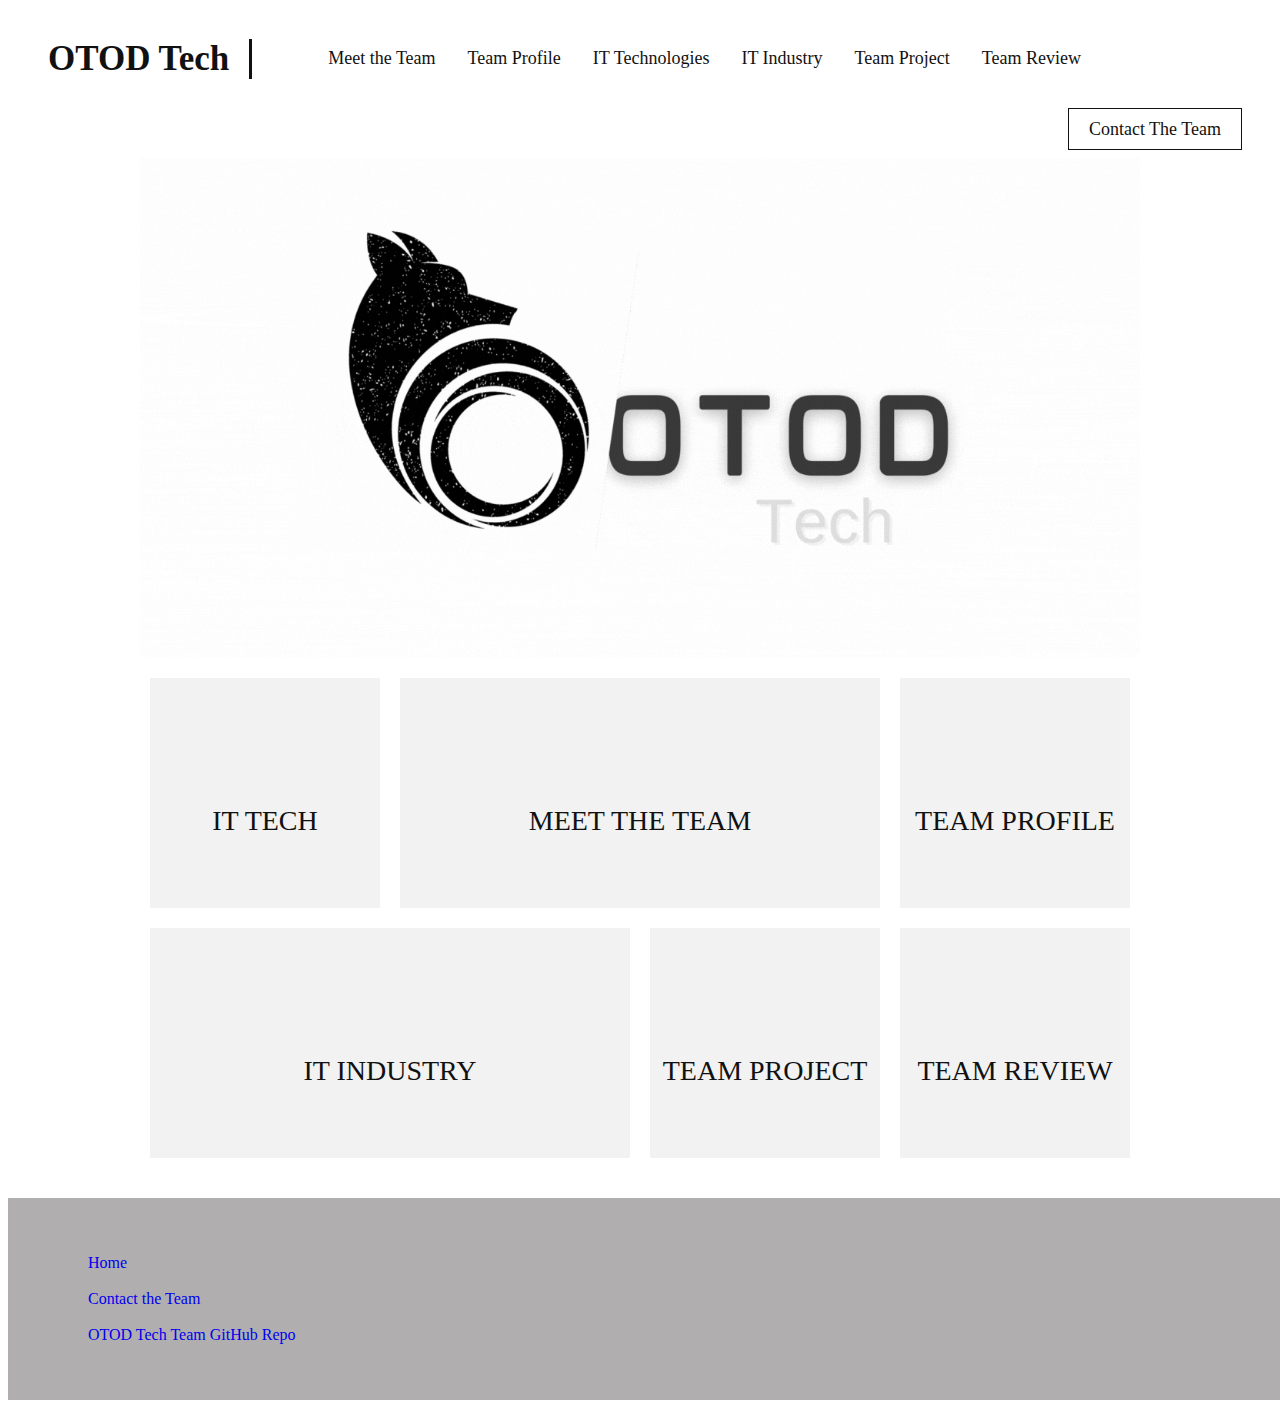
<file: index.html>
<!DOCTYPE html>
<html lang="en">
  <head>
    <meta charset="utf-8">
    <title>Assignment 2 - Team Project
    </title>
    <meta name="viewport" content="width=device-width, initial-scale=1.0">
    <link rel="stylesheet" href="style.css">
  </head>
  <body>
    <header>
      <a href="index.html" class="header-brand">OTOD Tech
      </a>
      <nav>
        <ul>
          <li>
            <a href="about.html">Meet the Team
            </a>
          </li>
          <li>
            <a href="profiles.html">Team Profile
            </a>
          </li>
          <li>
            <a href="tech.html">IT Technologies
            </a>
          </li>
          <li>
            <a href="job.html">IT Industry
            </a>
          </li>
          <li>
            <a href="project.html">Team Project
            </a>
          </li>
          <li>
            <a href="review.html">Team Review
            </a>
          </li>
        </ul>
        <a href="about.html" class="header-profiles">Contact The Team
        </a>
      </nav>
    </header>
    <main>
      <div class="wrapper">
        <section class="index-banner">
          <div class="vertical-center">
            <br>
          </div>
        </section>
        <section class="index-links">
          <a href="tech.html">
            <div class="index-squarelink-square">
              <h3>IT Tech
              </h3>
            </div>
          </a>
          <a href="about.html">
            <div class="index-squarelink-rectangle">
              <h3>Meet the Team
              </h3>
            </div>
          </a>
          <a href="profiles.html">
            <div class="index-squarelink-square">
              <h3>Team Profile
              </h3>
            </div>
          </a>
          <a href="job.html">
            <div class="index-squarelink-rectangle">
              <h3>IT Industry
              </h3>
            </div>
          </a>
          <a href="project.html">
            <div class="index-squarelink-square">
              <h3>Team Project
              </h3>
            </div>
          </a>
          <a href="review.html">
            <div class="index-squarelink-square">
              <h3>Team Review
              </h3>
            </div>
          </a>
        </section>
    </main>
      <footer>
      <ul class="footer-links-main">
          <a href="index.html">Home
        </a>
        <br>
        <br>
        <a href="about.html">Contact the Team
      </a>
        <br>
        <br>
        <a href="https://github.com/boughtabook/OTOD-Tech">OTOD Tech Team GitHub Repo
         </a>
    </ul>
         <div class="wrapper">
    </footer>
    </div>
      </body>
    </html>
</file>
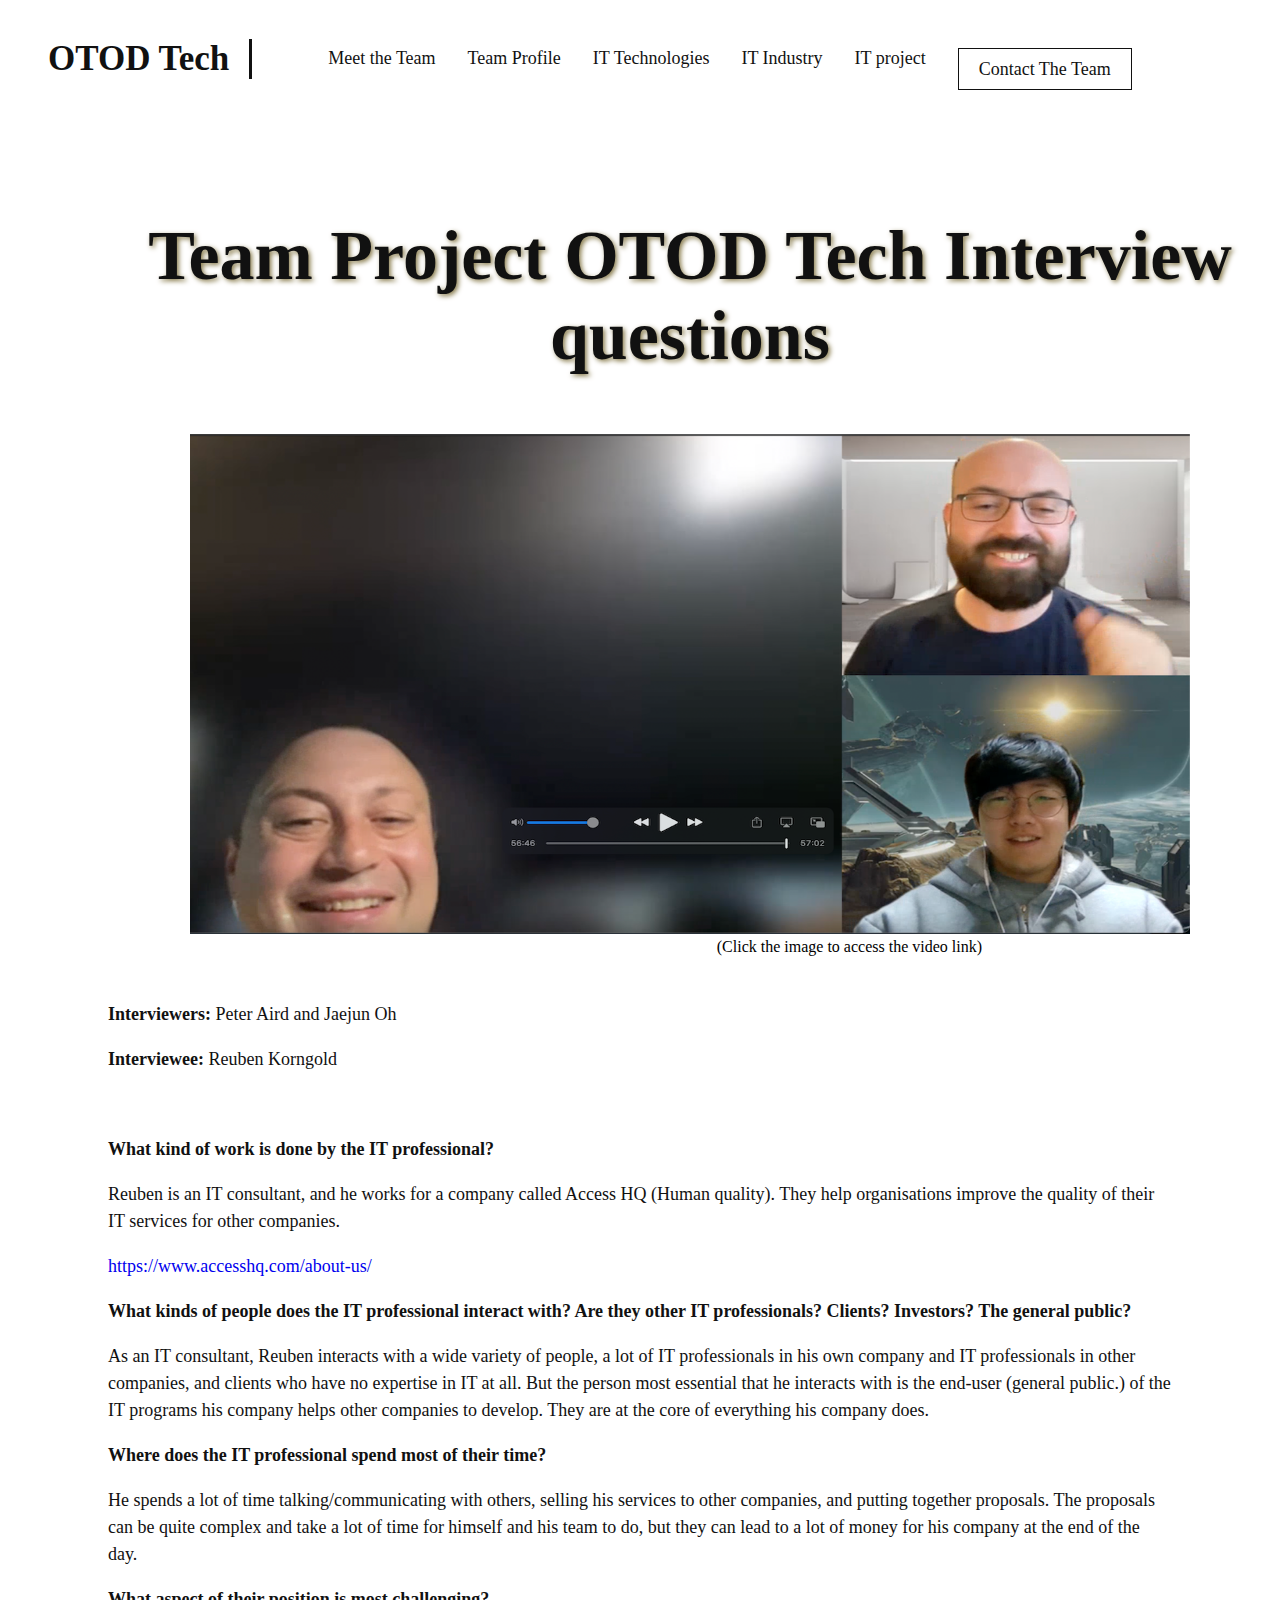
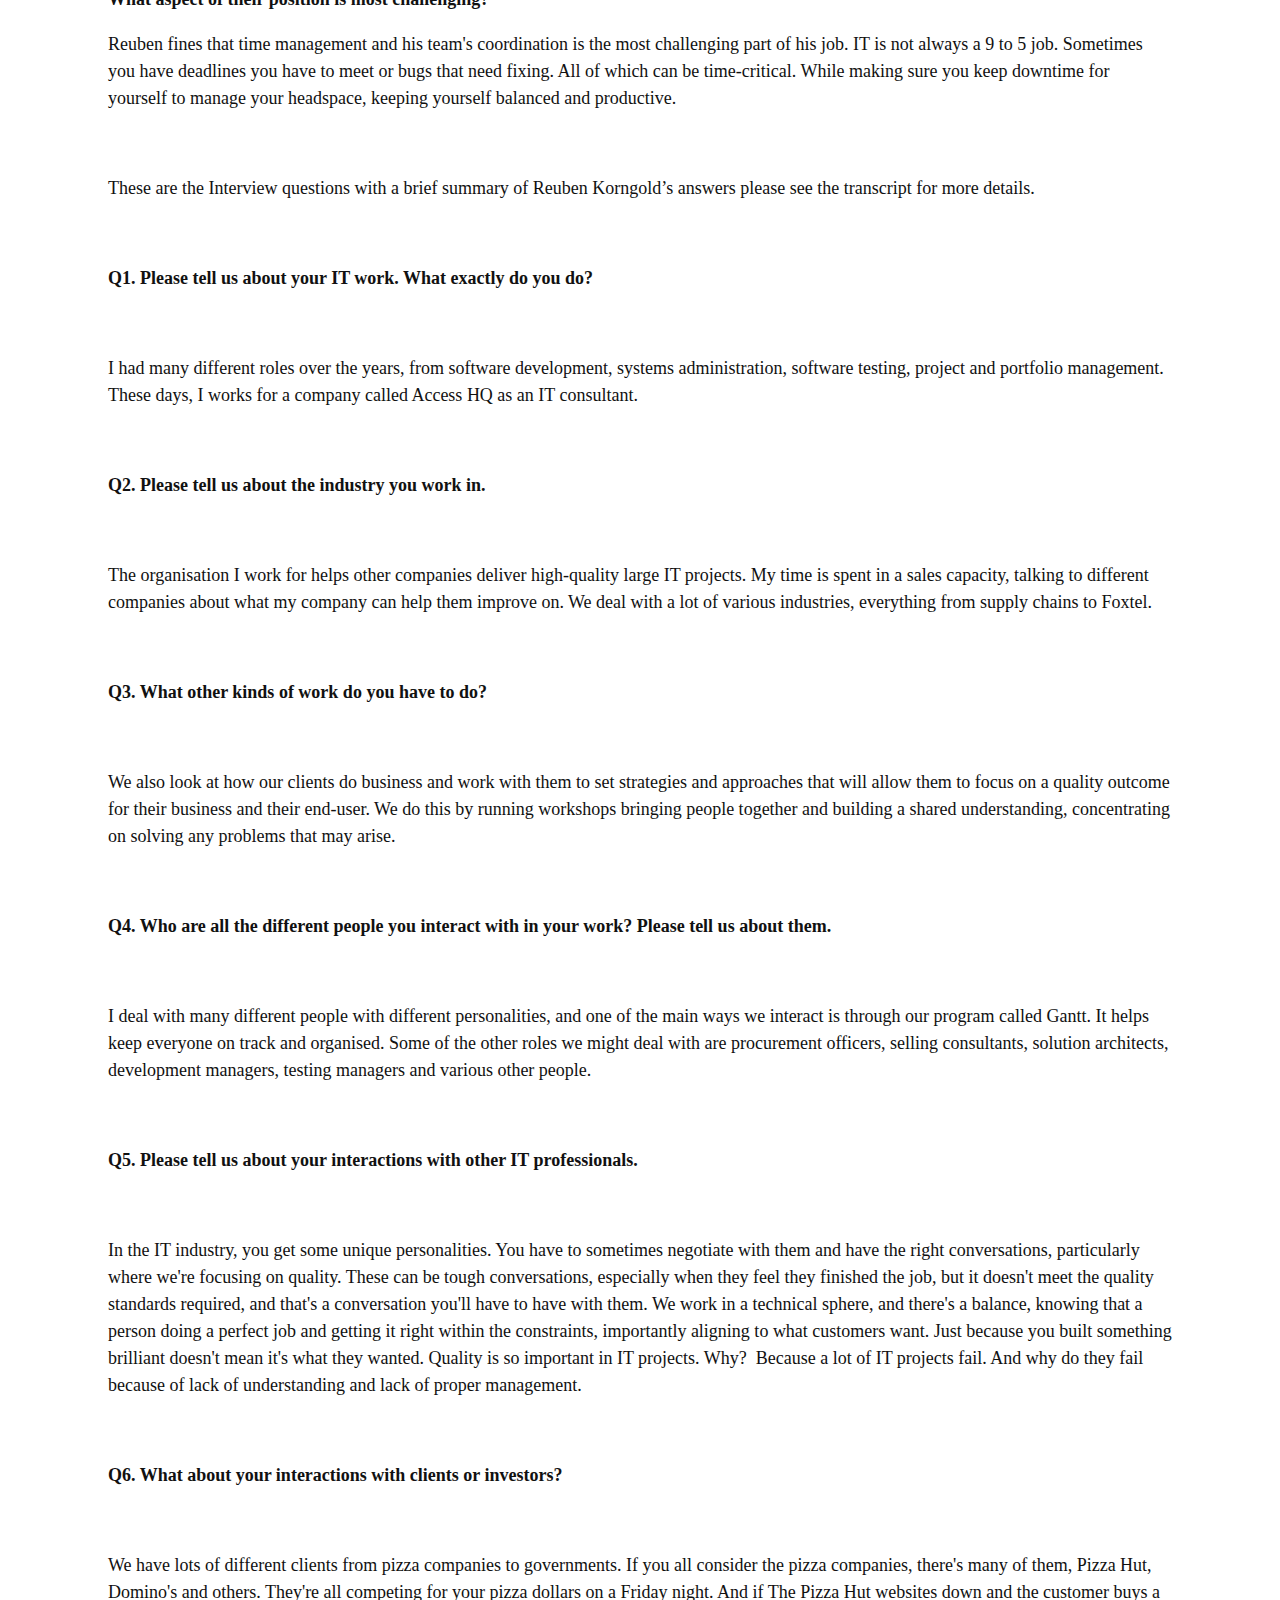
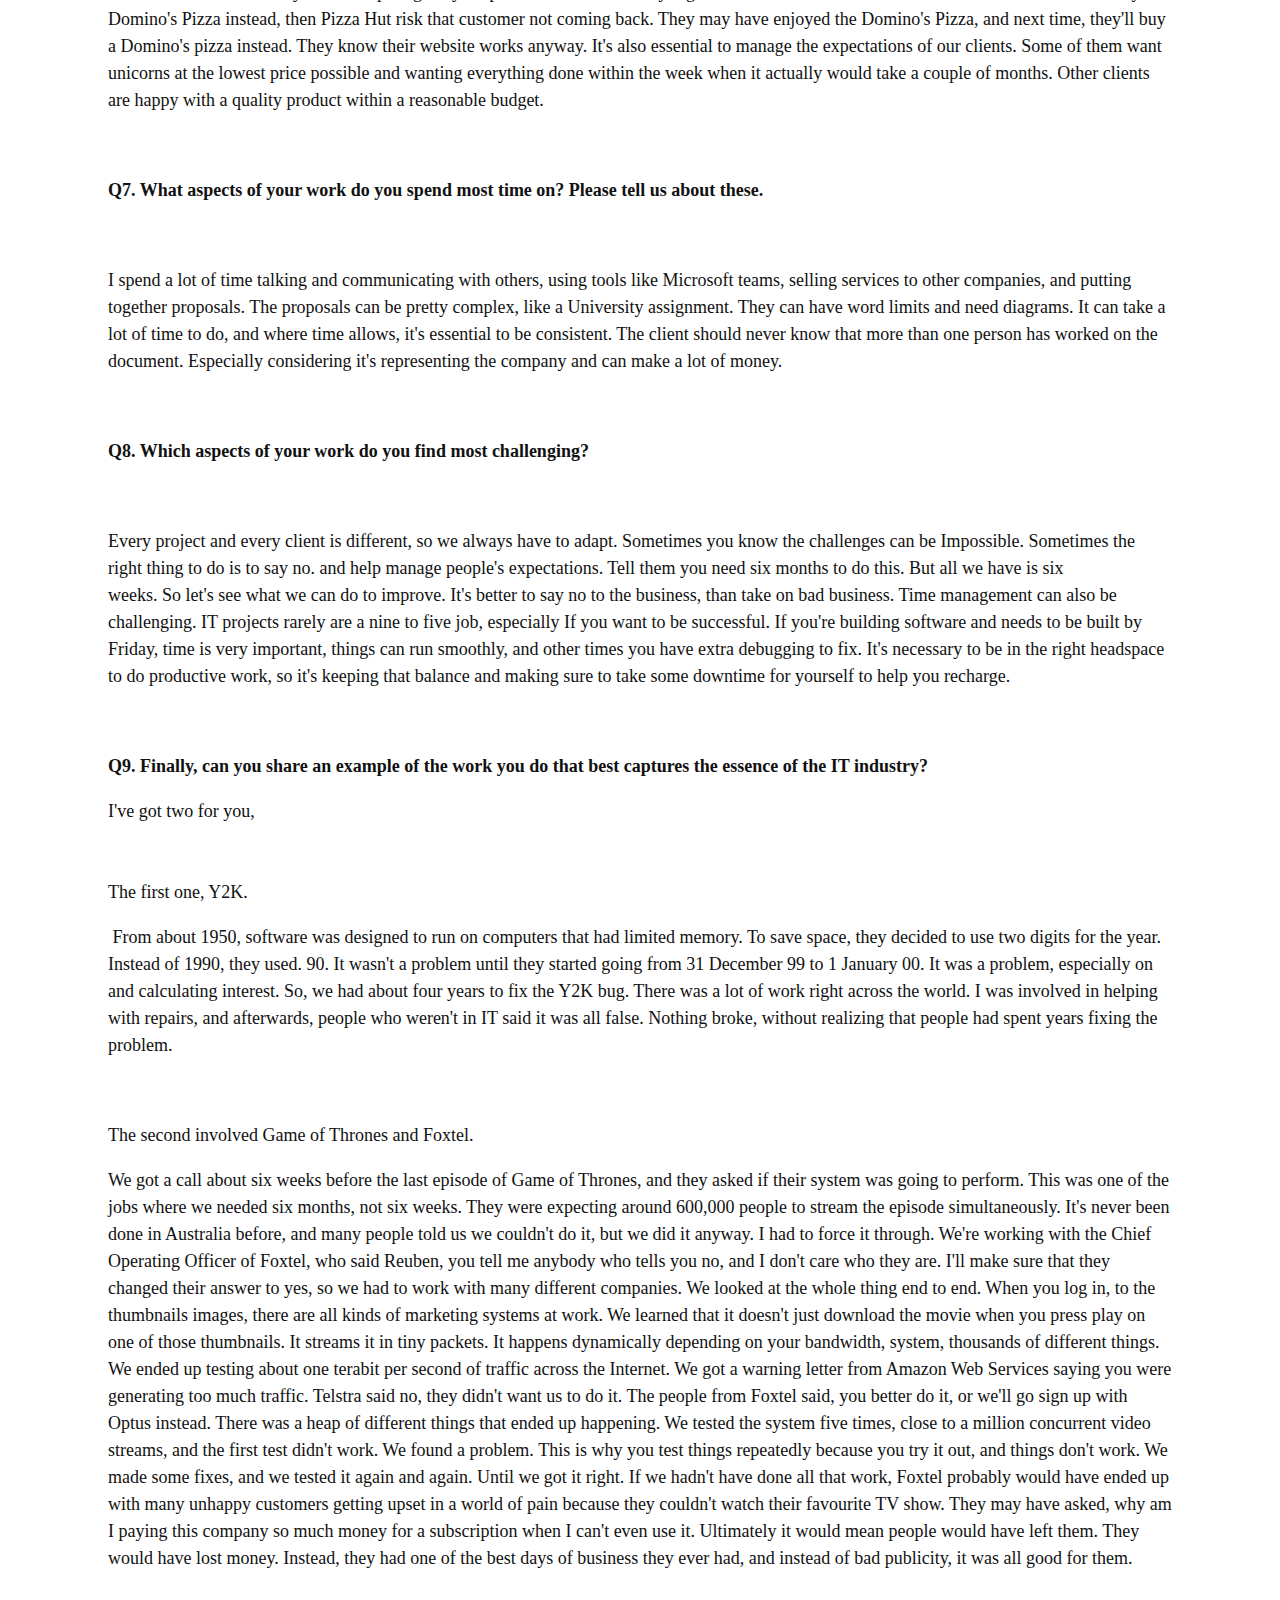
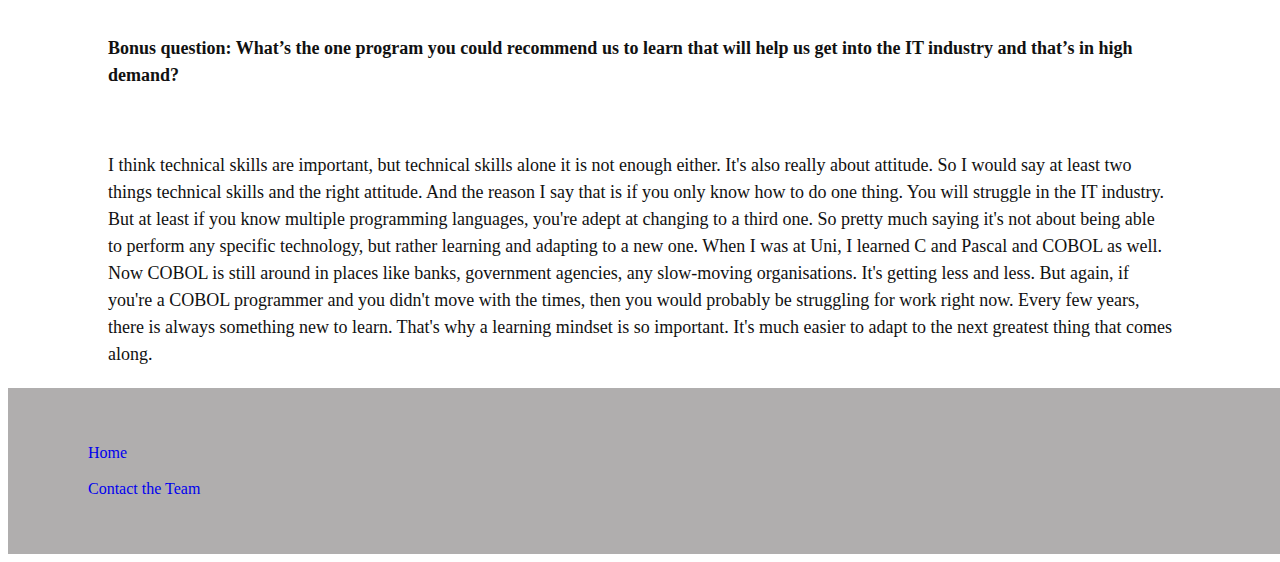
<file: Interview.html>
<!DOCTYPE html>
<html lang="en">
  <head>
    <meta charset="utf-8">
    <title>Assignment 2 - Team Project
    </title>
    <meta name="viewport" content="width=device-width, initial-scale=1.0">
    <link rel="stylesheet" href="style.css">
  </head>
  <body>
    <header>
      <a href="index.html"class="header-brand">OTOD Tech
      </a>
      <nav>
        <ul>
          <li>
            <a href="about.html">Meet the Team
            </a>
          </li>
          <li>
            <a href="profiles.html">Team Profile
            </a>
          </li>
          <li>
            <a href="tech.html">IT Technologies
            </a>
          </li>
          <li>
            <a href="job.html">IT Industry
            </a>
          </li>
          <li>
            <a href="project.html">IT project</a>
          </li>
          <li>
            <a href="about.html" class="header-profiles">Contact The Team </a>
          </li>

    </header>
    <main>
        <div class="interview_body">
            <figure>
                <h2><strong>Team Project OTOD Tech Interview questions </strong></h2>
                <center> <a href="https://web.microsoftstream.com/video/bf5d4780-a560-4fea-9cbe-accfb390340b"><img src="img/Team Project OTOD Tech Interview PIC.png" width="1000px" height="500px"></a> </center>
                <figcaption class="link">(Click the image to access the video link)</figcaption>
            </figure>
            <p><br><strong>Interviewers:</strong> Peter Aird and Jaejun Oh</p>
            <p><strong>Interviewee:</strong> Reuben Korngold</p>

            <div class="content">
                <p><span data-ccp-props="{}">&nbsp;</span></p>
                <p><strong>What kind of work is done by the IT professional?</strong></p>
                <p>Reuben is an IT consultant, and he works for a company called Access HQ (Human quality). They help organisations improve the quality of their IT services for other companies.</p>
                <p><a href="https://www.accesshq.com/about-us/">https://www.accesshq.com/about-us/ </a></p>
                <p><strong>What kinds of people does the IT professional interact with? Are they other IT professionals? Clients? Investors? The general public? </strong></p>
                <p>As an IT consultant, Reuben interacts with a wide variety of people, a lot of IT professionals in his own company and IT professionals in other companies, and clients who have no expertise in IT at all. But the person most essential that he interacts with is the end-user (general public.) of the IT programs his company helps other companies to develop. They are at the core of everything his company does.</p>
                <p><strong>Where does the IT professional spend most of their time? </strong></p>
                <p>He spends a lot of time talking/communicating with others, selling his services to other companies, and putting together proposals. The proposals can be quite complex and take a lot of time for himself and his team to do, but they can lead to a lot of money for his company at the end of the day.</p>
                <p><strong>What aspect of their position is most challenging? </strong></p>
                <p>Reuben fines that time management and his team's coordination is the most challenging part of his job. IT is not always a 9 to 5 job. Sometimes you have deadlines you have to meet or bugs that need fixing. All of which can be time-critical. While making sure you keep downtime for yourself to manage your headspace, keeping yourself balanced and productive.</p>
                <p>&nbsp;</p>
                <p><span data-contrast="auto">These are the Interview questions with&nbsp;a brief summary&nbsp;of Reuben Korngold&rsquo;s answers please see the transcript for more details.</span><span data-ccp-props="{}">&nbsp;</span></p>
                <p><span data-ccp-props="{}">&nbsp;</span></p>
                <p><strong><span data-contrast="auto">Q1. Please tell us about your IT work. What exactly do you do?&nbsp;</span></strong><span data-ccp-props="{}">&nbsp;</span></p>
                <p><span data-ccp-props="{}">&nbsp;</span></p>
                <p><span data-contrast="auto">I had many different roles over the years, from software development, systems administration, software testing, project and portfolio management. These days, I&nbsp;works&nbsp;for a company called Access HQ as an IT consultant.</span><span data-ccp-props="{}">&nbsp;</span></p>
                <p><span data-ccp-props="{}">&nbsp;</span></p>
                <p><strong><span data-contrast="auto">Q2. Please tell us about the industry you work in.&nbsp;</span></strong><span data-ccp-props="{}">&nbsp;</span></p>
                <p><span data-ccp-props="{}">&nbsp;</span></p>
                <p><span data-contrast="auto">The organisation I work for helps other companies deliver high-quality large IT projects. My time is spent in a sales capacity, talking to different companies about what my company can help them improve on. We deal with a lot of various industries, everything from supply chains to Foxtel.</span><span data-ccp-props="{}">&nbsp;</span></p>
                <p><span data-ccp-props="{}">&nbsp;</span></p>
                <p><strong><span data-contrast="auto">Q3. What other kinds of work do you have to do?&nbsp;</span></strong><span data-ccp-props="{}">&nbsp;</span></p>
                <p><span data-ccp-props="{}">&nbsp;</span></p>
                <p><span data-contrast="auto">We also look at how our clients do business and work with them to set strategies and approaches that will allow them to focus on a quality outcome for their business and their end-user. We do this by running workshops bringing people together and building a shared understanding, concentrating on solving any problems that may arise.</span><span data-ccp-props="{}">&nbsp;</span></p>
                <p><span data-ccp-props="{}">&nbsp;</span></p>
                <p><strong><span data-contrast="auto">Q4. Who are all the different people you interact with in your work? Please tell us about them.&nbsp;</span></strong><span data-ccp-props="{}">&nbsp;</span></p>
                <p><span data-ccp-props="{}">&nbsp;</span></p>
                <p><span data-contrast="auto">I deal with many different people with different personalities, and one of the main ways we interact is through our program called Gantt. It helps keep everyone on track and organised. Some of the other roles we might deal with are procurement officers, selling consultants, solution architects, development managers, testing managers and various other people.</span><span data-ccp-props="{}">&nbsp;</span></p>
                <p><span data-ccp-props="{}">&nbsp;</span></p>
                <p><strong><span data-contrast="auto">Q5. Please tell us about your interactions with other IT professionals.</span></strong><span data-ccp-props="{}">&nbsp;</span></p>
                <p><span data-contrast="auto">&nbsp;</span><span data-ccp-props="{}">&nbsp;</span></p>
                <p><span data-contrast="auto">In the IT industry, you get some unique personalities. You&nbsp;have to&nbsp;sometimes negotiate with them and have the right conversations, particularly where we're focusing on quality. These can be tough conversations, especially when they feel they finished the job, but it doesn't meet the quality standards required, and that's a conversation you'll have to have with them. We work in a technical sphere, and there's a balance, knowing that a person doing a perfect job and getting it right within the constraints, importantly aligning to what customers want. Just because you built something brilliant doesn't mean it's what they wanted. Quality is so important in IT projects. Why?&nbsp; Because a lot of IT projects fail. And why do they fail because of lack of understanding and lack of proper management.</span><span data-ccp-props="{}">&nbsp;</span></p>
                <p><span data-ccp-props="{}">&nbsp;</span></p>
                <p><strong><span data-contrast="auto">Q6. What about your interactions with clients or investors?&nbsp;</span></strong><span data-ccp-props="{}">&nbsp;</span></p>
                <p><span data-ccp-props="{}">&nbsp;</span></p>
                <p><span data-contrast="auto">We have lots of different clients from pizza companies to governments. If you all consider the pizza companies, there's many of them, Pizza Hut, Domino's and others. They're all competing for your pizza dollars on a Friday night. And if The Pizza Hut websites down and the customer buys a Domino's Pizza instead, then Pizza Hut risk that customer not coming back. They may have enjoyed the Domino's Pizza, and next time, they'll buy a Domino's pizza instead. They know their website works anyway. It's also essential to manage the expectations of our clients. Some of them want unicorns at the lowest price possible and wanting everything done within the week when it&nbsp;actually would&nbsp;take a couple of months. Other clients are happy with a quality product within a reasonable budget.&nbsp;&nbsp;</span><span data-ccp-props="{}">&nbsp;</span></p>
                <p><span data-ccp-props="{}">&nbsp;</span></p>
                <p><strong><span data-contrast="auto">Q7. What aspects of your work do you spend most time on? Please tell us about these.&nbsp;</span></strong><span data-ccp-props="{}">&nbsp;</span></p>
                <p><span data-ccp-props="{}">&nbsp;</span></p>
                <p><span data-contrast="auto">I spend a lot of time talking and communicating with others, using tools like Microsoft teams, selling services to other companies, and putting together proposals. The proposals can be&nbsp;pretty complex, like a University assignment. They can have word limits and need diagrams. It can take a lot of time to do, and where time allows, it's essential to be consistent. The client should never know that more than one person has worked on the document. Especially considering it's representing the company and can make a lot of money.</span><span data-ccp-props="{}">&nbsp;</span></p>
                <p><span data-ccp-props="{}">&nbsp;</span></p>
                <p><strong><span data-contrast="auto">Q8. Which aspects of your work do you find most challenging?&nbsp;</span></strong><span data-ccp-props="{}">&nbsp;</span></p>
                <p><span data-ccp-props="{}">&nbsp;</span></p>
                <p><span data-contrast="auto">Every project and every client&nbsp;is&nbsp;different, so we always&nbsp;have to&nbsp;adapt. Sometimes you know the challenges can be Impossible. Sometimes the right thing to do is to say no. and help manage people's expectations. Tell them you need six months to do this. But all we have is six weeks.&nbsp;So&nbsp;let's see what we can do to improve. It's better to say no to the business, than take on bad business. Time management can also be challenging. IT projects rarely are a nine to five job, especially If you want to be successful. If you're building software and needs to be built by Friday, time is very important, things can run smoothly, and other times you have extra debugging to fix. It's necessary to be in the right headspace to do productive work, so it's keeping that balance and making sure to take some downtime for yourself to help you recharge.</span><span data-ccp-props="{}">&nbsp;</span></p>
                <p><span data-ccp-props="{}">&nbsp;</span></p>
                <p><strong><span data-contrast="auto">Q9. Finally, can you share an example of the work you do that best captures the essence of the IT industry?&nbsp;</span></strong><span data-ccp-props="{}">&nbsp;</span></p>
                <p><span data-contrast="auto">I've got two for you,</span><span data-ccp-props="{}">&nbsp;</span></p><br>

                <p><span data-contrast="auto">The first one, Y2K.</span><span data-ccp-props="{}">&nbsp;</span></p>
                <p><span data-contrast="auto">&nbsp;From about 1950, software was designed to run on computers that had limited memory. To save space, they decided to use two digits for the year. Instead of 1990, they used. 90. It wasn't a problem until they started going from 31 December 99 to 1 January 00. It was a problem, especially on and calculating interest. So, we had about four years to fix the Y2K bug. There was a lot of work right across the world. I was involved in helping with repairs, and afterwards, people who weren't in IT said it was all false. Nothing broke, without realizing that people had spent years fixing the problem.</span><span data-ccp-props="{}">&nbsp;</span></p>
                <p><span data-ccp-props="{}">&nbsp;</span></p>
                <p><span data-contrast="auto">The second involved Game of Thrones and Foxtel.</span><span data-ccp-props="{}">&nbsp;</span></p>
                <p><span data-contrast="auto">We got a call about six weeks before the last episode of Game of Thrones, and they asked if their system was going to perform. This was one of the jobs where we needed six months, not six weeks. They were expecting around 600,000 people to stream the episode simultaneously. It's never been done in Australia before, and many people told us we couldn't do it, but we did it anyway. I had to force it through. We're working with the Chief Operating Officer of Foxtel, who said Reuben, you tell me anybody who tells you no, and I don't care who they are. I'll make sure that they changed their answer to yes, so we had to work with many different companies. We looked at the whole thing end to end. When you log in, to the thumbnails images, there are all kinds of marketing systems at work. We learned that it doesn't just download the movie when you press play on one of those thumbnails. It streams it in tiny packets. It happens dynamically depending on your bandwidth, system, thousands of different things. We ended up testing about one terabit per second of traffic across the Internet. We got a warning letter from Amazon Web Services saying you were generating too much traffic. Telstra said no, they didn't want us to do it. The people from Foxtel said, you better do it, or we'll go sign up with Optus instead. There was a heap of different things that ended up happening. We tested the system five times, close to a million concurrent video streams, and the first test didn't work. We found a problem.&nbsp;This is why&nbsp;you test things repeatedly because you try it out, and things don't work. We made some fixes, and we tested it again and again. Until we got it right. If we hadn't have done all that work, Foxtel probably would have ended up with many unhappy customers getting upset in a world of pain because they couldn't watch their favourite TV show. They may have asked, why am I paying this company so much money for a subscription when I can't even use it. Ultimately it would mean people would have left them. They would have lost money. Instead, they had one of the best days of business they ever had, and instead of bad publicity, it was all good for them.</span><span data-ccp-props="{}">&nbsp;</span></p>
                <p>&nbsp;</p>
                <p><strong><span data-contrast="auto">Bonus question: What&rsquo;s the one program you could recommend us to learn that will help us get into the IT industry and that&rsquo;s in high demand?</span></strong><span data-ccp-props="{}">&nbsp;</span></p>
                <p><span data-ccp-props="{}">&nbsp;</span></p>
                <p><span data-contrast="auto">I think technical skills are important, but technical skills alone it is not enough either. It's also really about attitude.&nbsp;So&nbsp;I would say at least two things technical skills and the right attitude. And the reason I say that is if you only know how to do one thing. You will struggle in the IT industry. But at least if you know multiple programming languages, you're adept at changing to a third one. So pretty much saying it's not about being  able to perform any specific technology, but rather learning and adapting to a new one. When I was at Uni, I learned C and Pascal and COBOL as well. Now COBOL is still around in places like banks, government agencies, any slow-moving organisations. It's getting less and less. But again, if you're a COBOL programmer and you didn't move with the times, then you would probably be struggling for work right now. Every few years, there is always something new to learn. That's why a   learning mindset is so important. It's much easier to adapt to the next greatest thing that comes along.</span><span data-ccp-props="{}">&nbsp;</span></p>
            </div>
        </div>

    </main>

          <footer>
              <ul class="footer-links-main">
                    <a href="index.html">Home
                  </a>
                  <br>
                  <br>
                  <a href="about.html">Contact the Team
                </a>
              </ul>
               <div class="wrapper">
          </footer>
            </body>
          </html>
</file>
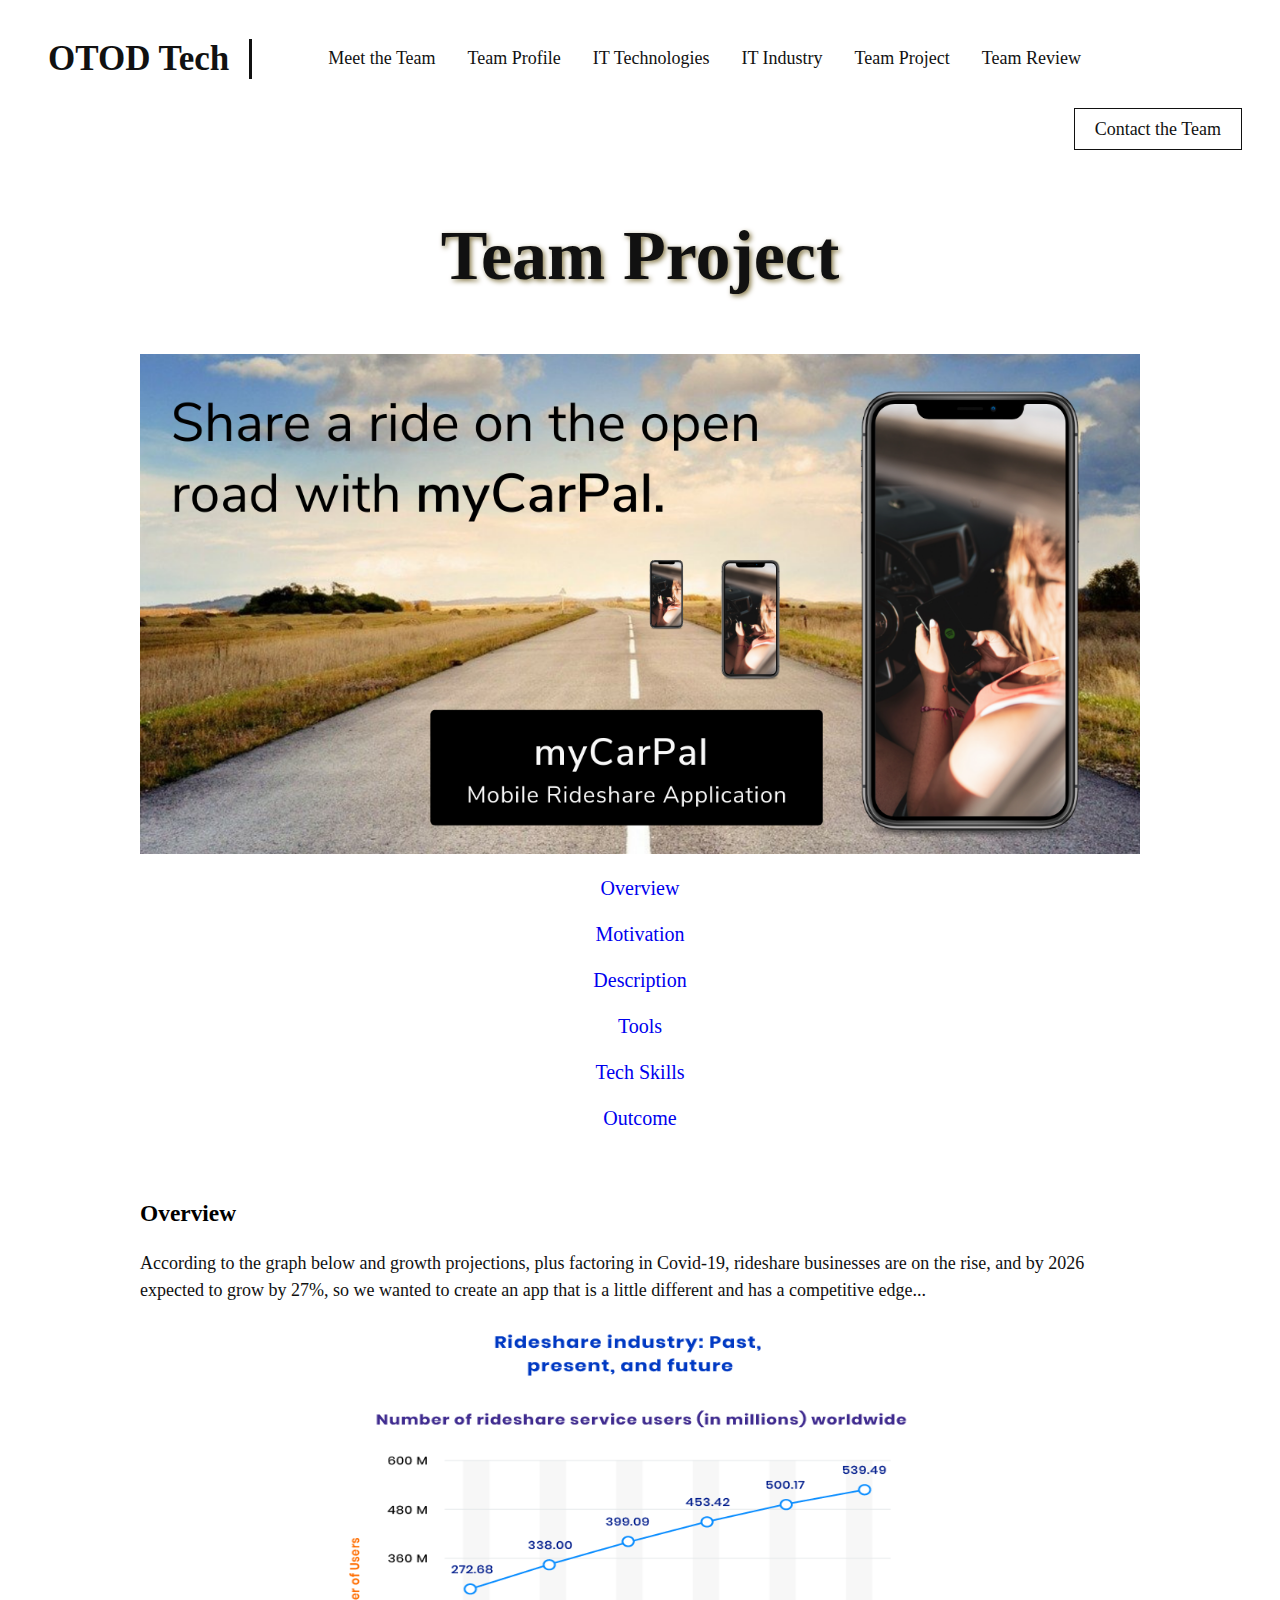
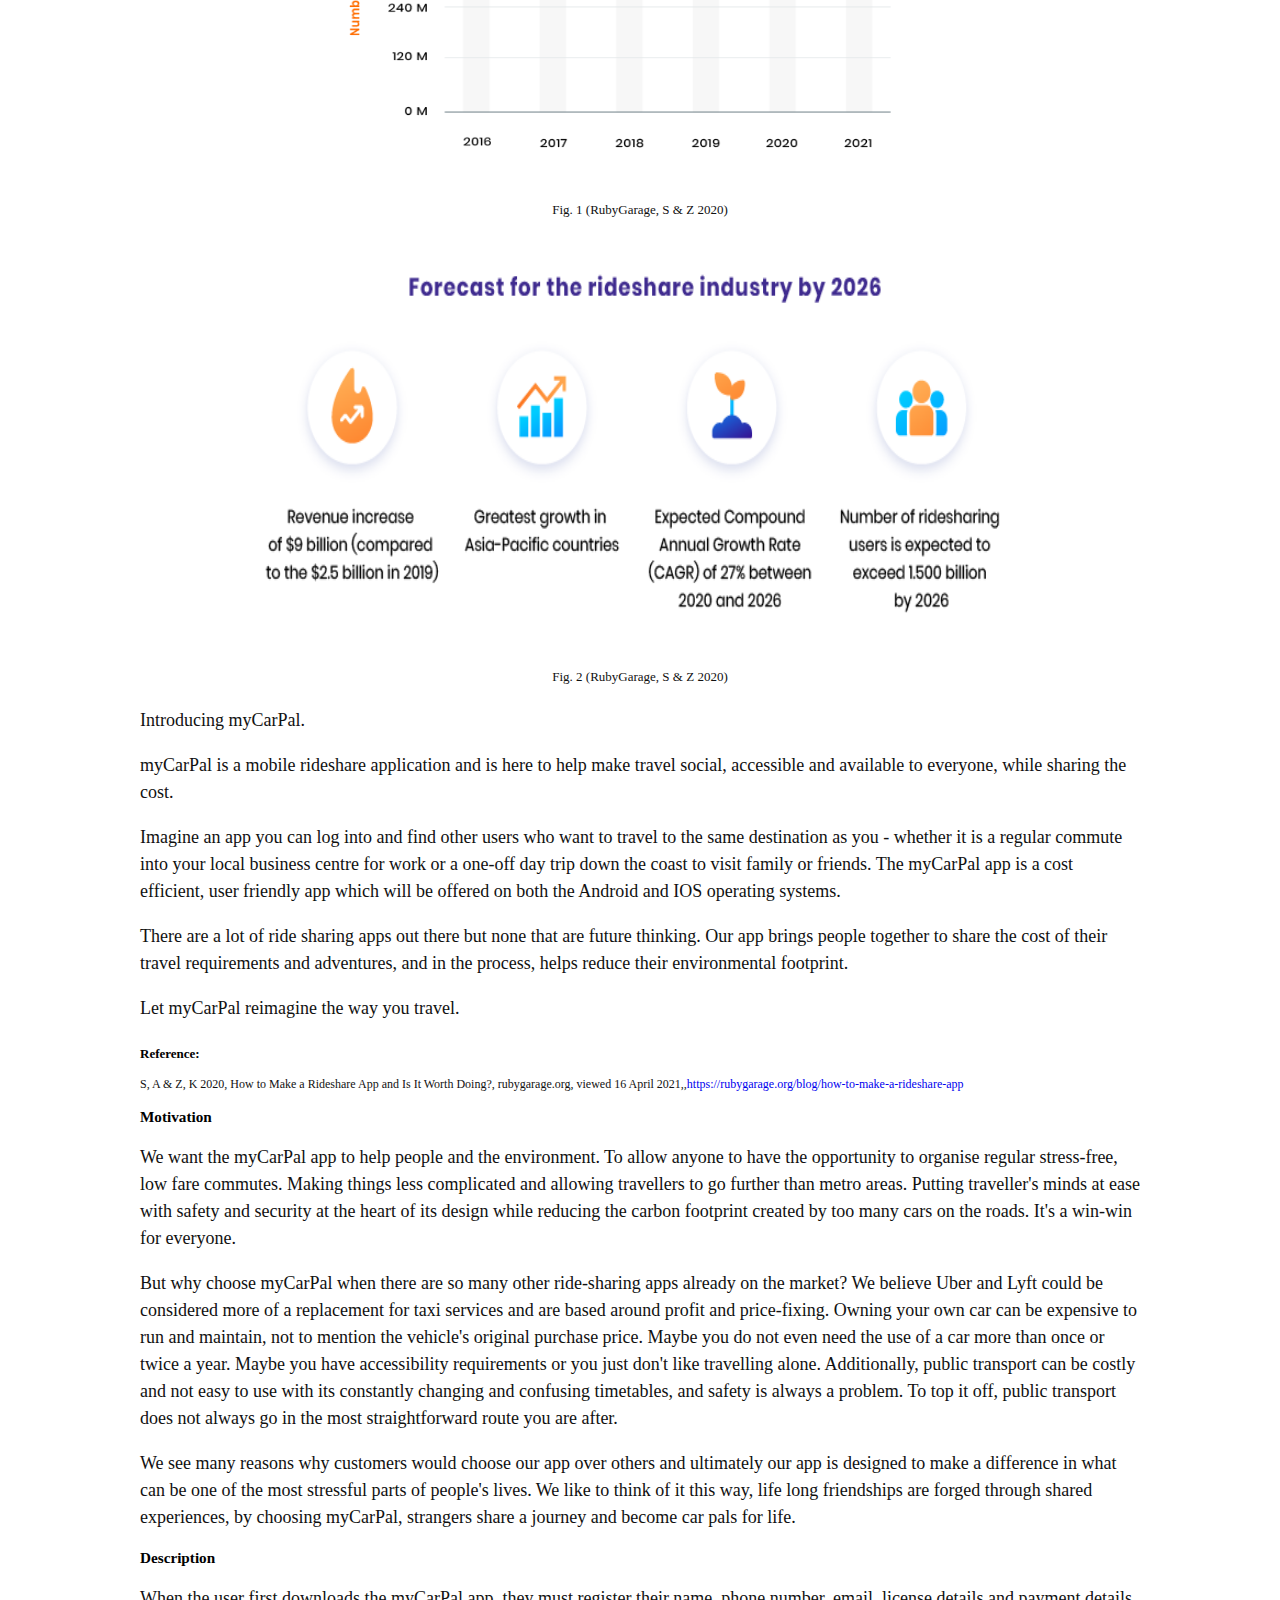
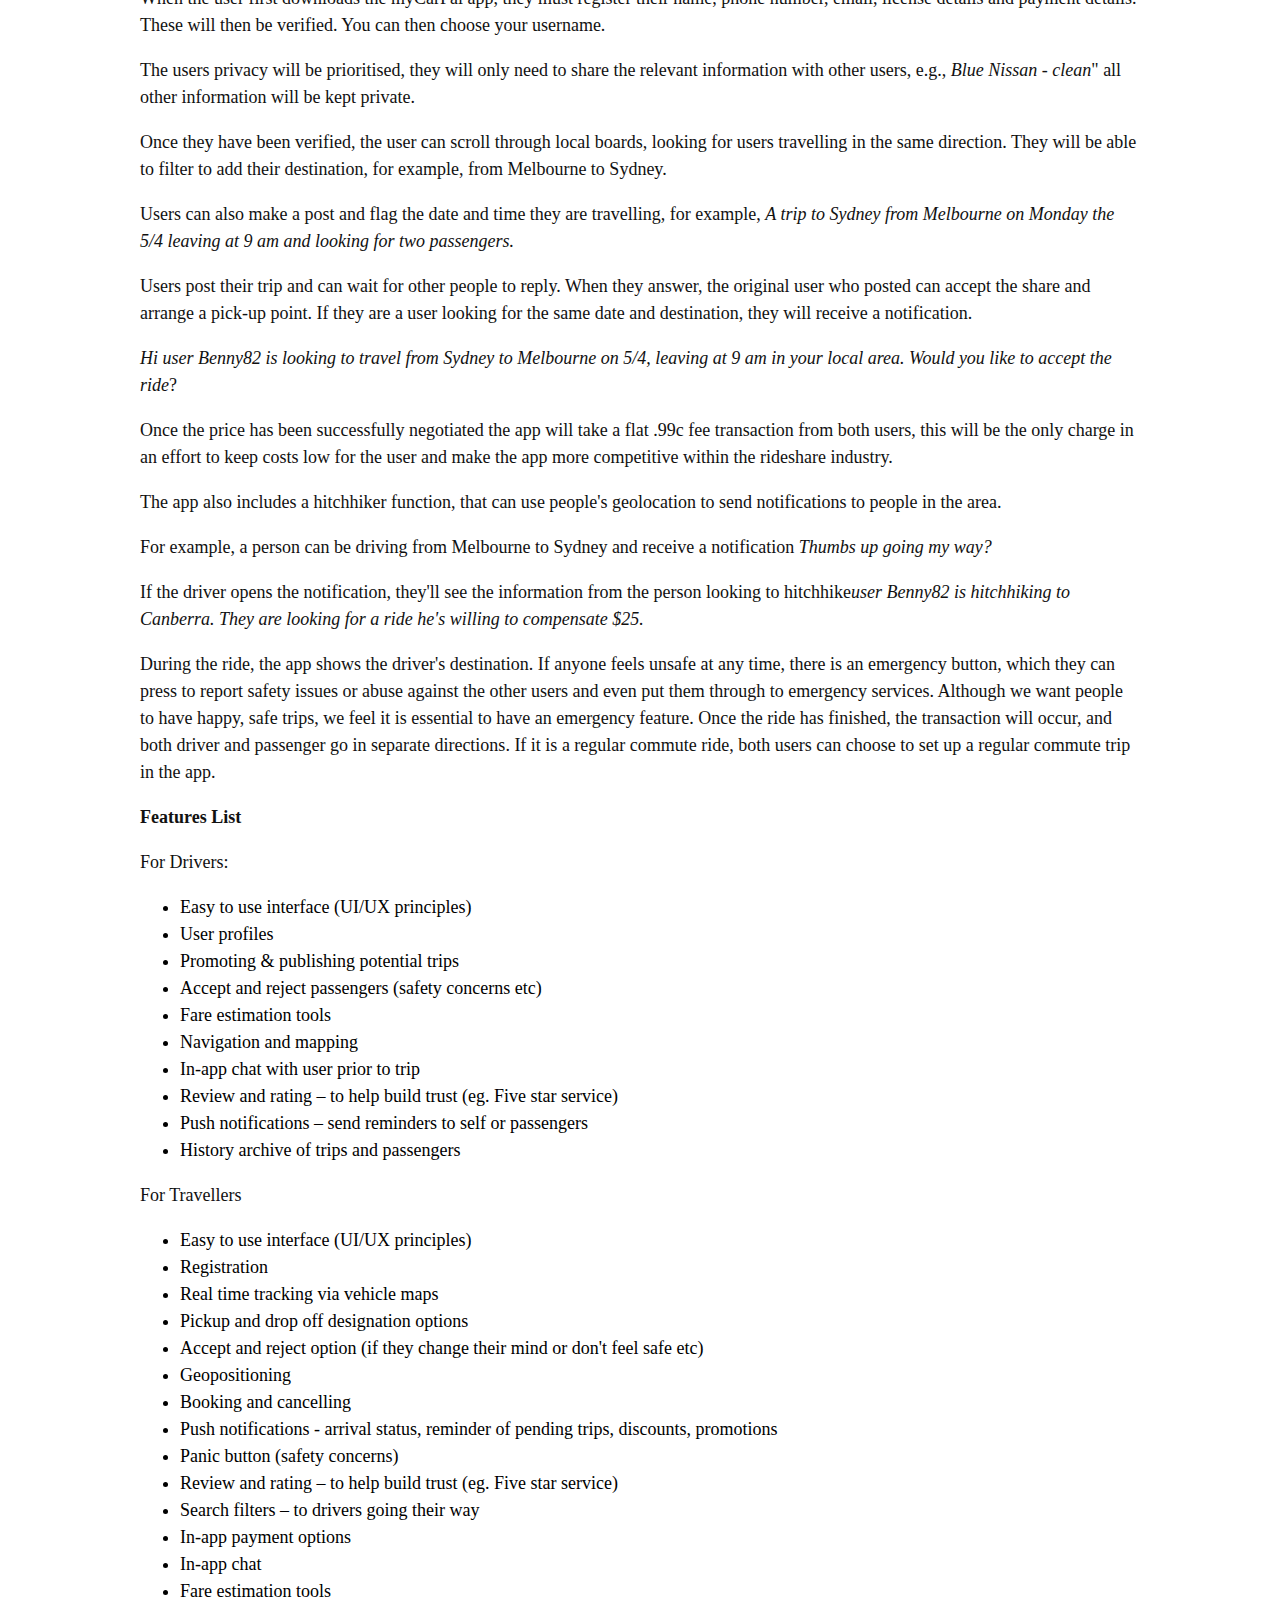
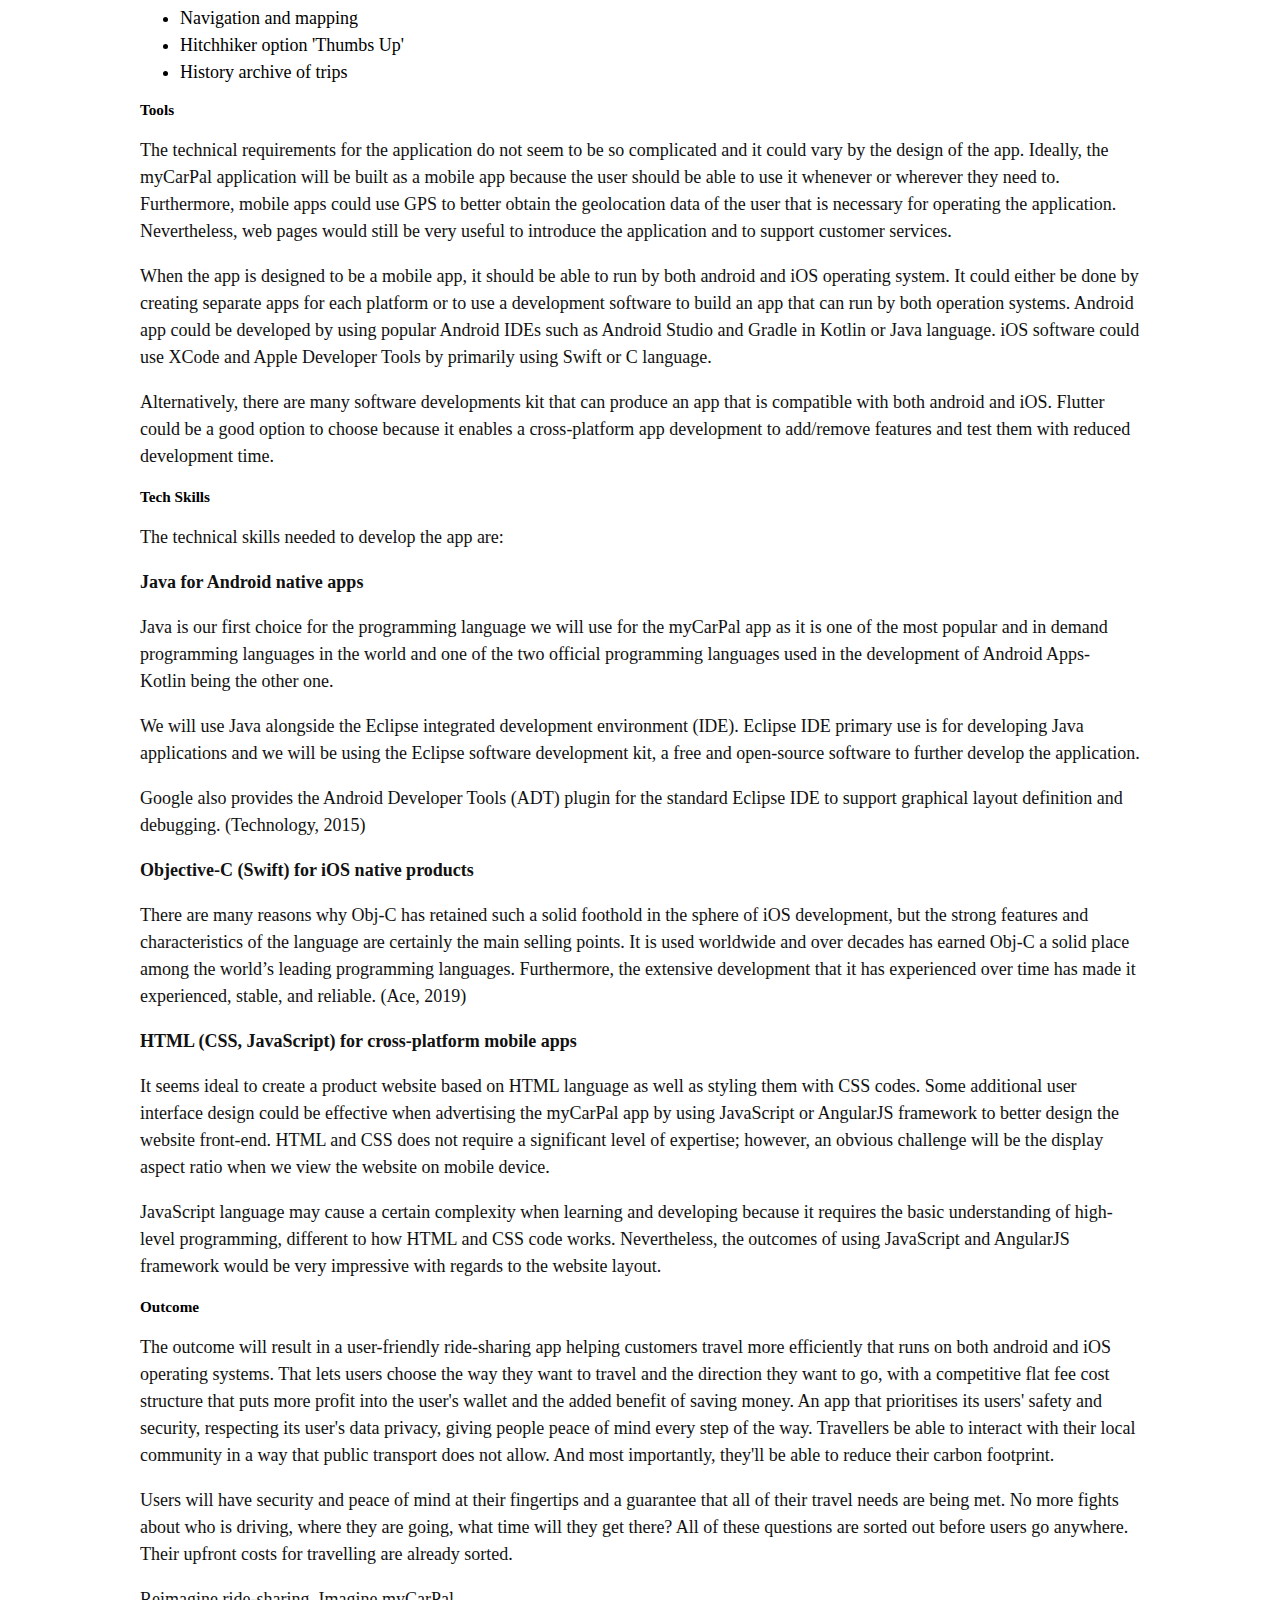
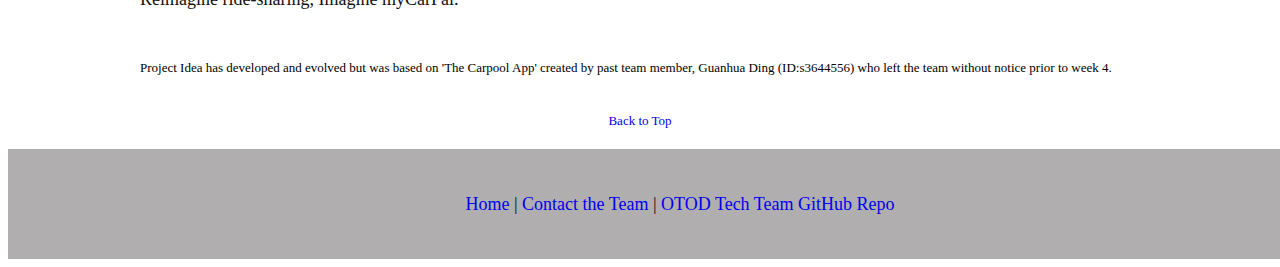
<file: project.html>
<!DOCTYPE html>
<html lang="en">
  <head>
    <meta charset="utf-8">
    <title>Assignment 2 - Team Project
    </title>
    <meta name="viewport" content="width=device-width, initial-scale=1.0">
    <link rel="stylesheet" href="style.css">
  </head>
  <body>
    <header>
      <a href="index.html"class="header-brand">OTOD Tech
      </a>
      <nav>
        <ul>
          <li>
            <a href="about.html">Meet the Team
            </a>
          </li>
          <li>
            <a href="profiles.html">Team Profile
            </a>
          </li>
          <li>
            <a href="tech.html">IT Technologies
            </a>
          </li>
          <li>
            <a href="job.html">IT Industry
            </a>
          <li>
            <a href="project.html">Team Project
            </a>
          </li>
          <li>
            <a href="review.html">Team Review
            </a>
          </li>
        </ul>
        <a href="about.html" class="header-profiles">Contact the Team
        </a>
      </nav>
    </header>
    <main>
       <h2 id="team-project">Team Project</h2>
      <div class="wrapper">
        <section class="project-banner">
          <div class="vertical-center">
            <br>
          </div>
        </section>
        <div class="wrapper">
          <article class="project-pages">
                <br>
          <center><a href="#overview">Overview</a></center>
          <br>
           <center><a href="#motivation">Motivation</a></center>
           <br>
          <center><a href="#description">Description</a></center>
          <br>
           <center><a href="#tools">Tools</a></center>
           <br>
           <center><a href="#tech">Tech Skills</a></center>
           <br>
            <center><a href="#outcome">Outcome</a></center>
        <br>
            <br>
            <h3 id="overview">Overview</h3>
            <p>According to the graph below and growth projections, plus factoring in Covid-19, rideshare businesses are on the rise, and by 2026 expected to grow by 27%, so we wanted to create an app that is a little different and has a competitive edge...</p>
            <center><img src="img/rs-graph.png" alt="rs" width="650" height="450"></center>
            <center><p><font size="2">Fig. 1 (RubyGarage, S & Z 2020)</p></center>
                <center><img src="img/rs-growth.png" alt="rs" width="850" height="400"></center>
            <center><p><font size="2">Fig. 2 (RubyGarage, S & Z 2020)</p></center>
             <p>Introducing myCarPal.</p>
            <p>myCarPal is a mobile rideshare application and is here to help make travel social, accessible and available to everyone, while sharing the cost.</p>
            <p>Imagine an app you can log into and find other users who want to travel to the same destination as you - whether it is a regular commute into your local business centre for work or a one-off day trip down the coast to visit family or friends. The myCarPal app is a cost efficient, user friendly app which will be offered on both the Android and IOS operating systems.</p>
            <p>There are a lot of ride sharing apps out there but none that are future thinking. Our app brings people together to share the cost of their travel requirements and adventures, and in the process, helps reduce their environmental footprint.</p>
            <p>Let myCarPal reimagine the way you travel.</p>
            <font size="2"><strong>Reference:</strong></font size>
            <p style="color:#111;font-size:12px;">S, A & Z, K 2020, How to Make a Rideshare App and Is It Worth Doing?, rubygarage.org, viewed 16 April 2021,,<a href="https://rubygarage.org/blog/how-to-make-a-rideshare-app" target="_blank">https://rubygarage.org/blog/how-to-make-a-rideshare-app</a></p>
             
            <h3 id="motivation">Motivation</h3>

            <p>We want the myCarPal app to help people and the environment. To allow anyone to have the opportunity to organise regular stress-free, low fare commutes. Making things less complicated and allowing travellers to go further than metro areas. Putting traveller's minds at ease with safety and security at the heart of its design while reducing the carbon footprint created by too many cars on the roads. It's a win-win for everyone. </p>

            <p>But why choose myCarPal when there are so many other ride-sharing apps already on the market? We believe Uber and Lyft could be considered more of a replacement for taxi services and are based around profit and price-fixing. Owning your own car can be expensive to run and maintain, not to mention the vehicle's original purchase price. Maybe you do not even need the use of a car more than once or twice a year. Maybe you have accessibility requirements or you just don't like travelling alone. Additionally, public transport can be costly and not easy to use with its constantly changing and confusing timetables, and safety is always a problem. To top it off, public transport does not always go in the most straightforward route you are after.</p>

            <p>We see many reasons why customers would choose our app over others and ultimately our app is designed to make a difference in what can be one of the most stressful parts of people's lives. We like to think of it this way, life long friendships are forged through shared experiences, by choosing myCarPal, strangers share a journey and become car pals for life.</p>
            
            <h3 id="description">Description</h3>
         
            <p>When the user first downloads the myCarPal app, they must register their name, phone number, email, license details and payment details. These will then be verified. You can then choose your username.</p>

            <p>The users privacy will be prioritised, they will only need to share the relevant information with other users, e.g., <em>Blue Nissan - clean</em>" all other information will be kept private.</p>

            <p>Once they have been verified, the user can scroll through local boards, looking for users travelling in the same direction. They will be able to filter to add their destination, for example, from Melbourne to Sydney.</p>

            <p>Users can also make a post and flag the date and time they are travelling, for example, <em>A trip to Sydney from Melbourne on Monday the 5/4 leaving at 9 am and looking for two passengers.</em></p>

            <p>Users post their trip and can wait for other people to reply. When they answer, the original user who posted can accept the share and arrange a pick-up point. If they are a user looking for the same date and destination, they will receive a notification.</p>

            <p><em>Hi user Benny82 is looking to travel from Sydney to Melbourne on 5/4, leaving at 9 am in your local area. Would you like to accept the ride</em>?</p>

            <p>Once the price has been successfully negotiated the app will take a flat .99c fee transaction from both users, this will be the only charge in an effort to keep costs low for the user and make the app more competitive within the rideshare industry.</p>

            <p>The app also includes a hitchhiker function, that can use people's geolocation to send notifications to people in the area.</p>

            <p>For example, a person can be driving from Melbourne to Sydney and receive a notification <em>Thumbs up going my way?</em></p>

            <p>If the driver opens the notification, they'll see the information from the person looking to hitchhike<em>user Benny82 is hitchhiking to Canberra. They are looking for a ride he's willing to compensate $25.</em></p>

            <p>During the ride, the app shows the driver's destination. If anyone feels unsafe at any time, there is an emergency button, which they can press to report safety issues or abuse against the other users and even put them through to emergency services. Although we want people to have happy, safe trips, we feel it is essential to have an emergency feature. Once the ride has finished, the transaction will occur, and both driver and passenger go in separate directions. If it is a regular commute ride, both users can choose to set up a regular commute trip in the app.</p>
            <p><b>Features List</b></p>
            <p>For Drivers:</p>
            <ul>
              <li>Easy to use interface (UI/UX principles)</li>
              <li>User profiles</li>
              <li>Promoting & publishing potential trips</li>
              <li>Accept and reject passengers (safety concerns etc)</li>
              <li>Fare estimation tools</li>
              <li>Navigation and mapping</li>
              <li>In-app chat with user prior to trip</li>
              <li>Review and rating – to help build trust (eg. Five star service)</li>
              <li>Push notifications – send reminders to self or passengers</li>
              <li>History archive of trips and passengers</li>
            </ul>
            <p>For Travellers</p>
            <ul>
              <li>Easy to use interface (UI/UX principles)</li>
              <li>Registration</li>
                 <li>Real time tracking via vehicle maps</li>
                 <li>Pickup and drop off designation options</li>
                 <li>Accept and reject option (if they change their mind or don't feel safe etc)</li>
                 <li>Geopositioning</li>
                 <li>Booking and cancelling</li>
                 <li>Push notifications - arrival status, reminder of pending trips, discounts, promotions</li>
                 <li>Panic button (safety concerns)</li>
                 <li>Review and rating – to help build trust (eg. Five star service)</li>
                 <li>Search filters – to drivers going their way</li>
                 <li>In-app payment options</li>
                 <li>In-app chat</li>
                 <li>Fare estimation tools</li>
                 <li>Navigation and mapping</li>
                 <li>Hitchhiker option 'Thumbs Up'</li>
                 <li>History archive of trips</li>
            </ul>
       
            <h3 id="tools">Tools</h3>
            <p>The technical requirements for the application do not seem to be so complicated and it could vary by the design of the app. Ideally, the myCarPal application will be built as a mobile app because the user should be able to use it whenever or wherever they need to. Furthermore, mobile apps could use GPS to better obtain the geolocation data of the user that is necessary for operating the application. Nevertheless, web pages would still be very useful to introduce the application and to support customer services. </p>
            <p>
                When the app is designed to be a mobile app, it should be able to run by both android and iOS operating system. It could either be done by creating separate apps for each platform or to use a development software to build an app that can run by both operation systems. Android app could be developed by using popular Android IDEs such as Android Studio and Gradle in Kotlin or Java language. iOS software could use XCode and Apple Developer Tools by primarily using Swift or C language.
            </p>

            <p>
                Alternatively, there are many software developments kit that can produce an app that is compatible with both android and iOS. Flutter could be a good option to choose because it enables a cross-platform app development to add/remove features and test them with reduced development time. </p>
            </p>
             <h3 id="tech">Tech Skills</h3>

           <p>The technical skills needed to develop the app are:</p>
<p><strong>Java for Android native apps</strong></p>
<p>Java is our first choice for the programming language we will use for the myCarPal app as it is one of the most popular and in demand programming languages in the world and one of the two official programming languages used in the development of Android Apps- Kotlin being the other one.</p>
<p>We will use Java alongside the Eclipse integrated development environment (IDE). Eclipse IDE primary use is for developing Java applications and we will be using the Eclipse software development kit, a free and open-source software to further develop the application.</p>
<p>Google also provides the Android Developer Tools (ADT) plugin for the standard Eclipse IDE to support graphical layout definition and debugging. (Technology, 2015)</p>
<p><strong>Objective-C (Swift) for iOS native products</strong></p>
<p>There are many reasons why Obj-C has retained such a solid foothold in the sphere of iOS development, but the strong features and characteristics of the language are certainly the main selling points. It is used worldwide and over decades has earned Obj-C a solid place among the world&rsquo;s leading programming languages. Furthermore, the extensive development that it has experienced over time has made it experienced, stable, and reliable. (Ace, 2019)</p>
<p><strong>HTML (CSS, JavaScript) for cross-platform mobile apps</strong></p>
<p>It seems ideal to create a product website based on HTML language as well as styling them with CSS codes. Some additional user interface design could be effective when advertising the myCarPal app by using JavaScript or AngularJS framework to better design the website front-end. HTML and CSS does not require a significant level of expertise; however, an obvious challenge will be the display aspect ratio when we view the website on mobile device.</p>
<p>JavaScript language may cause a certain complexity when learning and developing because it requires the basic understanding of high-level programming, different to how HTML and CSS code works. Nevertheless, the outcomes of using JavaScript and AngularJS framework would be very impressive with regards to the website layout.</p>
 <h3 id="outcome">Outcome</h3>
          <p>The outcome will result in a user-friendly ride-sharing app helping customers travel more efficiently that runs on both android and iOS operating systems. That lets users choose the way they want to travel and the direction they want to go, with a competitive flat fee cost structure that puts more profit into the user's wallet and the added benefit of saving money. An app that prioritises its users' safety and security, respecting its user's data privacy, giving people peace of mind every step of the way. Travellers be able to interact with their local community in a way that public transport does not allow. And most importantly, they'll be able to reduce their carbon footprint.</p>

          <p>Users will have security and peace of mind at their fingertips and a guarantee that all of their travel needs are being met. No more fights about who is driving, where they are going, what time will they get there? All of these questions are sorted out before users go anywhere. Their upfront costs for travelling are already sorted.</p>

<p>Reimagine ride-sharing, Imagine myCarPal.</p>
          <br>
           <font size="2">Project Idea has developed and evolved but was based on 'The Carpool App' created by past team member, Guanhua Ding (ID:s3644556) who left the team without notice prior to week 4. 
 </article>
          <br>
        </div>
        <br>
      <center><a href="#team-project">Back to Top</a></center>
            </main>
          <footer class= "footer_to_main">
          <a href="index.html">Home</a> | <a href="about.html">Contact the Team </a> | <a href="https://github.com/boughtabook/OTOD-Tech">OTOD Tech Team GitHub Repo </a>
</footer>
          </div>
            </body>
          </html>
</file>
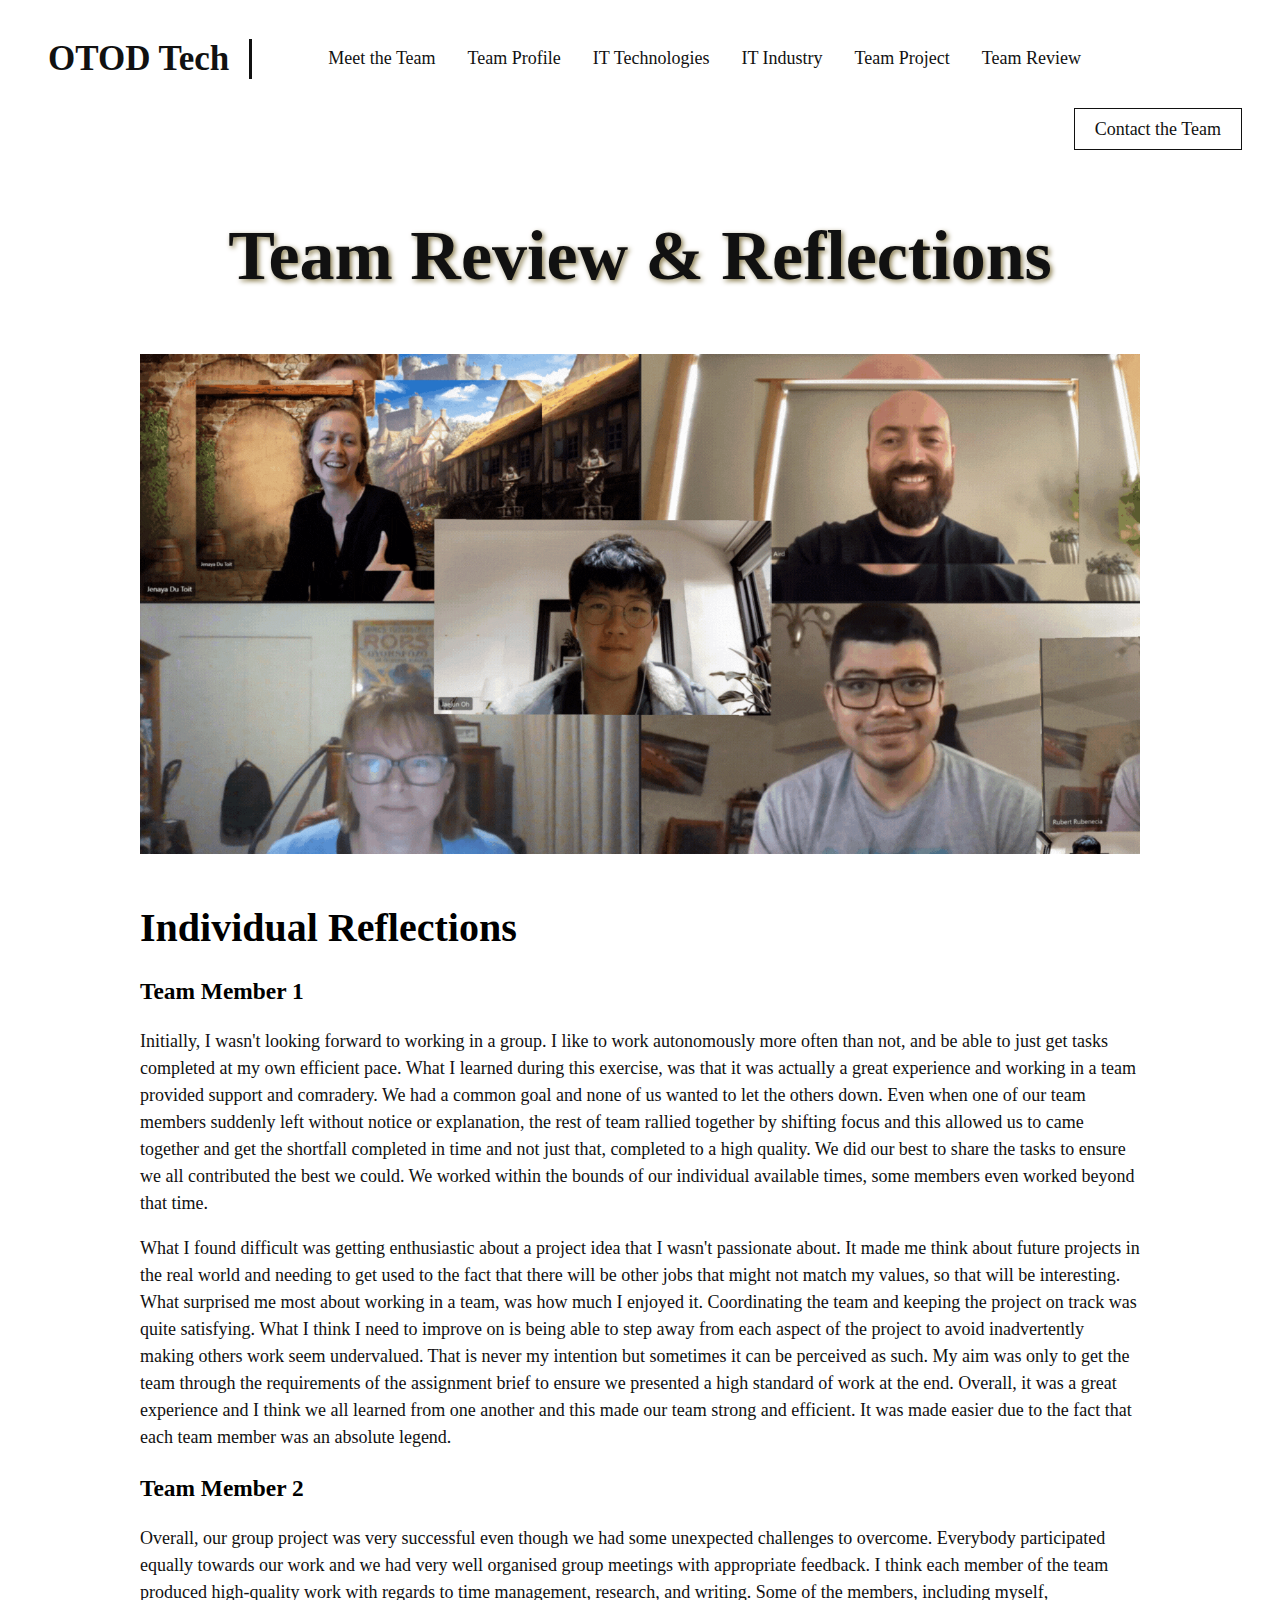
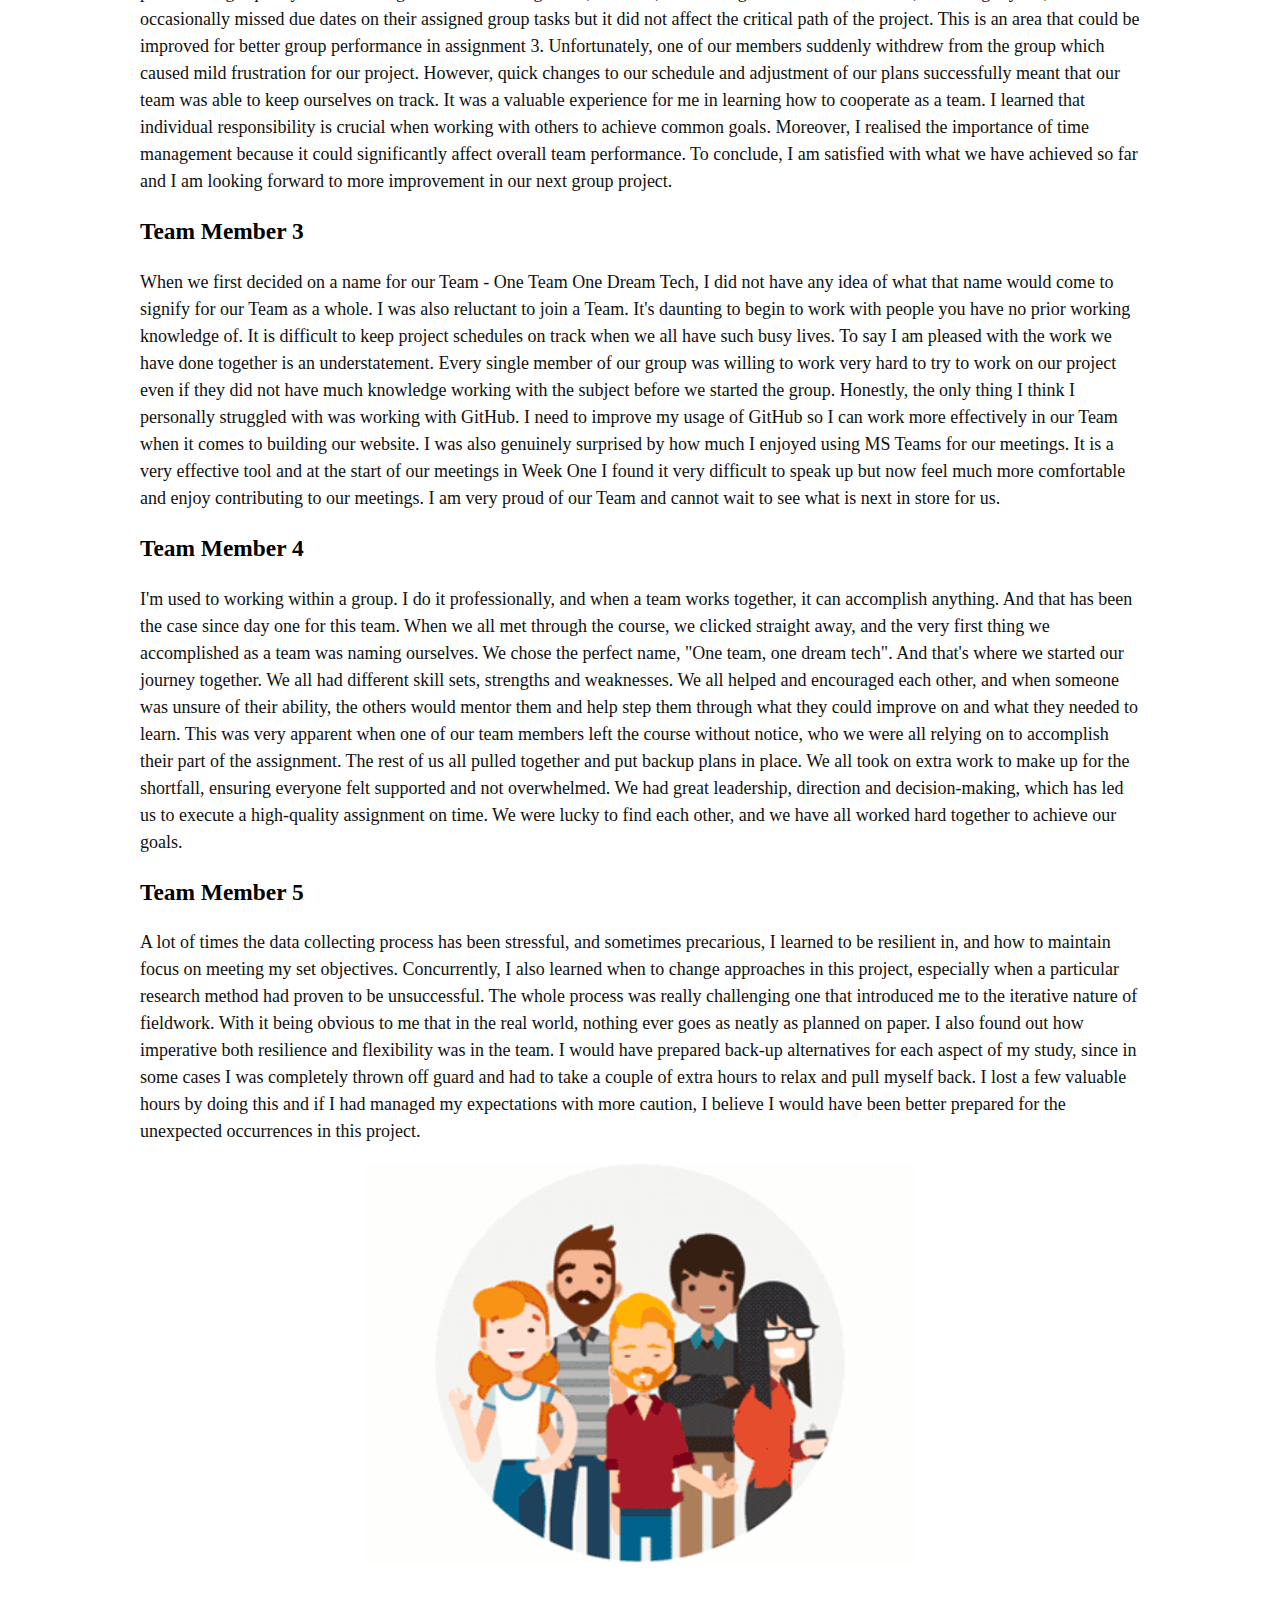
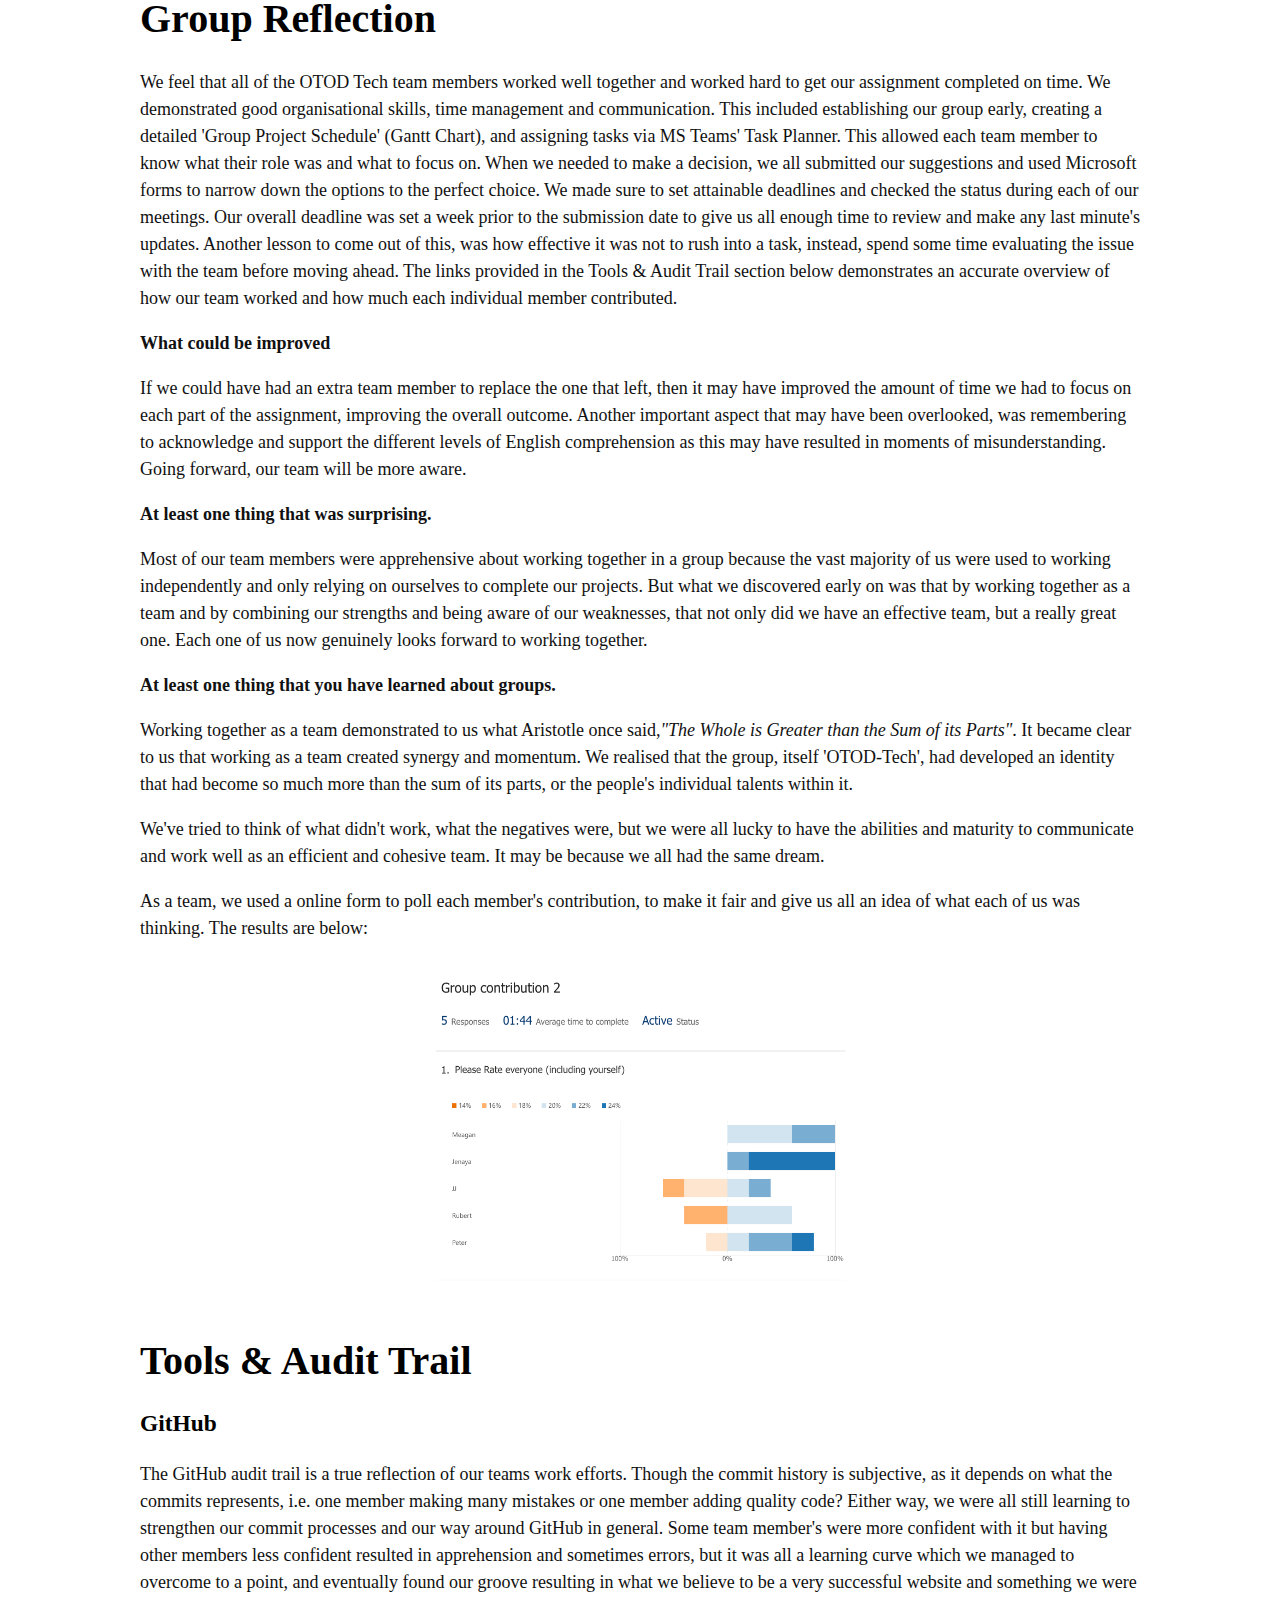
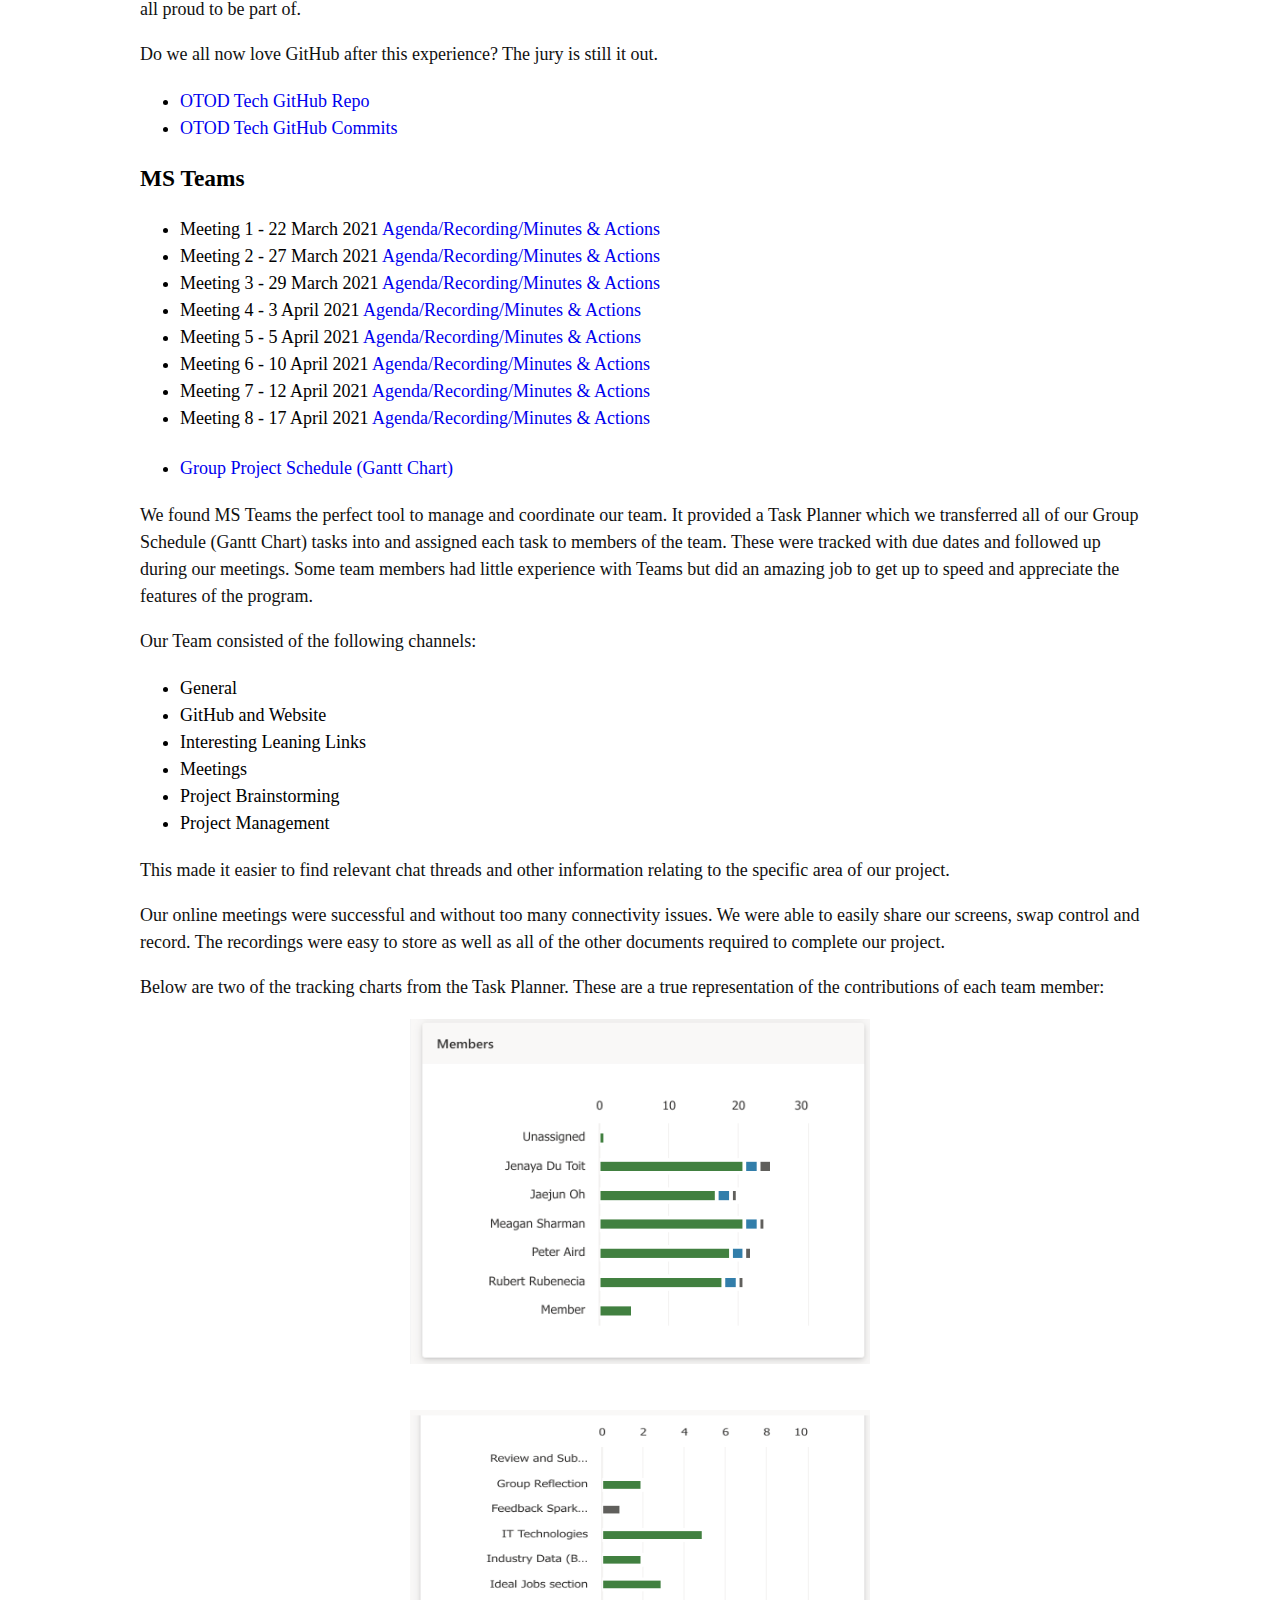
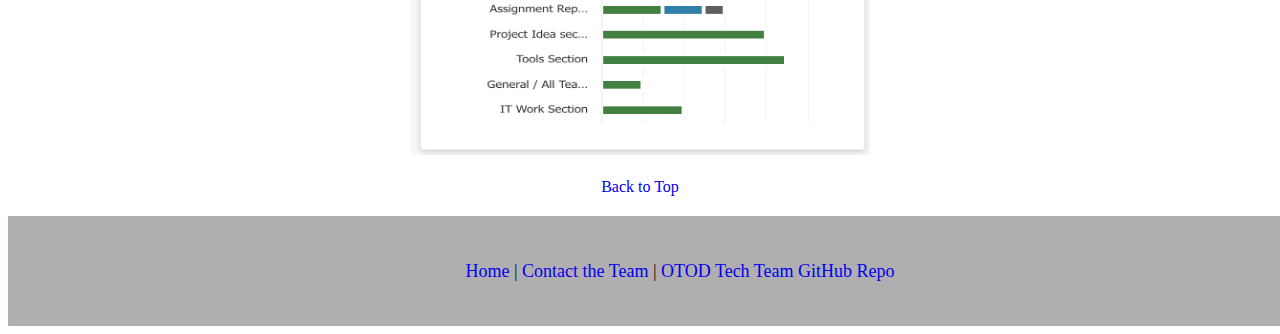
<file: review.html>
<!DOCTYPE html>
<html lang="en">
  <head>
    <meta charset="utf-8">
    <title>Assignment 2 - Team Project
    </title>
    <meta name="viewport" content="width=device-width, initial-scale=1.0">
    <link rel="stylesheet" href="style.css">
  </head>
  <body>
    <header>
      <a href="index.html"class="header-brand">OTOD Tech
      </a>
      <nav>
        <ul>
          <li>
            <a href="about.html">Meet the Team
            </a>
          </li>
          <li>
            <a href="profiles.html">Team Profile
            </a>
          </li>
          <li>
            <a href="tech.html">IT Technologies
            </a>
          </li>
          <li>
            <a href="job.html">IT Industry
            </a>
          </li>
          <li>
            <a href="project.html">Team Project
            </a>
          </li>
          <li>
            <a href="review.html">Team Review
            </a>
          </li>
        </ul>
        <a href="about.html" class="header-profiles">Contact the Team
        </a>
      </nav>
    </header>
    <main>
      <h2 id="review">Team Review & Reflections</h2>
      <div class="wrapper">
        <section class="review-banner">
          <div class="vertical-center">
            <br>
            <br>
          </div>
        </section>
        <div class="wrapper">
          <article class="review-pages">
            <br>
            <h1>Individual Reflections<h1>
              <h3>Team Member 1</h3>
    <p>Initially, I wasn't looking forward to working in a group. I like to work autonomously more often than not, and be able to just get tasks completed at my own efficient pace. What I learned during this exercise, was that it was actually a great experience and working in a team provided support and comradery. We had a common goal and none of us wanted to let the others down. Even when one of our team members suddenly left without notice or explanation, the rest of team rallied together by shifting focus and this allowed us to came together and get the shortfall completed in time and not just that, completed to a high quality. We did our best to share the tasks to ensure we all contributed the best we could. We worked within the bounds of our individual available times, some members even worked beyond that time.  
              <p>What I found difficult was getting enthusiastic about a project idea that I wasn't passionate about. It made me think about future projects in the real world and needing to get used to the fact that there will be other jobs that might not match my values, so that will be interesting. What surprised me most about working in a team, was how much I enjoyed it. Coordinating the team and keeping the project on track was quite satisfying. What I think I need to improve on is being able to step away from each aspect of the project to avoid inadvertently making others work seem undervalued. That is never my intention but sometimes it can be perceived as such. My aim was only to get the team through the requirements of the assignment brief to ensure we presented a high standard of work at the end. Overall, it was a great experience and I think we all learned from one another and this made our team strong and efficient. It was made easier due to the fact that each team member was an absolute legend.</p>
              <h3>Team Member 2</h3>
    <p>Overall, our group project was very successful even though we had some unexpected challenges to overcome. Everybody participated equally towards our work and we had very well organised group meetings with appropriate feedback. I think each member of the team produced high-quality work with regards to time management, research, and writing. 
Some of the members, including myself, occasionally missed due dates on their assigned group tasks but it did not affect the critical path of the project.  This is an area that could be improved for better group performance in assignment 3. 
Unfortunately, one of our members suddenly withdrew from the group which caused mild frustration for our project. However, quick changes to our schedule and adjustment of our plans successfully meant that our team was able to keep ourselves on track. 
It was a valuable experience for me in learning how to cooperate as a team. I learned that individual responsibility is crucial when working with others to achieve common goals. Moreover, I realised the importance of time management because it could significantly affect overall team performance. To conclude, I am satisfied with what we have achieved so far and I am looking forward to more improvement in our next group project. 
    </p>
              <h3>Team Member 3</h3>
    <p>When we first decided on a name for our Team -  One Team One Dream Tech, I did not have any idea of what that name would come to signify for our Team as a whole. I was also reluctant to join a Team. It's daunting to begin to work with people you have no prior working knowledge of. It is difficult to keep project schedules on track when we all have such busy lives. To say I am pleased with the work we have done together is an understatement. Every single member of our group was willing to work very hard to try to work on our project even if they did not have much knowledge working with the subject before we started the group. Honestly, the only thing I think I personally struggled with was working with GitHub. I need to improve my usage of GitHub so I can work more effectively in our Team when it comes to building our website. I was also genuinely surprised by how much I enjoyed using MS Teams for our meetings. It is a very effective tool and at the start of our meetings in Week One I found it very difficult to speak up but now feel much more comfortable and enjoy contributing to our meetings. I am very proud of our Team and cannot wait to see what is next in store for us.</p>
              </p>
              <h3>Team Member 4</h3>
    <p><p>I'm used to working within a group. I do it professionally, and when a team works together, it can accomplish anything. And that has been the case since day one for this team. When we all met through the course, we clicked straight away, and the very first thing we accomplished as a team was naming ourselves. We chose the perfect name, "One team, one dream tech". And that's where we started our journey together. We all had different skill sets, strengths and weaknesses. We all helped and encouraged each other, and when someone was unsure of their ability, the others would mentor them and help step them through what they could improve on and what they needed to learn. This was very apparent when one of our team members left the course without notice, who we were all relying on to accomplish their part of the assignment. The rest of us all pulled together and put backup plans in place. We all took on extra work to make up for the shortfall, ensuring everyone felt supported and not overwhelmed. We had great leadership, direction and decision-making, which has led us to execute a high-quality assignment on time. We were lucky to find each other, and we have all worked hard together to achieve our goals.</p>
              <h3>Team Member 5</h3>
    <p>A lot of times the data collecting process has been stressful, and sometimes precarious, I learned to be resilient in, and how to maintain focus on meeting my set objectives. Concurrently, I also learned when to change approaches in this project, especially when a particular research method had proven to be unsuccessful.
The whole process was really challenging one that introduced me to the iterative nature of fieldwork. With it being obvious to me that in the real world, nothing ever goes as neatly as planned on paper. I also found out how imperative both resilience and flexibility was in the team. I would have prepared back-up alternatives for each aspect of my study, since in some cases I was completely thrown off guard and had to take a couple of extra hours to relax and pull myself back. I lost a few valuable hours by doing this and if I had managed my expectations with more caution, I believe I would have been better prepared for the unexpected occurrences in this project.</p>
              <center><img src="img/ideal0.gif" alt="AV" width="550" height="400"></center>
              <h1>Group Reflection</h1>
    <p>We feel that all of the OTOD Tech team members worked well together and worked hard to get our assignment completed on time. We demonstrated good organisational skills, time management and communication. This included establishing our group early, creating a detailed 'Group Project Schedule' (Gantt Chart), and assigning tasks via MS Teams' Task Planner. This allowed each team member to know what their role was and what to focus on. When we needed to make a decision, we all submitted our suggestions and used Microsoft forms to narrow down the options to the perfect choice. We made sure to set attainable deadlines and checked the status during each of our meetings. Our overall deadline was set a week prior to the submission date to give us all enough time to review and make any last minute's updates. Another lesson to come out of this, was how effective it was not to rush into a task, instead, spend some time evaluating the issue with the team before moving ahead. The links provided in the Tools & Audit Trail section below demonstrates an accurate overview of how our team worked and how much each individual member contributed.</p>
<p><strong>What could be improved</strong></p>
<p>If we could have had an extra team member to replace the one that left, then it may have improved the amount of time we had to focus on each part of the assignment, improving the overall outcome. Another important aspect that may have been overlooked, was remembering to acknowledge and support the different levels of English comprehension as this may have resulted in moments of misunderstanding. Going forward, our team will be more aware.</p>
<p><strong>At least one thing that was surprising.</strong></p>
<p>Most of our team members were apprehensive about working together in a group because the vast majority of us were used to working independently and only relying on ourselves to complete our projects. But what we discovered early on was that by working together as a team and by combining our strengths and being aware of our weaknesses, that not only did we have an effective team, but a really great one. Each one of us now genuinely looks forward to working together.</p>
<p><strong>At least one thing that you have learned about groups.</strong></p>
         <p>Working together as a team demonstrated to us what Aristotle once said,<em>"The Whole is Greater than the Sum of its Parts"</em>. It became clear to us that working as a team created synergy and momentum. We realised that the group, itself 'OTOD-Tech', had developed an identity that had become so much more than the sum of its parts, or the people's individual talents within it.</p>
              <p>We've tried to think of what didn't work, what the negatives were, but we were all lucky to have the abilities and maturity to communicate and work well as an efficient and cohesive team. It may be because we all had the same dream.</p>
              <p>As a team, we used a online form to poll each member's contribution, to make it fair and give us all an idea of what each of us was thinking. The results are below:</p>
              <center><img src="img/team-poll.png" alt="work" width="460" height="345"></p></center>
              
                   <h1>Tools & Audit Trail</h1>
                 <h3>GitHub</h3>
              <p>The GitHub audit trail is a true reflection of our teams work efforts. Though the commit history is subjective, as it depends on what the commits represents, i.e. one member making many mistakes or one member adding quality code? Either way, we were all still learning to strengthen our commit processes and our way around GitHub in general. Some team member's were more confident with it but having other members less confident resulted in apprehension and sometimes errors, but it was all a learning curve which we managed to overcome to a point, and eventually found our groove resulting in what we believe to be a very successful website and something we were all proud to be part of.</p>
              <p>Do we all now love GitHub after this experience? The jury is still it out.</p>
             <ul>
                <li><a href="https://github.com/boughtabook/OTOD-Tech">OTOD Tech GitHub Repo</a></li>
               <li><a href="https://github.com/boughtabook/OTOD-Tech/graphs/contributors">OTOD Tech GitHub Commits</a></li>
            </ul>
                <h3>MS Teams</h3>
                <ul>
                    <li>Meeting 1 - 22 March 2021 <a href="https://rmiteduau.sharepoint.com/:f:/s/Testteam82/Eq_zz7EfZfRDmRaDJv0Am1wBJ4PGj-FPelATECzYaz2KVQ?e=1nixiJ">Agenda/Recording/Minutes & Actions</a></li>
                    <li>Meeting 2 - 27 March 2021 <a href="https://rmiteduau.sharepoint.com/:f:/s/Testteam82/EgpNRyUqXh1PoYxvYkzCMPQBEGkOfu7oQQTdXnJqqyvNZw?e=0qHMfw">Agenda/Recording/Minutes & Actions</a></li>
                    <li>Meeting 3 - 29 March 2021 <a href="https://rmiteduau.sharepoint.com/:f:/s/Testteam82/EqdEQsVu5jxJo3qwWivf5DgBr6QXN8CjaDsA3omPF04uSQ?e=NSqvbm">Agenda/Recording/Minutes & Actions</a></li>
                    <li>Meeting 4 - 3 April 2021 <a href="https://rmiteduau.sharepoint.com/:f:/s/Testteam82/EnlkAZkmQnZAuR8-uYwaEK0BKZGezcFBiq9KG7SHvbStMQ?e=1c4hZG">Agenda/Recording/Minutes & Actions</a></li>
                    <li>Meeting 5 - 5 April 2021 <a href="https://rmiteduau.sharepoint.com/:f:/s/Testteam82/ErQJtCLHHGFHoV9ypOrLDFUBokef447fMqOOnbDfaZfHkw?e=gLRe8x">Agenda/Recording/Minutes & Actions</a></li>
                    <li>Meeting 6 - 10 April 2021 <a href="https://rmiteduau.sharepoint.com/:f:/s/Testteam82/Epsj1GE41ZJIm7PplPPucqoB0GoARjpcocQHsxuPze9_0A?e=iXWvDk">Agenda/Recording/Minutes & Actions</a></li>
                    <li>Meeting 7 - 12 April 2021 <a href="https://rmiteduau.sharepoint.com/:f:/s/Testteam82/Et_R2boEbwdClsewPl2v9nUBhAUAQJGAQRW983ExddvnAA?e=CR6uKF">Agenda/Recording/Minutes & Actions</a></li>
                    <li>Meeting 8 - 17 April 2021 <a href="https://rmiteduau.sharepoint.com/:f:/s/Testteam82/Ev-in5jutERCjiyWTPDd1loBG5J73J_-JPc80vvi4lzlTQ?e=8uA9K0">Agenda/Recording/Minutes & Actions</a></li>
                    <br>
                    <li><a href="https://rmiteduau.sharepoint.com/:x:/s/Testteam82/EeERUBi4q2NJkZtPGWpSudgB3EYtiTd7ecq5-adqdUNHtQ?e=uaS1rE">Group Project Schedule (Gantt Chart)</a></li>
                </ul>
              <p>We found MS Teams the perfect tool to manage and coordinate our team. It provided a Task Planner which we transferred all of our Group Schedule (Gantt Chart) tasks into and assigned each task to members of the team. These were tracked with due dates and followed up during our meetings. Some team members had little experience with Teams but did an amazing job to get up to speed and appreciate the features of the program.</p>

              <p>Our Team consisted of the following channels:</p>
              <ul>
                <li>General</li>
                 <li>GitHub and Website</li>
                 <li>Interesting Leaning Links</li>
                 <li>Meetings</li>
                 <li>Project Brainstorming</li>
                 <li>Project Management</li>
              </ul>
              <p>This made it easier to find relevant chat threads and other information relating to the specific area of our project.</p>

<p>Our online meetings were successful and without too many connectivity issues. We were able to easily share our screens, swap control and record. The recordings were easy to store as well as all of the other documents required to complete our project.</p>

<p>Below are two of the tracking charts from the Task Planner. These are a true representation of the contributions of each team member:</p>
              <center><img src="img/MS-work.png" alt="work" width="460" height="345"></p></center>
            <br>
            <center><img src="img/MS-tasks.png" alt="tasks" width="460" height="345"></p></center>
          </article>
               <center><a href="#review">Back to Top</a></center>
        </div>
            </main>
          <footer class= "footer_to_main">
          <a href="index.html">Home</a> | <a href="about.html">Contact the Team </a> | <a href="https://github.com/boughtabook/OTOD-Tech">OTOD Tech Team GitHub Repo </a>
          </footer>
          </div>
            </body>
          </html>
</file>
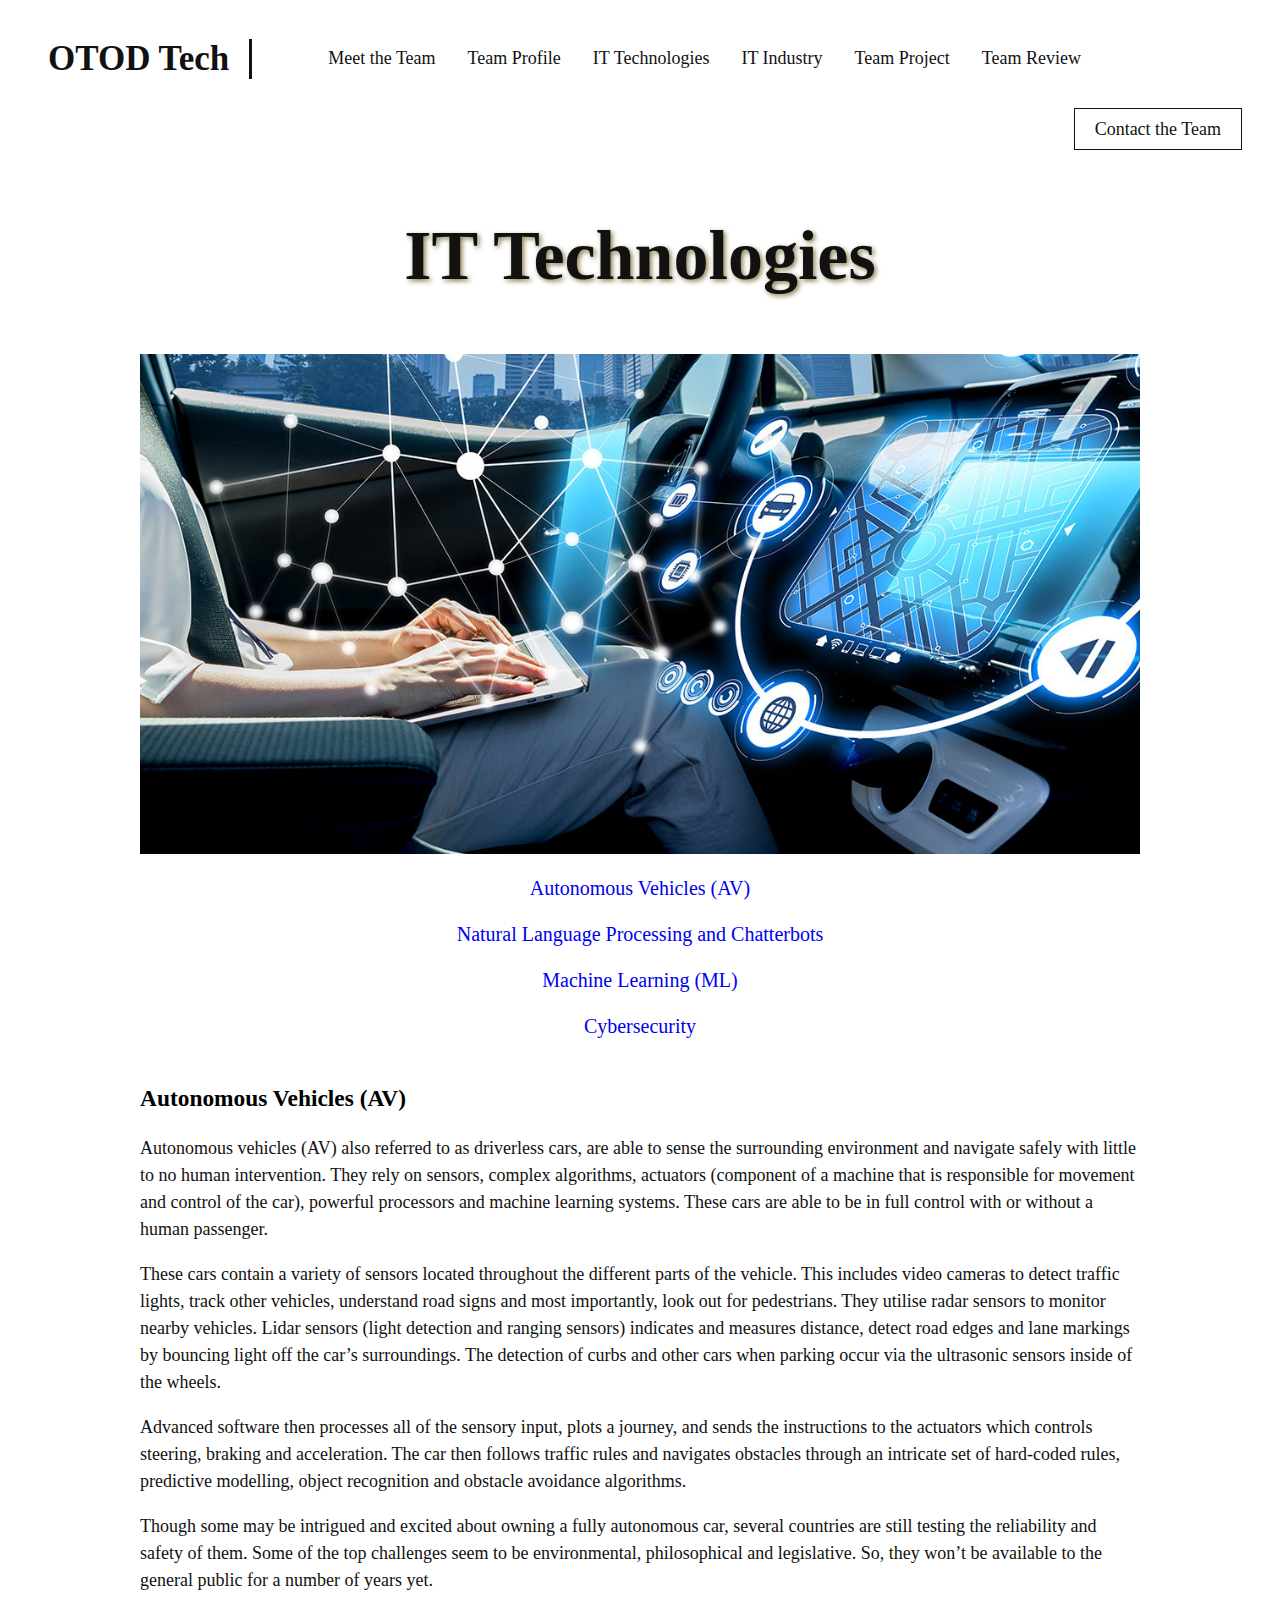
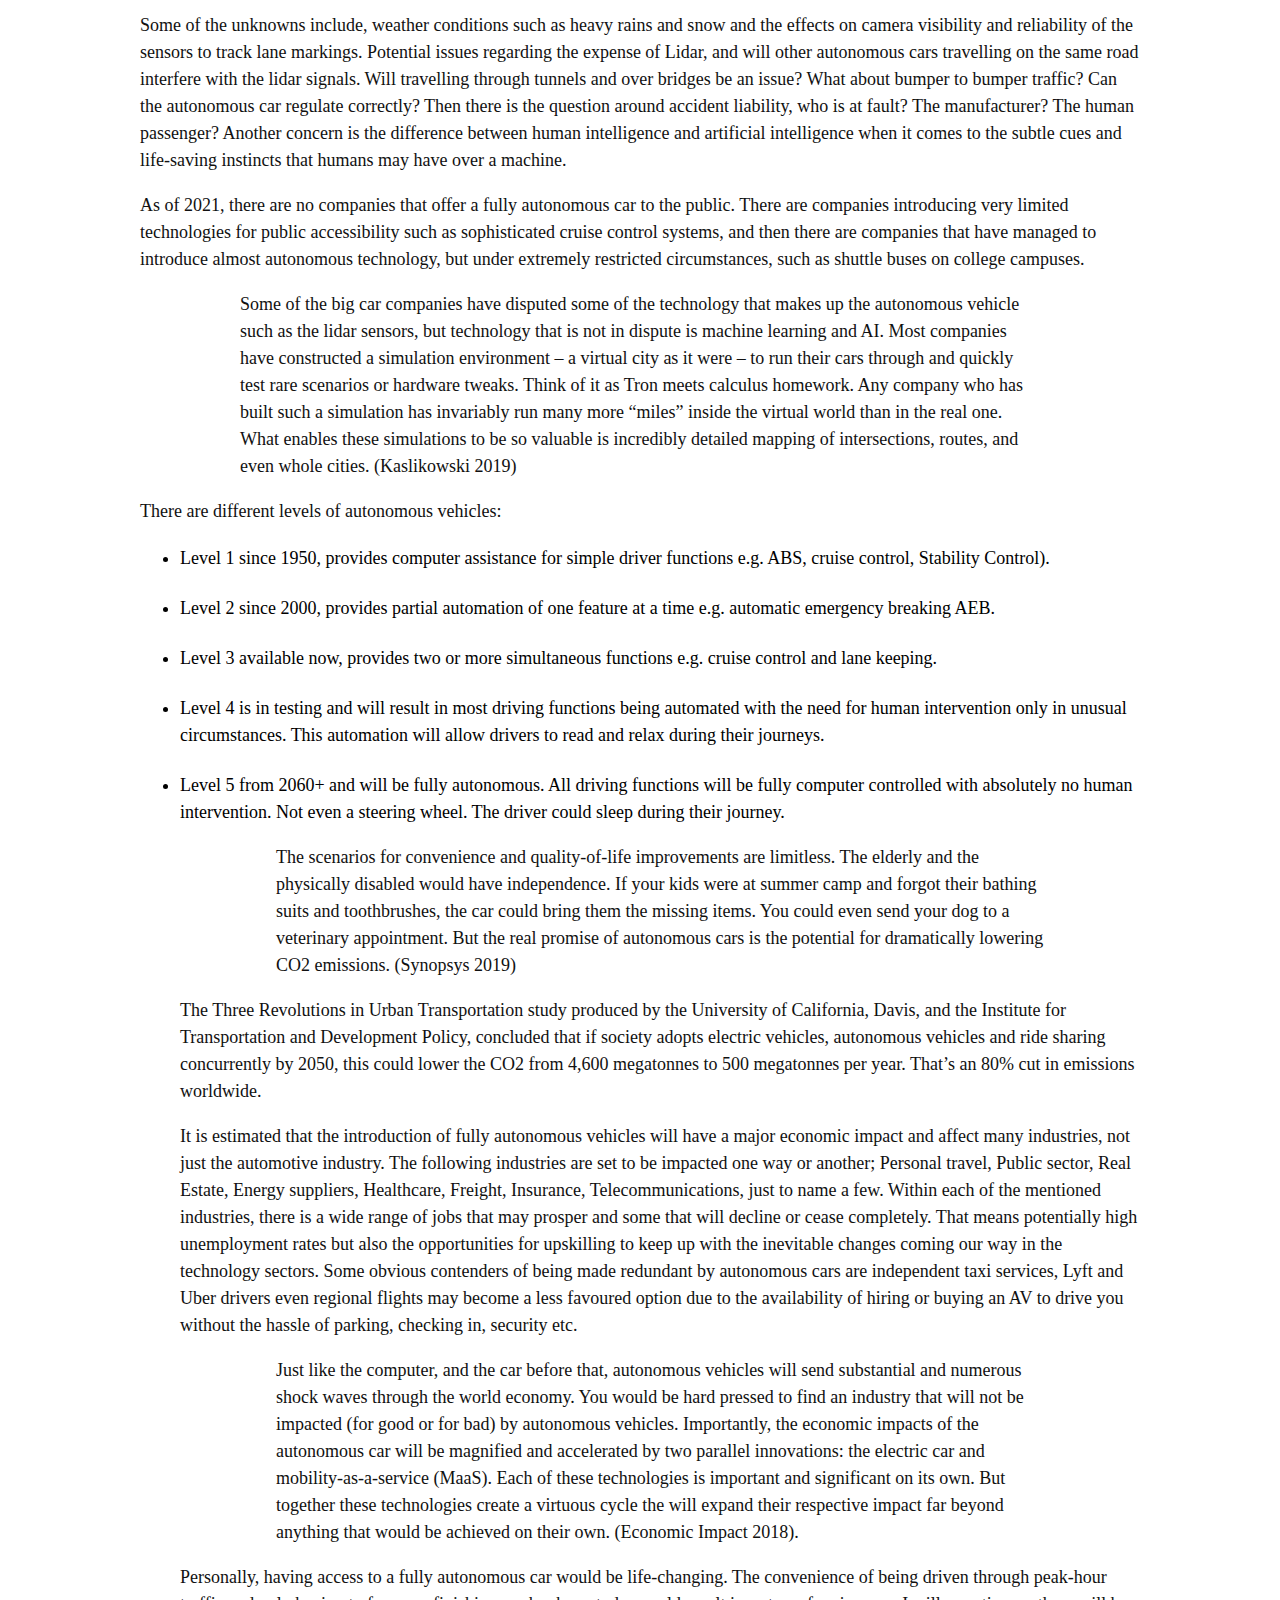
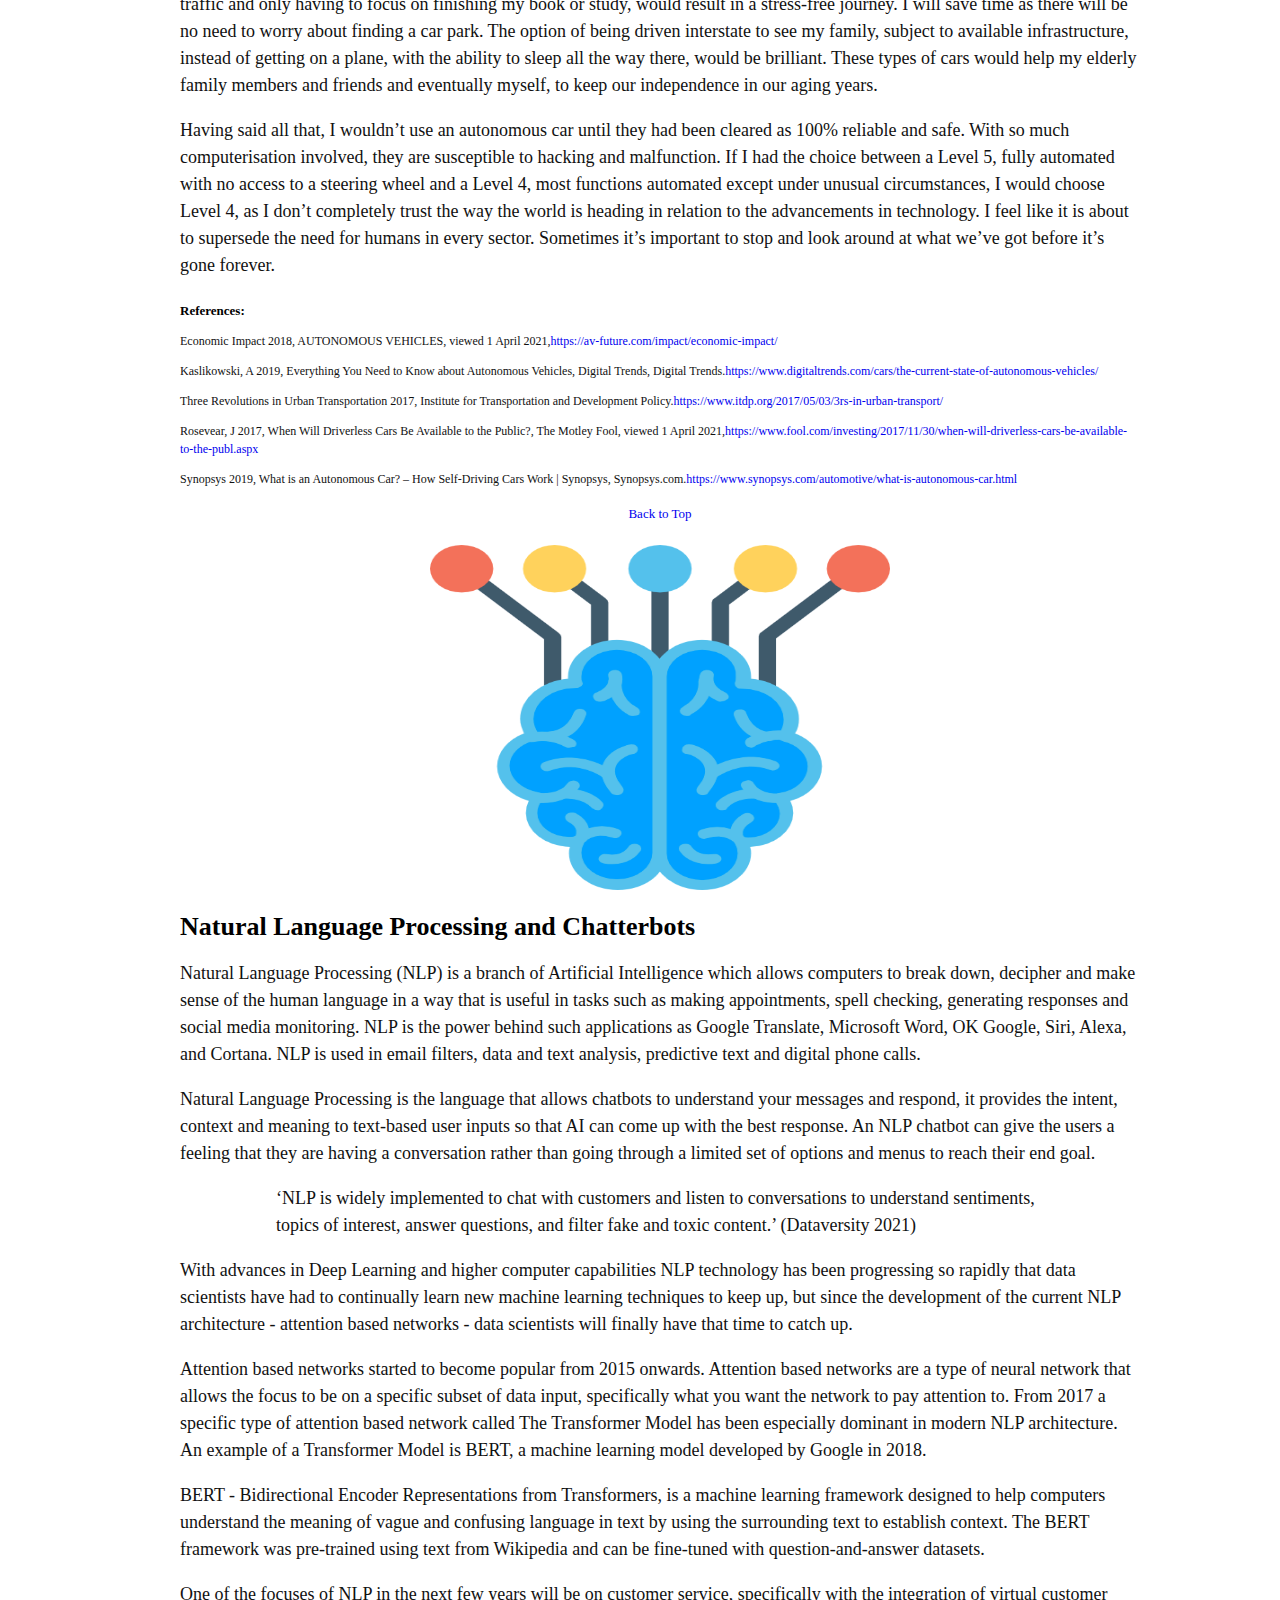
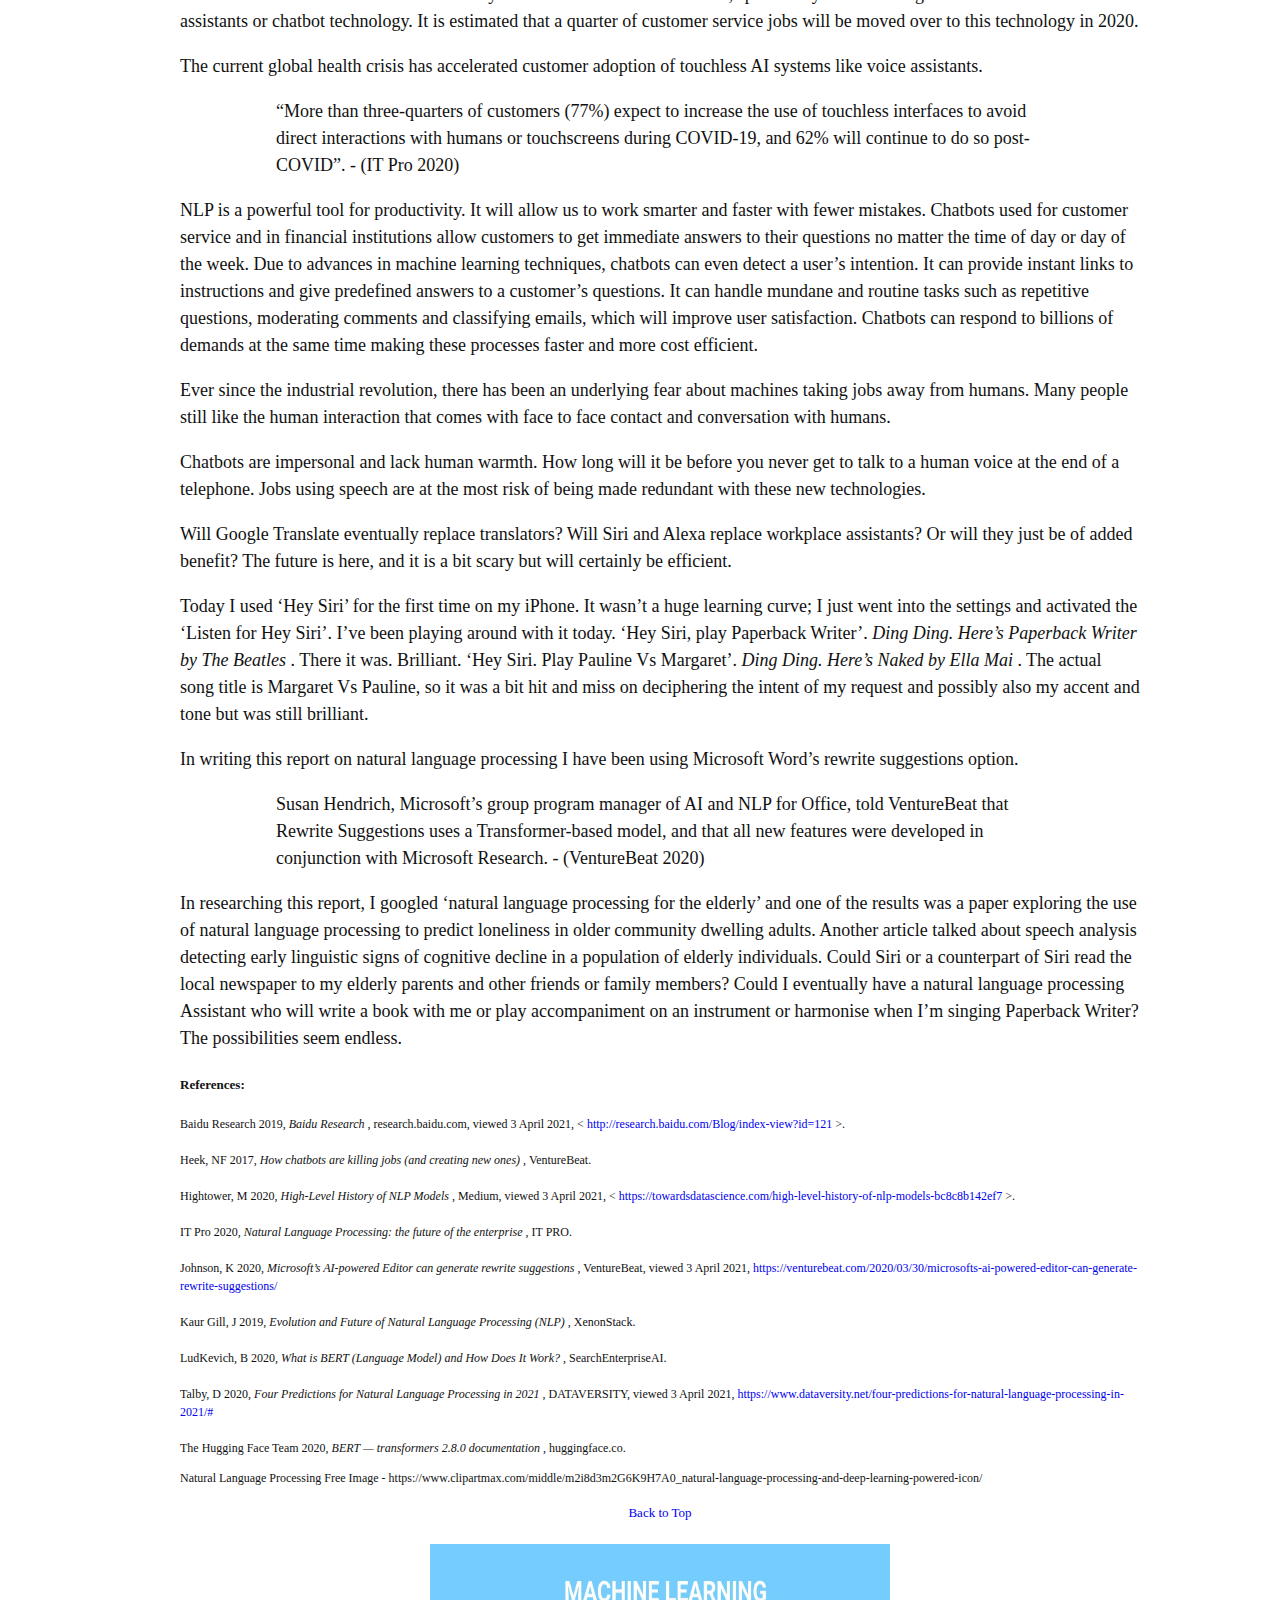
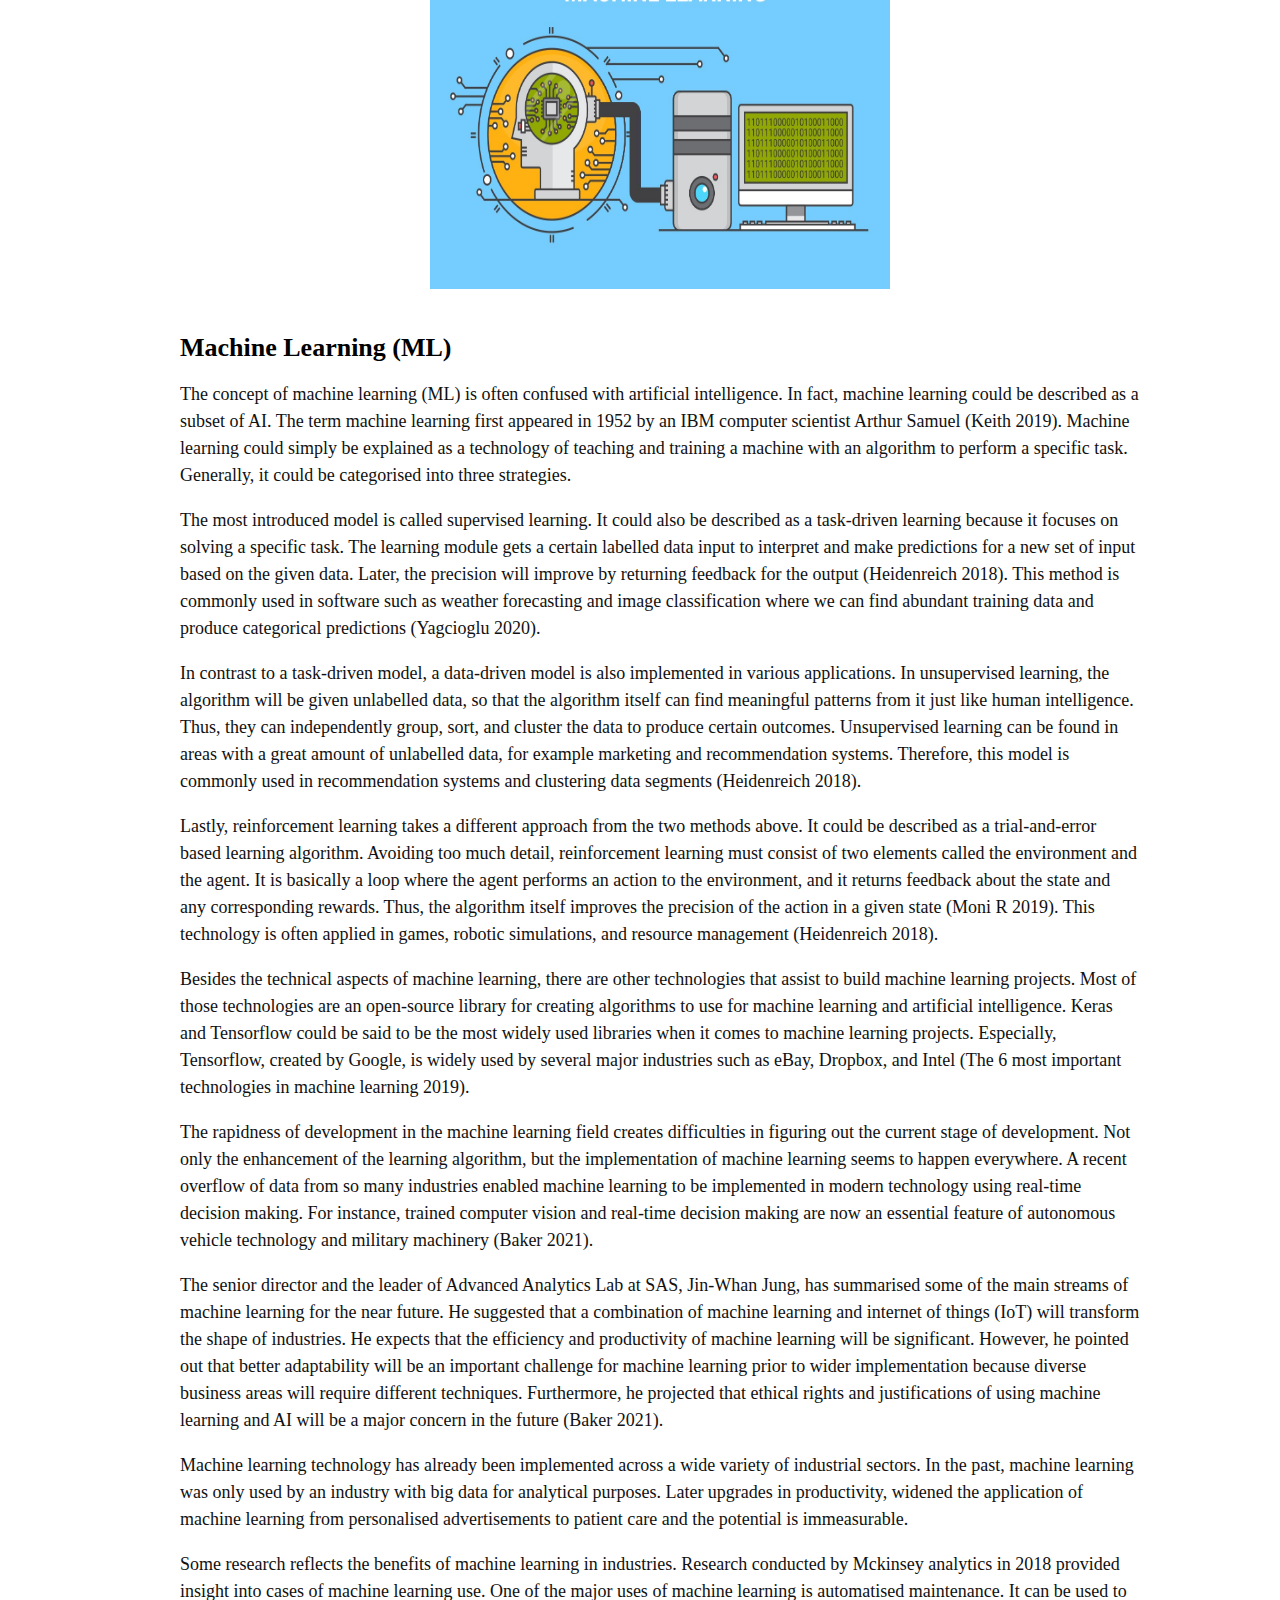
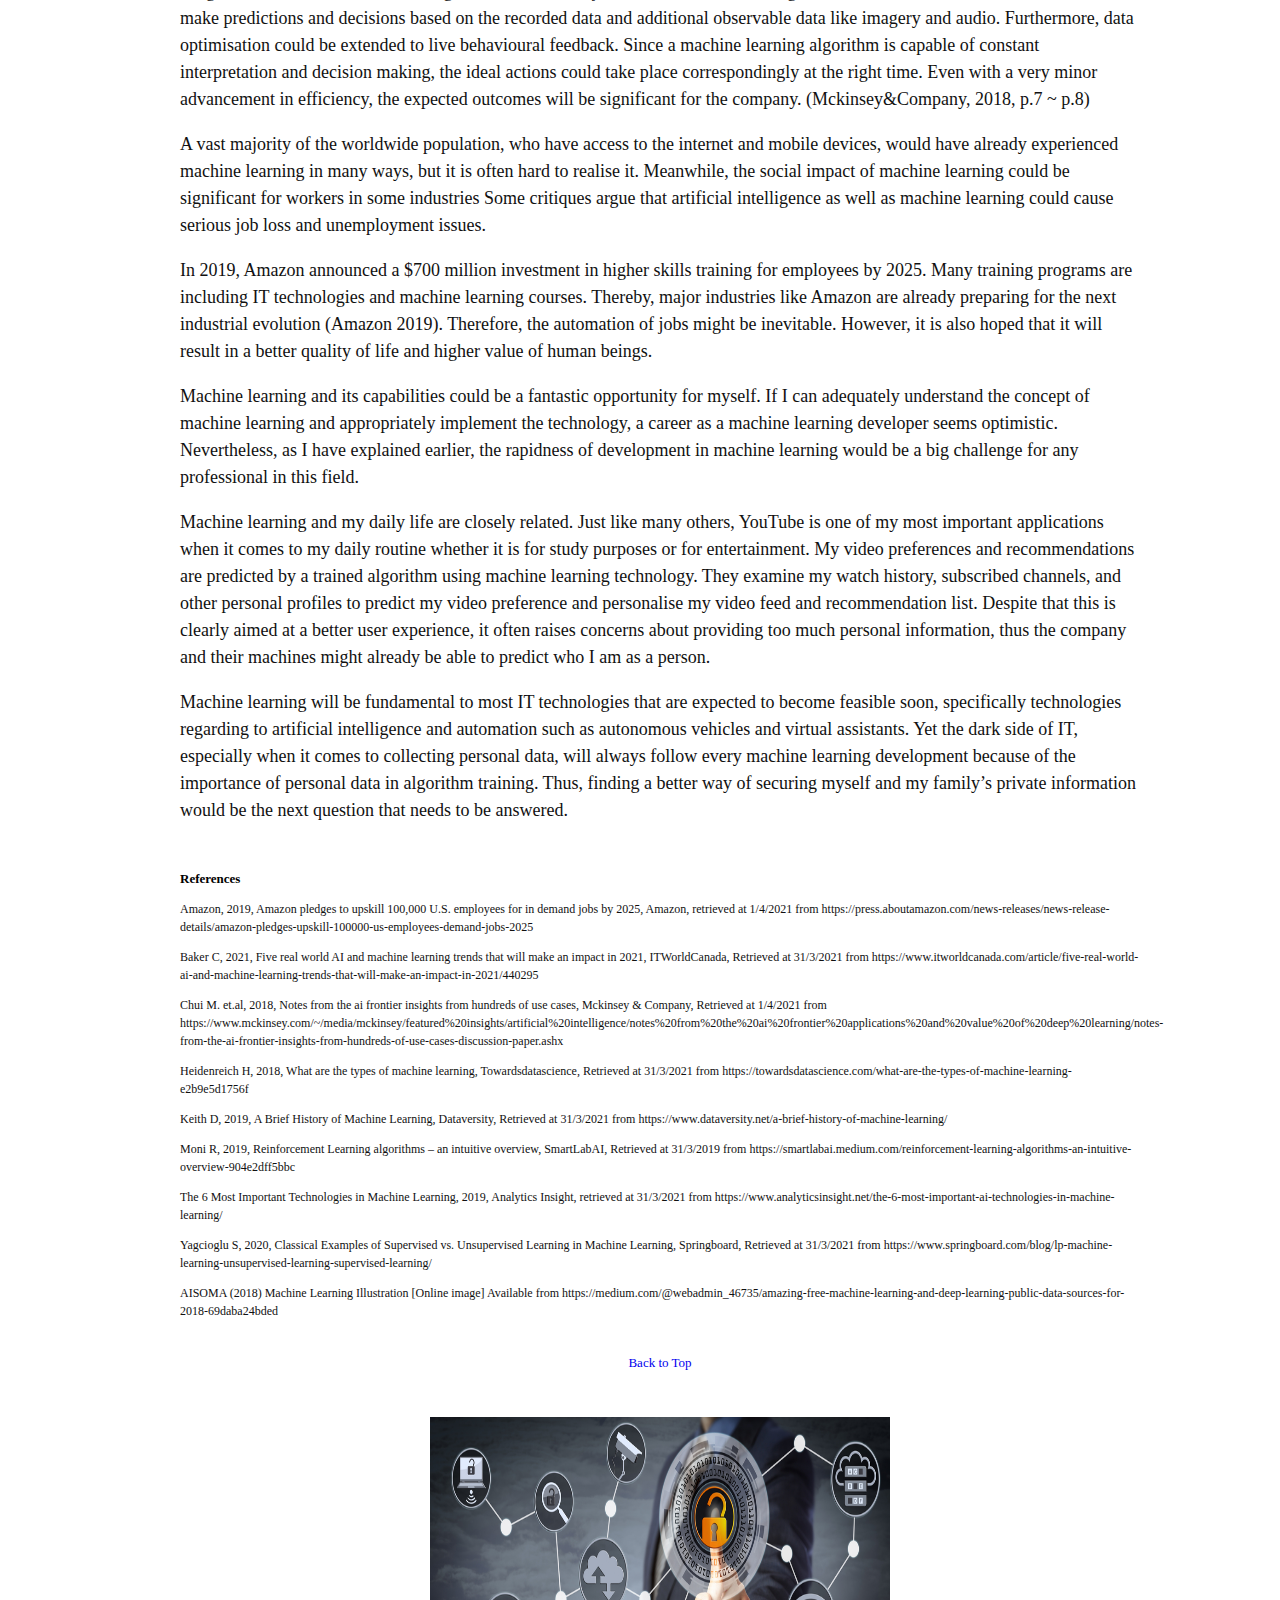
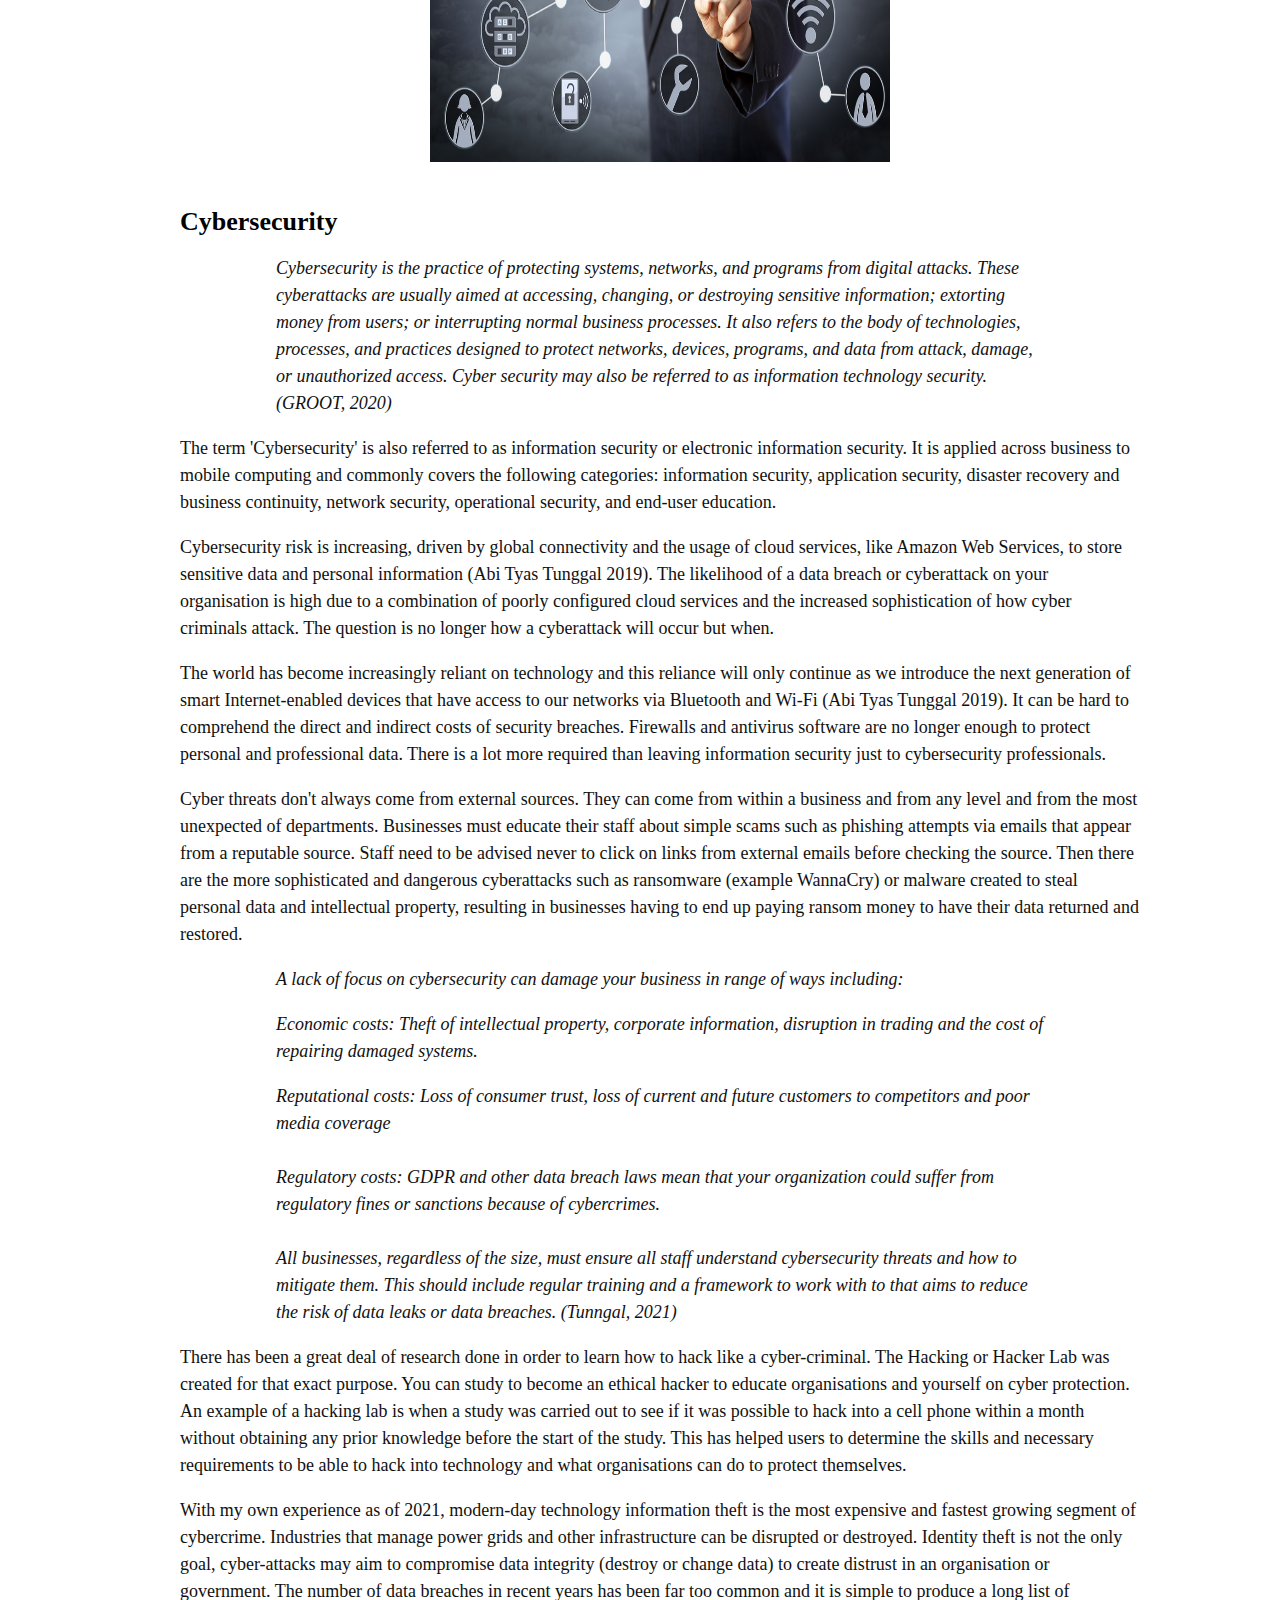
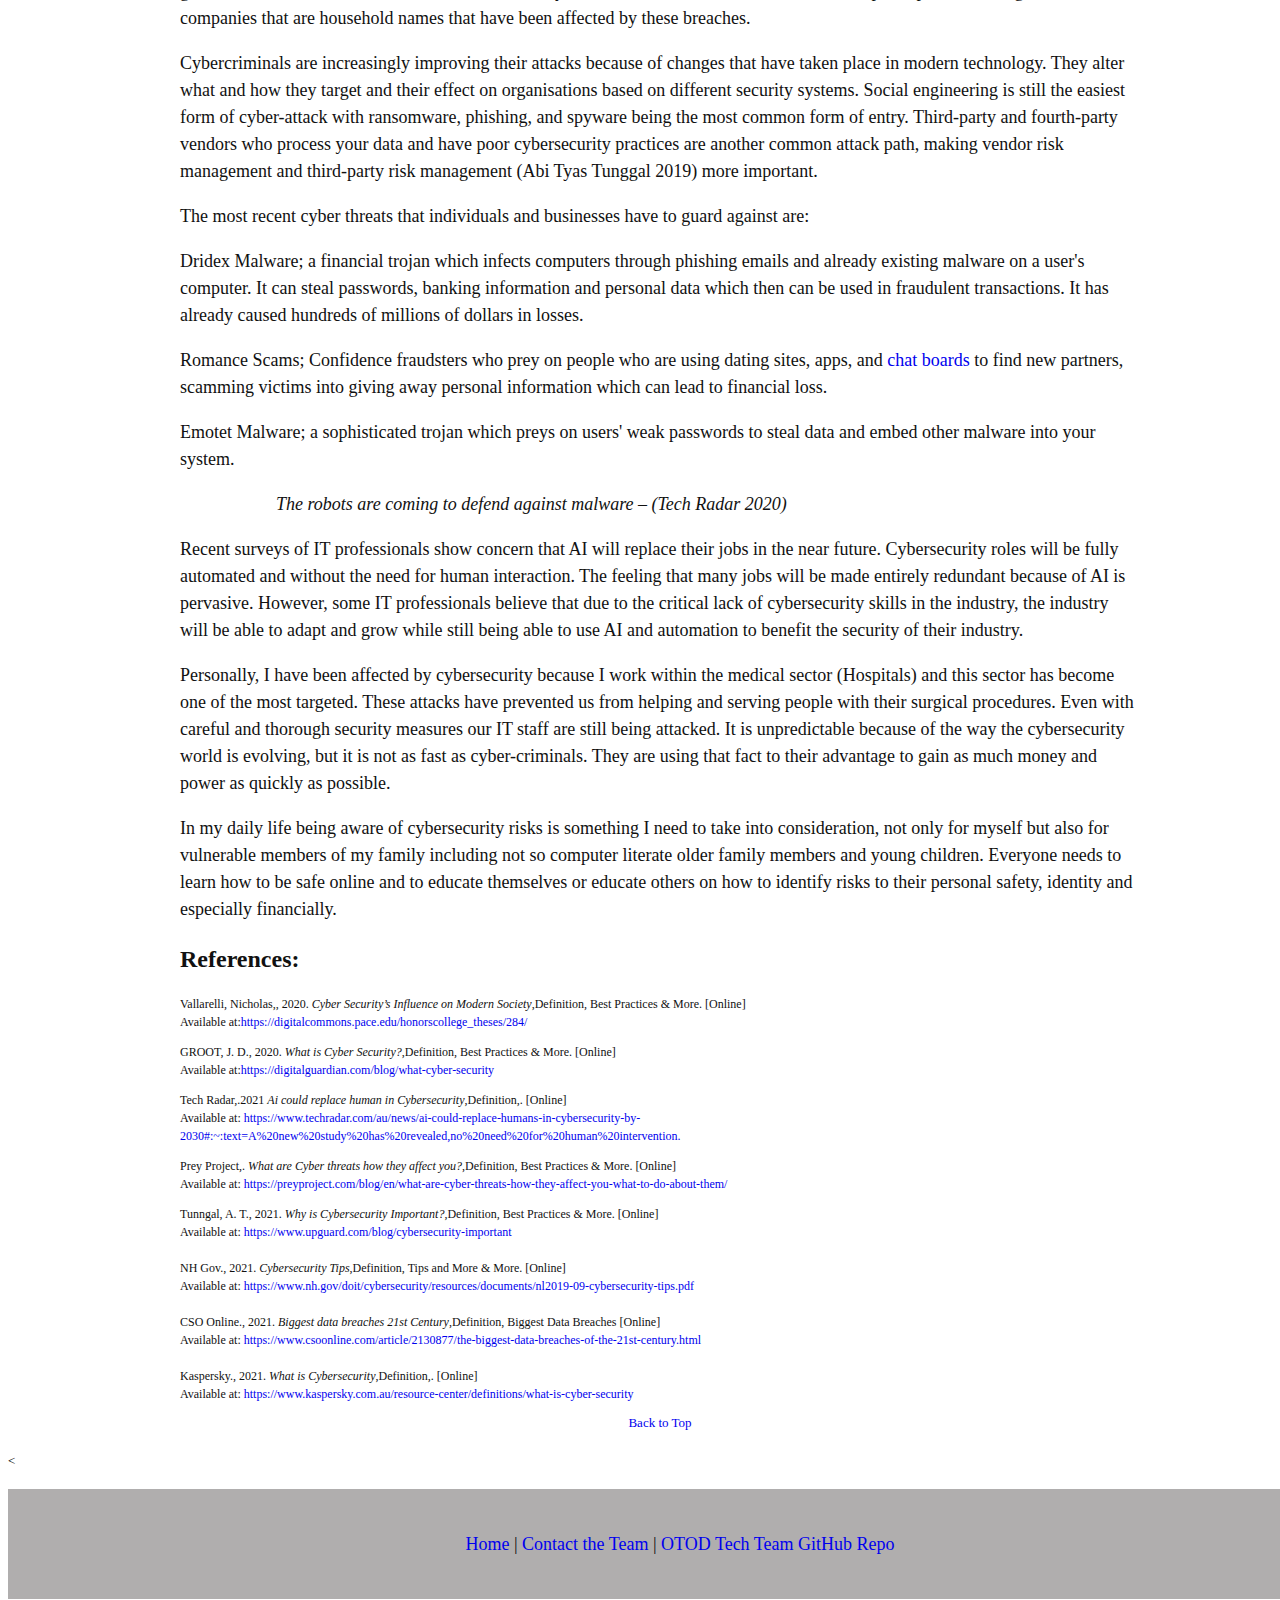
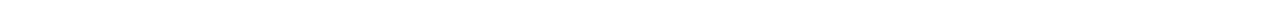
<file: tech.html>
<!DOCTYPE html>
<html lang="en">
  <head>
    <meta charset="utf-8">
    <title>Assignment 2 - Team Project
    </title>
    <meta name="viewport" content="width=device-width, initial-scale=1.0">
    <link rel="stylesheet" href="style.css">
  </head>
  <body>
    <header>
      <a href="index.html"class="header-brand">OTOD Tech
      </a>
      <nav>
        <ul>
          <li>
            <a href="about.html">Meet the Team
            </a>
          </li>
          <li>
            <a href="profiles.html">Team Profile
            </a>
          </li>
          <li>
            <a href="tech.html">IT Technologies
            </a>
          </li>
          <li>
            <a href="job.html">IT Industry
            </a>
          </li>
          <li>
            <a href="project.html">Team Project
            </a>
          </li>
          <li>
            <a href="review.html">Team Review
            </a>
          </li>
        </ul>
        <a href="about.html" class="header-profiles">Contact the Team
        </a>
      </nav>
    </header>
    <main>
     <h2 id="IT-technologies">IT Technologies</h2>
      <div class="wrapper">
        <section class="tech-banner">
          <div class="vertical-center">
            <br>
          </div>
          </section>
        <div class="wrapper">
          <article class="tech-pages">
                <br>
            <center><a href="#autonomous-vehicles">Autonomous Vehicles (AV)</a></center>
            <br>
             <center><a href="#NLP">Natural Language Processing and Chatterbots</a></center>
             <br>
            <center><a href="#machine-learning">Machine Learning (ML)</a></center>
            <br>
             <center><a href="#cybersecurity">Cybersecurity</a></center>
          <br>
            <h3 id="autonomous-vehicles">Autonomous Vehicles (AV)</h3>
            <p>Autonomous vehicles (AV) also referred to as driverless cars, are able to sense the surrounding environment and navigate safely with little to no human intervention. They rely on sensors, complex algorithms, actuators (component of a machine that is responsible for movement and control of the car), powerful processors and machine learning systems. These cars are able to be in full control with or without a human passenger.</p>
            <p>These cars contain a variety of sensors located throughout the different parts of the vehicle. This includes video cameras to detect traffic lights, track other vehicles, understand road signs and most importantly, look out for pedestrians. They utilise radar sensors to monitor nearby vehicles. Lidar sensors (light detection and ranging sensors) indicates and measures distance, detect road edges and lane markings by bouncing light off the car’s surroundings. The detection of curbs and other cars when parking occur via the ultrasonic sensors inside of the wheels.</p>
            <p>Advanced software then processes all of the sensory input, plots a journey, and sends the instructions to the actuators which controls steering, braking and acceleration. The car then follows traffic rules and navigates obstacles through an intricate set of hard-coded rules, predictive modelling, object recognition and obstacle avoidance algorithms.</p>
            <p>Though some may be intrigued and excited about owning a fully autonomous car, several countries are still testing the reliability and safety of them. Some of the top challenges seem to be environmental, philosophical and legislative.  So, they won’t be available to the general public for a number of years yet.</p>
            <p>Some of the unknowns include, weather conditions such as heavy rains and snow and the effects on camera visibility and reliability of the sensors to track lane markings. Potential issues regarding the expense of Lidar, and will other autonomous cars travelling on the same road interfere with the lidar signals.  Will travelling through tunnels and over bridges be an issue?  What about bumper to bumper traffic?  Can the autonomous car regulate correctly?  Then there is the question around accident liability, who is at fault? The manufacturer? The human passenger? Another concern is the difference between human intelligence and artificial intelligence when it comes to the subtle cues and life-saving instincts that humans may have over a machine.</p>
            <p>As of 2021, there are no companies that offer a fully autonomous car to the public. There are companies introducing very limited technologies for public accessibility such as sophisticated cruise control systems, and then there are companies that have managed to introduce almost autonomous technology, but under extremely restricted circumstances, such as shuttle buses on college campuses.</p>
            <p style="margin-left:10%; margin-right:10%;">Some of the big car companies have disputed some of the technology that makes up the autonomous vehicle such as the lidar sensors, but technology that is not in dispute is machine learning and AI. Most companies have constructed a simulation environment – a virtual city as it were – to run their cars through and quickly test rare scenarios or hardware tweaks. Think of it as Tron meets calculus homework. Any company who has built such a simulation has invariably run many more “miles” inside the virtual world than in the real one. What enables these simulations to be so valuable is incredibly detailed mapping of intersections, routes, and even whole cities. (Kaslikowski 2019)</p>
            <p>There are different levels of autonomous vehicles:</p>
            <ul>
              <li>Level 1 since 1950, provides computer assistance for simple driver functions e.g. ABS, cruise control, Stability Control).
            </li>
              <br>
              <li>Level 2 since 2000, provides partial automation of one feature at a time e.g. automatic emergency breaking AEB.
            </li>
              <br>
               <li>Level 3 available now, provides two or more simultaneous functions e.g. cruise control and lane keeping.
            </li>
              <br>
              <li>Level 4 is in testing and will result in most driving functions being automated with the need for human intervention only in unusual circumstances. This automation will allow drivers to read and relax during their journeys.
            </li>
              <br>
              <li>Level 5 from 2060+ and will be fully autonomous. All driving functions will be fully computer controlled with absolutely no human intervention. Not even a steering wheel. The driver could sleep during their journey.
            </li>
            <p style="margin-left:10%; margin-right:10%;">The scenarios for convenience and quality-of-life improvements are limitless. The elderly and the physically disabled would have independence. If your kids were at summer camp and forgot their bathing suits and toothbrushes, the car could bring them the missing items. You could even send your dog to a veterinary appointment. But the real promise of autonomous cars is the potential for dramatically lowering CO2 emissions. (Synopsys 2019)</p>
            <p>The Three Revolutions in Urban Transportation study produced by the University of California, Davis, and the Institute for Transportation and Development Policy, concluded that if society adopts electric vehicles, autonomous vehicles and ride sharing concurrently by 2050, this could lower the CO2 from 4,600 megatonnes to 500 megatonnes per year. That’s an 80% cut in emissions worldwide.</p>
            <p>It is estimated that the introduction of fully autonomous vehicles will have a major economic impact and affect many industries, not just the automotive industry. The following industries are set to be impacted one way or another; Personal travel, Public sector, Real Estate, Energy suppliers, Healthcare, Freight, Insurance, Telecommunications, just to name a few. Within each of the mentioned industries, there is a wide range of jobs that may prosper and some that will decline or cease completely. That means potentially high unemployment rates but also the opportunities for upskilling to keep up with the inevitable changes coming our way in the technology sectors. Some obvious contenders of being made redundant by autonomous cars are independent taxi services, Lyft and Uber drivers even regional flights may become a less favoured option due to the availability of hiring or buying an AV to drive you without the hassle of parking, checking in, security etc.</p>
           <p style="margin-left:10%; margin-right:10%;">Just like the computer, and the car before that, autonomous vehicles will send substantial and numerous shock waves through the world economy. You would be hard pressed to find an industry that will not be impacted (for good or for bad) by autonomous vehicles. Importantly, the economic impacts of the autonomous car will be magnified and accelerated by two parallel innovations: the electric car and mobility-as-a-service (MaaS). Each of these technologies is important and significant on its own. But together these technologies create a virtuous cycle the will expand their respective impact far beyond anything that would be achieved on their own. (Economic Impact 2018). </p>
            <p>Personally, having access to a fully autonomous car would be life-changing. The convenience of being driven through peak-hour traffic and only having to focus on finishing my book or study, would result in a stress-free journey. I will save time as there will be no need to worry about finding a car park. The option of being driven interstate to see my family, subject to available infrastructure, instead of getting on a plane, with the ability to sleep all the way there, would be brilliant. These types of cars would help my elderly family members and friends and eventually myself, to keep our independence in our aging years.</p>
            <p>Having said all that, I wouldn’t use an autonomous car until they had been cleared as 100% reliable and safe. With so much computerisation involved, they are susceptible to hacking and malfunction. If I had the choice between a Level 5, fully automated with no access to a steering wheel and a Level 4, most functions automated except under unusual circumstances, I would choose Level 4, as I don’t completely trust the way the world is heading in relation to the advancements in technology. I feel like it is about to supersede the need for humans in every sector. Sometimes it’s important to stop and look around at what we’ve got before it’s gone forever.</p>
               <font size="2"><strong>References:</strong>
              <p style="color:#111;font-size:12px;">Economic Impact 2018, AUTONOMOUS VEHICLES, viewed 1 April 2021,<a href="https://av-future.com/impact/economic-impact/" target="_blank">https://av-future.com/impact/economic-impact/</a></p>
              <p style="color:#111;font-size:12px;">Kaslikowski, A 2019, Everything You Need to Know about Autonomous Vehicles, Digital Trends, Digital Trends.<a href="https://www.digitaltrends.com/cars/the-current-state-of-autonomous-vehicles/" target="_blank">https://www.digitaltrends.com/cars/the-current-state-of-autonomous-vehicles/</a></p>
              <p style="color:#111;font-size:12px;">Three Revolutions in Urban Transportation 2017, Institute for Transportation and Development Policy.<a href="https://www.itdp.org/2017/05/03/3rs-in-urban-transport/" target="_blank">https://www.itdp.org/2017/05/03/3rs-in-urban-transport/</a></p>
              <p style="color:#111;font-size:12px;">Rosevear, J 2017, When Will Driverless Cars Be Available to the Public?, The Motley Fool, viewed 1 April 2021,<a href="https://www.fool.com/investing/2017/11/30/when-will-driverless-cars-be-available-to-the-publ.aspx" target="_blank">https://www.fool.com/investing/2017/11/30/when-will-driverless-cars-be-available-to-the-publ.aspx</a></p>
              <p style="color:#111;font-size:12px;">Synopsys 2019, What is an Autonomous Car? – How Self-Driving Cars Work | Synopsys, Synopsys.com.<a href="https://www.synopsys.com/automotive/what-is-autonomous-car.html" target="_blank">https://www.synopsys.com/automotive/what-is-autonomous-car.html</a></p>
                               <p></p>
                 <center><a href="#IT-technologies">Back to Top</a></center>
                 <br>
             <center><img src="img/NLP.png" alt="NLP" width="460" height="345"></p></center>
<h1 id="NLP">Natural Language Processing and Chatterbots</h1>
</p>
<p>Natural Language Processing (NLP) is a branch of Artificial Intelligence
  which allows computers to break down, decipher and make sense of the human
  language in a way that is useful in tasks such as making appointments,
  spell checking, generating responses and social media monitoring. NLP is
  the power behind such applications as Google Translate, Microsoft Word, OK
  Google, Siri, Alexa, and Cortana. NLP is used in email filters, data and
  text analysis, predictive text and digital phone calls.
</p>
<p>
  Natural Language Processing is the language that allows chatbots to
  understand your messages and respond, it provides the intent, context and
  meaning to text-based user inputs so that AI can come up with the best
  response. An NLP chatbot can give the users a feeling that they are having
  a conversation rather than going through a limited set of options and menus
  to reach their end goal.
</p>
<p>
<p style="margin-left:10%; margin-right:10%;">
  ‘NLP is widely implemented to chat with customers and listen to
  conversations to understand sentiments, topics of interest, answer
  questions, and filter fake and toxic content.’ (Dataversity 2021)
</p style="margin-left:10%; margin-right:10%;">
</p>
<p>
  With advances in Deep Learning and higher computer capabilities NLP
  technology has been progressing so rapidly that data scientists have had to
  continually learn new machine learning techniques to keep up, but since the
  development of the current NLP architecture - attention based networks -
  data scientists will finally have that time to catch up.
</p>
<p>
  Attention based networks started to become popular from 2015 onwards.
  Attention based networks are a type of neural network that allows the focus
  to be on a specific subset of data input, specifically what you want the
  network to pay attention to. From 2017 a specific type of attention based
  network called The Transformer Model has been especially dominant in modern
  NLP architecture. An example of a Transformer Model is BERT, a machine
  learning model developed by Google in 2018.
</p>
<p>
  BERT - Bidirectional Encoder Representations from Transformers, is a
  machine learning framework designed to help computers understand the
  meaning of vague and confusing language in text by using the surrounding
  text to establish context. The BERT framework was pre-trained using text
  from Wikipedia and can be fine-tuned with question-and-answer datasets.
</p>
<p>
  One of the focuses of NLP in the next few years will be on customer
  service, specifically with the integration of virtual customer assistants
  or chatbot technology. It is estimated that a quarter of customer service
  jobs will be moved over to this technology in 2020.
</p>
<p>
  The current global health crisis has accelerated customer adoption of
  touchless AI systems like voice assistants.
</p>
<p>
<p style="margin-left:10%; margin-right:10%;">
  “More than three-quarters of customers (77%) expect to increase the use
  of touchless interfaces to avoid direct interactions with humans or
  touchscreens during COVID-19, and 62% will continue to do so
  post-COVID”.
  - (IT Pro 2020)
</p style="margin-left:10%; margin-right:10%;">
</p>
<p>
  NLP is a powerful tool for productivity. It will allow us to work smarter
  and faster with fewer mistakes. Chatbots used for customer service and in
  financial institutions allow customers to get immediate answers to their
  questions no matter the time of day or day of the week. Due to advances in
  machine learning techniques, chatbots can even detect a user’s intention.
  It can provide instant links to instructions and give predefined answers to
  a customer’s questions. It can handle mundane and routine tasks such as
  repetitive questions, moderating comments and classifying emails, which
  will improve user satisfaction. Chatbots can respond to billions of demands
  at the same time making these processes faster and more cost efficient.
</p>
<p>
  Ever since the industrial revolution, there has been an underlying fear
  about machines taking jobs away from humans. Many people still like the
  human interaction that comes with face to face contact and conversation
  with humans.
</p>
<p>
  Chatbots are impersonal and lack human warmth. How long will it be before
  you never get to talk to a human voice at the end of a telephone. Jobs
  using speech are at the most risk of being made redundant with these new
  technologies.
</p>
<p>
  Will Google Translate eventually replace translators? Will Siri and Alexa
  replace workplace assistants? Or will they just be of added benefit? The
  future is here, and it is a bit scary but will certainly be efficient.
</p>
<p>
</p>
<p>
  Today I used ‘Hey Siri’ for the first time on my iPhone. It wasn’t a huge
  learning curve; I just went into the settings and activated the ‘Listen for
  Hey Siri’. I’ve been playing around with it today. ‘Hey Siri, play
  Paperback Writer’.
  <em>
  </em>
  <em>Ding Ding. Here’s Paperback Writer by The Beatles
  </em>. There it was.
  Brilliant. ‘Hey Siri. Play Pauline Vs Margaret’.
  <em>
  </em>
  <em>Ding Ding. Here’s Naked by Ella Mai
  </em>. The actual song title is
  Margaret Vs Pauline, so it was a bit hit and miss on deciphering the intent
  of my request and possibly also my accent and tone but was still brilliant.
</p>
<p>
  In writing this report on natural language processing I have been using
  Microsoft Word’s rewrite suggestions option.
</p>
<p>
<p style="margin-left:10%; margin-right:10%;">
  Susan Hendrich, Microsoft’s group program manager of AI and NLP for
  Office, told VentureBeat that Rewrite Suggestions uses a
  Transformer-based model, and that all new features were developed in
  conjunction with Microsoft Research.
  - (VentureBeat 2020)
</p style="margin-left:10%; margin-right:10%;">
</p>
<p>
  In researching this report, I googled ‘natural language processing for the
  elderly’ and one of the results was a paper exploring the use of natural
  language processing to predict loneliness in older community dwelling
  adults. Another article talked about speech analysis detecting early
  linguistic signs of cognitive decline in a population of elderly
  individuals. Could Siri or a counterpart of Siri read the local newspaper
  to my elderly parents and other friends or family members? Could I
  eventually have a natural language processing Assistant who will write a
  book with me or play accompaniment on an instrument or harmonise when I’m
  singing Paperback Writer? The possibilities seem endless.
</p>
<p>
  <font size="2"><strong>References:</strong>
    </p></p>
  <p style="color:#111;font-size:12px;">Baidu Research 2019,
  <em>
  </em>
  <em>Baidu Research
  </em>, research.baidu.com,
  viewed 3 April 2021, &lt;
  <a href="http://research.baidu.com/Blog/index-view?id=121" target="_blank">
    http://research.baidu.com/Blog/index-view?id=121
  </a>
  &gt;.
</p>
<p>
 <p style="color:#111;font-size:12px;"> Heek, NF 2017,
  <em>
  </em>
  <em>How chatbots are killing jobs (and creating new ones)
  </em>,
  VentureBeat.
</p>
<p>
 <p style="color:#111;font-size:12px;"> Hightower, M 2020,
  <em>
  </em>
  <em>High-Level History of NLP Models
  </em>,
  Medium, viewed 3 April 2021, &lt;
  <a
     href="https://towardsdatascience.com/high-level-history-of-nlp-models-bc8c8b142ef7"
     target="_blank"
     >
    https://towardsdatascience.com/high-level-history-of-nlp-models-bc8c8b142ef7
  </a>
  &gt;.
</p>
<p>
 <p style="color:#111;font-size:12px;"> IT Pro 2020,
  <em>
  </em>
  <em>Natural Language Processing: the future of the enterprise
  </em>, IT PRO.
</p>
<p>
  <p style="color:#111;font-size:12px;">Johnson, K 2020,
  <em>
  </em>
  <em>Microsoft’s AI-powered Editor can generate rewrite suggestions
  </em>,
  VentureBeat, viewed 3 April 2021,
  <a
     href="https://venturebeat.com/2020/03/30/microsofts-ai-powered-editor-can-generate-rewrite-suggestions/"
     target="_blank"
     >
    https://venturebeat.com/2020/03/30/microsofts-ai-powered-editor-can-generate-rewrite-suggestions/
  </a>
</p>
<p>
  <p style="color:#111;font-size:12px;">Kaur Gill, J 2019,
  <em>
  </em>
  <em>Evolution and Future of Natural Language Processing (NLP)
  </em>,
  XenonStack.
</p>
<p>
  <p style="color:#111;font-size:12px;">LudKevich, B 2020,
  <em>
  </em>
  <em>What is BERT (Language Model) and How Does It Work?
  </em>,
  SearchEnterpriseAI.
</p>
<p>
  <p style="color:#111;font-size:12px;">Talby, D 2020,
  <em>
  </em>
  <em>Four Predictions for Natural Language Processing in 2021
  </em>,
  DATAVERSITY, viewed 3 April 2021,
  <a
     href="https://www.dataversity.net/four-predictions-for-natural-language-processing-in-2021/"
     target="_blank"
     >
    https://www.dataversity.net/four-predictions-for-natural-language-processing-in-2021/#
  </a>
</p>
<p>
 <p style="color:#111;font-size:12px;"> The Hugging Face Team 2020,
  <em>
  </em>
  <em>BERT — transformers 2.8.0 documentation
  </em>, huggingface.co.
<p style="color:#111;font-size:12px;">Natural Language Processing Free Image - https://www.clipartmax.com/middle/m2i8d3m2G6K9H7A0_natural-language-processing-and-deep-learning-powered-icon/ </p>
      </p>
</font size>
      <center><a href="#IT-technologies">Back to Top</a></center>
      <br>
    <center><img src="img/ML.png" alt="ML" width="460" height="345"></center>
    <br>
<h1 id="machine-learning">Machine Learning (ML)</h1>
          <p>
            The concept of machine learning (ML) is often confused with artificial intelligence. In fact, machine learning could be described as a subset of AI.
            The term machine learning first appeared in 1952 by an IBM computer scientist Arthur Samuel (Keith 2019). Machine learning could simply be explained as a technology of teaching and training a machine with an algorithm to perform a specific task.
            Generally, it could be categorised into three strategies.
          </p>
          <p>
            The most introduced model is called supervised learning. It could also be described as a task-driven learning because it focuses on solving a specific task.
            The learning module gets a certain labelled data input to interpret and make predictions for a new set of input based on the given data.
            Later, the precision will improve by returning feedback for the output (Heidenreich 2018).
            This method is commonly used in software such as weather forecasting and image classification where we can find abundant training data and produce categorical predictions (Yagcioglu 2020).
          </p>
          <p>In contrast to a task-driven model, a data-driven model is also implemented in various applications. In unsupervised learning, the algorithm will be given unlabelled data, so that the algorithm itself can find meaningful patterns from it just like human intelligence.
            Thus, they can independently group, sort, and cluster the data to produce certain outcomes. Unsupervised learning can be found in areas with a great amount of unlabelled data, for example marketing and recommendation systems.
            Therefore, this model is commonly used in recommendation systems and clustering data segments (Heidenreich 2018).
          </p>
          <p>
          Lastly, reinforcement learning takes a different approach from the two methods above. It could be described as a trial-and-error based learning algorithm. Avoiding too much detail, reinforcement learning must consist of two elements called the environment and the agent. It is basically a loop where the agent performs an action to the environment, and it returns feedback about the state and any corresponding rewards. Thus, the algorithm itself improves the precision of the action in a given state (Moni R 2019). This technology is often applied in games, robotic simulations, and resource management (Heidenreich 2018).
          </p>
          <p>
          Besides the technical aspects of machine learning, there are other technologies that assist to build machine learning projects. Most of those technologies are an open-source library for creating algorithms to use for machine learning and artificial intelligence. Keras and Tensorflow could be said to be the most widely used libraries when it comes to machine learning projects. Especially, Tensorflow, created by Google, is widely used by several major industries such as eBay, Dropbox, and Intel (The 6 most important technologies in machine learning 2019).
          </p>
          <p>
          The rapidness of development in the machine learning field creates difficulties in figuring out the current stage of development. Not only the enhancement of the learning algorithm, but the implementation of machine learning seems to happen everywhere. A recent overflow of data from so many industries enabled machine learning to be implemented in modern technology using real-time decision making. For instance, trained computer vision and real-time decision making are now an essential feature of autonomous vehicle technology and military machinery (Baker 2021).
          </p>
          <p>
            The senior director and the leader of Advanced Analytics Lab at SAS, Jin-Whan Jung, has summarised some of the main streams of machine learning for the near future. He suggested that a combination of machine learning and internet of things (IoT) will transform the shape of industries. He expects that the efficiency and productivity of machine learning will be significant. However, he pointed out that better adaptability will be an important challenge for machine learning prior to wider implementation because diverse business areas will require different techniques. Furthermore, he projected that ethical rights and justifications of using machine learning and AI will be a major concern in the future (Baker 2021).
          </p>
          <p>
          Machine learning technology has already been implemented across a wide variety of industrial sectors.
          In the past, machine learning was only used by an industry with big data for analytical purposes. Later upgrades in productivity, widened the application of machine learning from personalised advertisements to patient care and the potential is immeasurable.
          </p>
          <p>
          Some research reflects the benefits of machine learning in industries. Research conducted by Mckinsey analytics in 2018 provided insight into cases of machine learning use. One of the major uses of machine learning is automatised maintenance. It can be used to make predictions and decisions based on the recorded data and additional observable data like imagery and audio. Furthermore, data optimisation could be extended to live behavioural feedback. Since a machine learning algorithm is capable of constant interpretation and decision making, the ideal actions could take place correspondingly at the right time. Even with a very minor advancement in efficiency, the expected outcomes will be significant for the company.  (Mckinsey&Company, 2018, p.7 ~ p.8)
          </p>
          <p>
            A vast majority of the worldwide population, who have access to the internet and mobile devices, would have already experienced machine learning in many ways, but it is often hard to realise it. Meanwhile, the social impact of machine learning could be significant for workers in some industries Some critiques argue that artificial intelligence as well as machine learning could cause serious job loss and unemployment issues.
          </p>
          <p>
            In 2019, Amazon announced a $700 million investment in higher skills training for employees by 2025. Many training programs are including IT technologies and machine learning courses. Thereby, major industries like Amazon are already preparing for the next industrial evolution (Amazon 2019).  Therefore, the automation of jobs might be inevitable. However, it is also hoped that it will result in a better quality of life and higher value of human beings.
          </p>
          <p>
            Machine learning and its capabilities could be a fantastic opportunity for myself. If I can adequately understand the concept of machine learning and appropriately implement the technology, a career as a machine learning developer seems optimistic. Nevertheless, as I have explained earlier, the rapidness of development in machine learning would be a big challenge for any professional in this field.
          </p>
          <p>
            Machine learning and my daily life are closely related. Just like many others, YouTube is one of my most important applications when it comes to my daily routine whether it is for study purposes or for entertainment. My video preferences and recommendations are predicted by a trained algorithm using machine learning technology. They examine my watch history, subscribed channels, and other personal profiles to predict my video preference and personalise my video feed and recommendation list. Despite that this is clearly aimed at a better user experience, it often raises concerns about providing too much personal information, thus the company and their machines might already be able to predict who I am as a person.
          </p>
          <p>
            Machine learning will be fundamental to most IT technologies that are expected to become feasible soon, specifically technologies regarding to artificial intelligence and automation such as autonomous vehicles and virtual assistants. Yet the dark side of IT, especially when it comes to collecting personal data, will always follow every machine learning development because of the importance of personal data in algorithm training. Thus, finding a better way of securing myself and my family’s private information would be the next question that needs to be answered.
          </p><br>


          <font size="2"><strong>References</strong>       
            <p style="color:#111;font-size:12px;">Amazon, 2019, Amazon pledges to upskill 100,000 U.S. employees for in demand jobs by 2025, Amazon, retrieved at 1/4/2021 from https://press.aboutamazon.com/news-releases/news-release-details/amazon-pledges-upskill-100000-us-employees-demand-jobs-2025</p>
            <p style="color:#111;font-size:12px;">Baker C, 2021, Five real world AI and machine learning trends that will make an impact in 2021, ITWorldCanada, Retrieved at 31/3/2021 from https://www.itworldcanada.com/article/five-real-world-ai-and-machine-learning-trends-that-will-make-an-impact-in-2021/440295 </p>
            <p style="color:#111;font-size:12px;">Chui M. et.al, 2018, Notes from the ai frontier insights from hundreds of use cases, Mckinsey & Company, Retrieved at 1/4/2021 from https://www.mckinsey.com/~/media/mckinsey/featured%20insights/artificial%20intelligence/notes%20from%20the%20ai%20frontier%20applications%20and%20value%20of%20deep%20learning/notes-from-the-ai-frontier-insights-from-hundreds-of-use-cases-discussion-paper.ashx </p>
            <p style="color:#111;font-size:12px;">Heidenreich H, 2018, What are the types of machine learning, Towardsdatascience, Retrieved at 31/3/2021 from https://towardsdatascience.com/what-are-the-types-of-machine-learning-e2b9e5d1756f 
            <p style="color:#111;font-size:12px;">Keith D, 2019, A Brief History of Machine Learning, Dataversity, Retrieved at 31/3/2021 from https://www.dataversity.net/a-brief-history-of-machine-learning/</p>
            <p style="color:#111;font-size:12px;">Moni R, 2019, Reinforcement Learning algorithms – an intuitive overview, SmartLabAI, Retrieved at 31/3/2019 from https://smartlabai.medium.com/reinforcement-learning-algorithms-an-intuitive-overview-904e2dff5bbc </p>
            <p style="color:#111;font-size:12px;">The 6 Most Important Technologies in Machine Learning, 2019, Analytics Insight, retrieved at 31/3/2021 from https://www.analyticsinsight.net/the-6-most-important-ai-technologies-in-machine-learning/ </p>
            <p style="color:#111;font-size:12px;">Yagcioglu S, 2020, Classical Examples of Supervised vs. Unsupervised Learning in Machine Learning, Springboard, Retrieved at 31/3/2021 from https://www.springboard.com/blog/lp-machine-learning-unsupervised-learning-supervised-learning/</p>
            <p style="color:#111;font-size:12px;">AISOMA (2018) Machine Learning Illustration [Online image] Available from https://medium.com/@webadmin_46735/amazing-free-machine-learning-and-deep-learning-public-data-sources-for-2018-69daba24bded</p>
    <br>
    <center><a href="#IT-technologies">Back to Top</a></center>
    <br>
      <br>
    <center><img src="img/Cybersecurity1.jpg" alt="Cybersecurity" width="460" height="345"></center>
    <br>
    <h1>Cybersecurity</h1>


            <p>

            <p style="margin-left: 10%; margin-right: 10%; font-style: italic;">Cybersecurity is the practice of protecting systems, networks, and programs from digital attacks. These cyberattacks are usually aimed at accessing, changing, or destroying sensitive information; extorting money from users; or interrupting normal business processes. It also refers to the body of technologies, processes, and practices designed to protect networks, devices, programs, and data from attack, damage, or unauthorized access. Cyber security may also be referred to as information technology security. (GROOT, 2020)</p>
<p>The term 'Cybersecurity' is also referred to as information security or electronic information security. It is applied across business to mobile computing and commonly covers the following categories: information security, application security, disaster recovery and business continuity, network security, operational security, and end-user education.</p>
<p>Cybersecurity risk is increasing, driven by global connectivity and the usage of cloud services, like Amazon Web Services, to store sensitive data and personal information (Abi Tyas Tunggal 2019). The likelihood of a data breach or cyberattack on your organisation is high due to a combination of poorly configured cloud services and the increased sophistication of how cyber criminals attack. The question is no longer how a cyberattack will occur but when.</p>
<p>The world has become increasingly reliant on technology and this reliance will only continue as we introduce the next generation of smart Internet-enabled devices that have access to our networks via Bluetooth and Wi-Fi (Abi Tyas Tunggal 2019). It can be hard to comprehend the direct and indirect costs of security breaches. Firewalls and antivirus software are no longer enough to protect personal and professional data. There is a lot more required than leaving information security just to cybersecurity professionals.</p>
<p>Cyber threats don't always come from external sources. They can come from within a business and from any level and from the most unexpected of departments. Businesses must educate their staff about simple scams such as phishing attempts via emails that appear from a reputable source. Staff need to be advised never to click on links from external emails before checking the source. Then there are the more sophisticated and dangerous cyberattacks such as ransomware (example WannaCry) or malware created to steal personal data and intellectual property, resulting in businesses having to end up paying ransom money to have their data returned and restored.</p>
<p style="margin-left: 10%; margin-right: 10%; font-style: italic;">A lack of focus on cybersecurity can damage your business in range of ways including:</p>
<p style="margin-left: 10%; margin-right: 10%; font-style: italic;">Economic costs: Theft of intellectual property, corporate information, disruption in trading and the cost of repairing damaged systems.</p>
<p style="margin-left: 10%; margin-right: 10%; font-style: italic;">Reputational costs: Loss of consumer trust, loss of current and future customers to competitors and poor media coverage<br /><br />Regulatory costs: GDPR and other data breach laws mean that your organization could suffer from regulatory fines or sanctions because of cybercrimes.<br /><br />All businesses, regardless of the size, must ensure all staff understand cybersecurity threats and how to mitigate them. This should include regular training and a framework to work with to that aims to reduce the risk of data leaks or data breaches. (Tunngal, 2021)</p>
<p>There has been a great deal of research done in order to learn how to hack like a cyber-criminal. The Hacking or Hacker Lab was created for that exact purpose. You can study to become an ethical hacker to educate organisations and yourself on cyber protection. An example of a hacking lab is when a study was carried out to see if it was possible to hack into a cell phone within a month without obtaining any prior knowledge before the start of the study. This has helped users to determine the skills and necessary requirements to be able to hack into technology and what organisations can do to protect themselves.</p>
<p>With my own experience as of 2021, modern-day technology information theft is the most expensive and fastest growing segment of cybercrime. Industries that manage power grids and other infrastructure can be disrupted or destroyed. Identity theft is not the only goal, cyber-attacks may aim to compromise data integrity (destroy or change data) to create distrust in an organisation or government. The number of data breaches in recent years has been far too common and it is simple to produce a long list of companies that are household names that have been affected by these breaches.</p>
<p>Cybercriminals are increasingly improving their attacks because of changes that have taken place in modern technology. They alter what and how they target and their effect on organisations based on different security systems. Social engineering is still the easiest form of cyber-attack with ransomware, phishing, and spyware being the most common form of entry. Third-party and fourth-party vendors who process your data and have poor cybersecurity practices are another common attack path, making vendor risk management and third-party risk management (Abi Tyas Tunggal 2019) more important.</p>
<p>The most recent cyber threats that individuals and businesses have to guard against are:</p>
<p>Dridex Malware; a financial trojan which infects computers through phishing emails and already existing malware on a user's computer. It can steal passwords, banking information and personal data which then can be used in fraudulent transactions. It has already caused hundreds of millions of dollars in losses.</p>
<p>Romance Scams; Confidence fraudsters who prey on people who are using dating sites, apps, and <a href="https://geekprank.com/chat-screenshot/" target="_blank">chat boards</a> to find new partners, scamming victims into giving away personal information which can lead to financial loss.</p>
<p>Emotet Malware; a sophisticated trojan which preys on users' weak passwords to steal data and embed other malware into your system.</p>
<p style="margin-left: 10%; margin-right: 10%; font-style: italic;">The robots are coming to defend against malware &ndash; (Tech Radar 2020)</p>
<p>Recent surveys of IT professionals show concern that AI will replace their jobs in the near future. Cybersecurity roles will be fully automated and without the need for human interaction. The feeling that many jobs will be made entirely redundant because of AI is pervasive. However, some IT professionals believe that due to the critical lack of cybersecurity skills in the industry, the industry will be able to adapt and grow while still being able to use AI and automation to benefit the security of their industry.</p>
<p>Personally, I have been affected by cybersecurity because I work within the medical sector (Hospitals) and this sector has become one of the most targeted. These attacks have prevented us from helping and serving people with their surgical procedures. Even with careful and thorough security measures our IT staff are still being attacked. It is unpredictable because of the way the cybersecurity world is evolving, but it is not as fast as cyber-criminals. They are using that fact to their advantage to gain as much money and power as quickly as possible.</p>
<p>In my daily life being aware of cybersecurity risks is something I need to take into consideration, not only for myself but also for vulnerable members of my family including not so computer literate older family members and young children. Everyone needs to learn how to be safe online and to educate themselves or educate others on how to identify risks to their personal safety, identity and especially financially.</p>
            <p>
              <font size="5"><strong>References:</strong>
            </p>

            <p><p style="color:#111;font-size:12px;">Vallarelli, Nicholas,, 2020.  <em></em><em>Cyber Security’s Influence on Modern Society</em>,Definition, Best Practices & More. [Online]<br> Available at:<a href=" https://digitalcommons.pace.edu/honorscollege_theses/284/" target="_blank">https://digitalcommons.pace.edu/honorscollege_theses/284/</a></p>

             <p style="color:#111;font-size:12px;">GROOT, J. D., 2020.  <em></em><em>What is Cyber Security?</em>,Definition, Best Practices & More. [Online]<br> Available at:<a href=" https://digitalguardian.com/blog/what-cyber-security" target="_blank">https://digitalguardian.com/blog/what-cyber-security</a></p>

            <p style="color:#111;font-size:12px;">Tech Radar,.2021  <em></em><em>Ai could replace human in Cybersecurity</em>,Definition,. [Online]<br> Available at:<a href="https://www.techradar.com/au/news/ai-could-replace-humans-in-cybersecurity-by-2030#:~:text=A%20new%20study%20has%20revealed,no%20need%20for%20human%20intervention. " target="_blank"> https://www.techradar.com/au/news/ai-could-replace-humans-in-cybersecurity-by-2030#:~:text=A%20new%20study%20has%20revealed,no%20need%20for%20human%20intervention.</a></p>

            <p style="color:#111;font-size:12px;">Prey Project,.  <em></em><em>What are Cyber threats how they affect you?</em>,Definition, Best Practices & More. [Online]<br> Available at:<a href="https://preyproject.com/blog/en/what-are-cyber-threats-how-they-affect-you-what-to-do-about-them/" target="_blank"> https://preyproject.com/blog/en/what-are-cyber-threats-how-they-affect-you-what-to-do-about-them/ </a>
            </p>

            <p style="color:#111;font-size:12px;">Tunngal, A. T., 2021.  <em></em><em>Why is Cybersecurity Important?</em>,Definition, Best Practices & More. [Online]<br> Available at:<a href=" https://www.upguard.com/blog/cybersecurity-important " target="_blank">  https://www.upguard.com/blog/cybersecurity-important
  </a></p>
            <p><p style="color:#111;font-size:12px;">NH Gov., 2021.  <em></em><em>Cybersecurity Tips</em>,Definition, Tips and More & More. [Online]<br> Available at:<a href=" https://www.nh.gov/doit/cybersecurity/resources/documents/nl2019-09-cybersecurity-tips.pdf " target="_blank"> https://www.nh.gov/doit/cybersecurity/resources/documents/nl2019-09-cybersecurity-tips.pdf</a>
            </p>

            <p><p style="color:#111;font-size:12px;">CSO Online., 2021.  <em></em><em>Biggest data breaches 21st Century</em>,Definition, Biggest Data Breaches [Online]<br> Available at:<a href=" https://www.csoonline.com/article/2130877/the-biggest-data-breaches-of-the-21st-century.html " target="_blank"> https://www.csoonline.com/article/2130877/the-biggest-data-breaches-of-the-21st-century.html</a></p>

            <p><p style="color:#111;font-size:12px;">Kaspersky., 2021.  <em></em><em>What is Cybersecurity</em>,Definition,. [Online]<br> Available at:<a href=" https://www.kaspersky.com.au/resource-center/definitions/what-is-cyber-security " target="_blank"> https://www.kaspersky.com.au/resource-center/definitions/what-is-cyber-security</a>
            </p>

   </font size>
      <center><a href="#IT-technologies">Back to Top</a></center>
          </article>
        </div>
            </main>
          <<footer class= "footer_to_main">
          <a href="index.html">Home</a> | <a href="about.html">Contact the Team </a> | <a href="https://github.com/boughtabook/OTOD-Tech">OTOD Tech Team GitHub Repo </a>
          </footer>
          </div>
            </body>
          </html>
</file>
<file: style.css>
/*ref Dani Krossing course*/
/*MY CODE BELOW*/

* {
    text-decoration: none;
}
* {
    font-family:"Avenir";
}

body {
    background-color: #fff;
}
main {
    padding-top: 50px;
}
header{
    top: 0;
    right: 0;
    left: 0;
    background-color: #fff;
    width: 100%;
    height: 100px;
}
header .header-brand{
    font-family: "Avenir";
    font-size: 35px;
    font-weight: 900;
    color: #111;
    display: block;
    margin: 0 auto;
    text-align: center;
    padding: 20px 0;
}

/* top navigation - menus*/

header nav ul {
    display: block;
    margin: 0 auto;
    width: fit-content;
}
header nav ul li {
    display: inline-block;
    float: left;
    list-style: none;
    padding: 0 16px;
}
header nav ul li a {
    font-family: "Avenir";
    font-size: 18px;
    color: #111;
}
header .header-profiles {
    display: none;
}
/* set layout responsiveness website parameters*/
@media only screen and (min-width: 1000px) {
    header .header-brand {
        margin: 31px 0;
        text-align: left;
        line-height: 40px;
        padding: 0 20px 0 40px;
        border-right: 3px solid #111;
        float: left;
    }
  }

header nav ul {
    margin: 20px 0 0 20px;
    float: left;
}

header nav ul li a {
    line-height: 60px;
}
/*right hand side nav - menu box*/
header .header-profiles {
    display: block;
    font-family: "Avenir";
    font-size: 18px;
    color: #111;
    line-height: 40px;
    border: 1px solid #111;
    float: right;
    margin-right: 30px;
    margin-top: 20px;
    padding: 0 20px;
}
/*INDEX PAGE*/

.index-banner {
    width: 100%;
    height: calc(100vh - 100px);
    background-image: url('Video/OTOD.gif');
    background-repeat: no-repeat;
    background-position: center;
    background-size: cover;
    display: table;
}

/*centre of My Profile heading*/

.vertical-center {
    line-height: 50px;
    display: table-cell;
    vertical-align: middle;
}

.index-links div {
    margin: 16px 16px 0;
    width: calc(100% - 32px);
    height: 100px;
    background-color: #f2f2f2;
}

@media only screen and (min-width: 1000px) {
    .wrapper {
        width: 1000px;
        margin: 0 auto;
    }
  }

p  {
    line-height: 1.5;
    font-size: 18px;
    color: #111
}

li {
    line-height: 1.5;
    font-size: 18px;
}

ul li {
    line-height: 1.5;
    font-size: 18px;
}

/* styling link pages - menus*/

.index-links div h3 {
    font-family: 'Avenir';
    font-size: 28px;
    font-weight: 100;
    line-height: 100px;
    color: #111;
    text-align: center;
    text-transform: uppercase;
}

.index-banner {
        height: 500px;
}

.index-links {
    padding-bottom: 20px;
    overflow: hidden;
}

.index-links div {
    margin: 20px 10px 0;
    height: 230px;
    background-color: #f2f2f2;
    float: left;
}

.index-squarelink-square {
    width: calc(25% - 20px)!important;
}

.index-squarelink-rectangle {
    width: calc(50% - 20px)!important;
}

.index-links div h3 {
    line-height: 230px;
}

/*MEET THE TEAM PAGE*/
.about-banner {
    width: 100%;
    height: calc(100vh - 100px);
    background-image: url('img/OTOD-2.png');
    background-repeat: no-repeat;
    background-position: center;
    background-size: cover;
    display: table;
}

.vertical-center {
    line-height: 50px;
    display: table-cell;
    vertical-align: middle;
}

}
.about-banner h2 {
    font-family: 'Avenir';
    font-size: 20px;
    color: #f6f6f6;
    text-align: center;
    text-shadow: 2px 2px 5px #897c4d
}

.about-banner {
        height: 500px;
}

.about-pages {
    font-size: 20px;
}
@media only screen and (min-width: 1000px) {
    .wrapper{
        width: 1000px;
        margin: 0 auto;
    }
  }

/*TEAM PROFILE PAGE*/
.profiles-banner {
    width: 100%;
    height: calc(100vh - 100px);
    background-image: url('img/addimage.jpg');
    background-repeat: no-repeat;
    background-position: center;
    background-size: cover;
    display: table;
}

.vertical-center {
    line-height: 50px;
    display: table-cell;
    vertical-align: middle;
}

.profiles-banner h1 {
    font-family: 'Avenir';
    font-size: 28px;
    font-weight: 200px;
    font-style: italic;
    line-height: 35px;
    color: #111;
    text-align: center;
}
.profiles-banner h2 {
    font-family: 'Avenir';
    font-size: 70px;
    color: #111;
    text-align: left;
    text-shadow: 2px 2px 5px #897c4d
}

.profiles-banner {
        height: 500px;
}

.profiles-pages {
    font-size: 16px;
}

.profiles-pages h3 {
    font-size: 20px;
    text-align: left;
}

@media only screen and (min-width: 1000px) {
    .wrapper{
        width: 1000px;
        margin: 0 auto;
    }
  }

/*Industry data Tables*/
table, th, td{
  border: 1px solid black;
  border-collapse: collapse;
  text-align: center;
}

#t1 th,td{
  padding: 5px;
}

#t1 th{
  background-color: #a8a7a8
}

#t1 tr:nth-child(even){
  background-color: #fff;
}
#t1 tr:nth-child(odd){
  background-color: #eee;
}
#tc{
  font-size: 25px;
}
.row{
  display: flex;
  margin-left:-5px;
  margin-right:-5px;
}

.column{
  flex: 50%;
  padding: 5px;
}

.row th{
  background-color: #a8a7a8
}
.row tr:nth-child(even){
  background-color: #fff;
}

.row tr:nth-child(odd){
  background-color: #eee;
}

#t3 th{
  background-color: #a8a7a8
}

#t3 tr:nth-child(even){
  background-color: #fff;
}

#t3 tr:nth-child(odd){
  background-color: #eee;
}


/* IT Technologies PAGE*/
.tech-banner {
    width: 100%;
    height: calc(100vh - 100px);
    background-image: url('img/av2.png');
    background-repeat: no-repeat;
    background-position: center;
    background-size: cover;
    display: table;
}

.vertical-center {
    line-height: 50px;
    display: table-cell;
    vertical-align: middle;
}

.tech-banner h1 {
    font-family: 'Avenir';
    font-size: 28px;
    font-weight: 100;
    font-style: italic;
    line-height: 35px;
    color: #d3d3d3;
    text-align: center;
}

.tech-banner h2 {
    font-family: 'Avenir';
    font-size: 70px;
    color: #f4f4f4;
    text-align: center;
    text-shadow: 2px 2px 5px #897c4d
}

.tech-banner {
        height: 500px;
}

.tech-pages {
    font-size: 20px;
}

@media only screen and (min-width: 1000px) {
    .wrapper{
        width: 1000px;
        margin: 0 auto;
    }
  }
/*Personality page*/

#indPro{
  border-bottom: 5px solid red;
}

.diplo{
    display: block;
    margin-left: auto;
    margin-right: auto;
    width: 70%;
}


#t4 tr:nth-child(2){
  background-color: #d68924;
}
#t4 tr:nth-child(3){
  background-color: #ede051;
}
#t4 tr:nth-child(4){
  background-color: #6e94cc;
}
#t4 tr:nth-child(5){
  background-color: #a8a7a8;
}

#t5 tr:nth-child(2){
  background-color: #828783;
}
#t5 tr:nth-child(3){
  background-color: #5fc7bb;
}
#t5 tr:nth-child(4){
  background-color: #a74dd1;
}
#t5 tr:nth-child(5){
  background-color: #e8aa0e;
}

#t5 td{
  font-size: 18px;
}

/*IT INDUSTRY PAGE*/
.job-banner {
    width: 100%;
    height: calc(100vh - 100px);
    background-image: url('img/marvinmeyer.jpg');
    background-repeat: no-repeat;
    background-position: center;
    background-size: cover;
    display: table;
}

.vertical-center {
    line-height: 50px;
    display: table-cell;
    vertical-align: middle;
}

.job-banner h1 {
    font-family: 'Avenir';
    font-size: 28px;
    font-weight: 200px;
    font-style: italic;
    line-height: 35px;
    color: #111;
    text-align: center;
}

.job-banner h2 {
    font-family: 'Avenir';
    font-size: 70px;
    color: #111;
    text-align: center;
    text-shadow: 2px 2px 5px #897c4d
}

.job-banner {
        height: 500px;
}

.job-pages {
    font-size : 20px;
}

@media only screen and (min-width: 1000px) {
    .wrapper{
        width: 1000px;
        margin: 0 auto;
    }
  }
/*Team Interview Page*/


.link{
    text-align: right;
    margin-right: 250px;
}

.interview_body{
    margin-left: 100px;

}
.content{
    margin-right: 100px;
}


/*TEAM PROJECT PAGE */
.project-banner {
    width: 100%;
    height: calc(100vh - 100px);
    background-image: url('img/mycarpal5.png');
    background-repeat: no-repeat;
    background-position: center;
    background-size: cover;
    display: table;
}
h2 {
    font-family: 'Avenir';
    font-size: 70px;
    color: #111;
    text-align: center;
    text-shadow: 2px 2px 5px #897c4d
}

.vertical-center {
    line-height: 50px;
    display: table-cell;
    vertical-align: middle;
}

.project-banner {
        height: 500px;
}

.project-pages {
    font-size: 20px;
}

@media only screen and (min-width: 1000px) {
    .wrapper{
        width: 1000px;
        margin: 0 auto;
    }
  }
/*TEAM Review PAGE*/
.review-banner {
    width: 100%;
    height: calc(100vh - 100px);
    background-image: url('Video/otod-team.gif');
    background-repeat: no-repeat;
    background-position: center;
    background-size: cover;
    display: table;
}
h2 {
    font-family: 'Avenir';
    font-size: 70px;
    color: #111;
    text-align: center;
    text-shadow: 2px 2px 5px #897c4d
}

.vertical-center {
    line-height: 50px;
    display: table-cell;
    vertical-align: middle;
}

.review-banner {
        height: 500px;
}

.review-pages {
    font-size: 20px;
}

@media only screen and (min-width: 1000px) {
    .wrapper{
        width: 1000px;
        margin: 0 auto;
    }
  }
/* FOOTER CODE - CONTAINER*/

footer {
    width: 100%;
    padding: 40px 40px;
    margin-top: 20px;
    background-color: #b0aeae;
    overflow: hidden;
}

.footer_to_main {
    font-family: 'Avenir';
    font-size: 18px;
    font-weight: 100;
    line-height: 30px;
    color: #111;
    text-align: center;
}
.footer-sm {
    width: 50px;
    padding-right: 20px;
    float: right;
}

.footer-sm img {
    width: 100%;
    margin-bottom: 10px;
}
</file>
